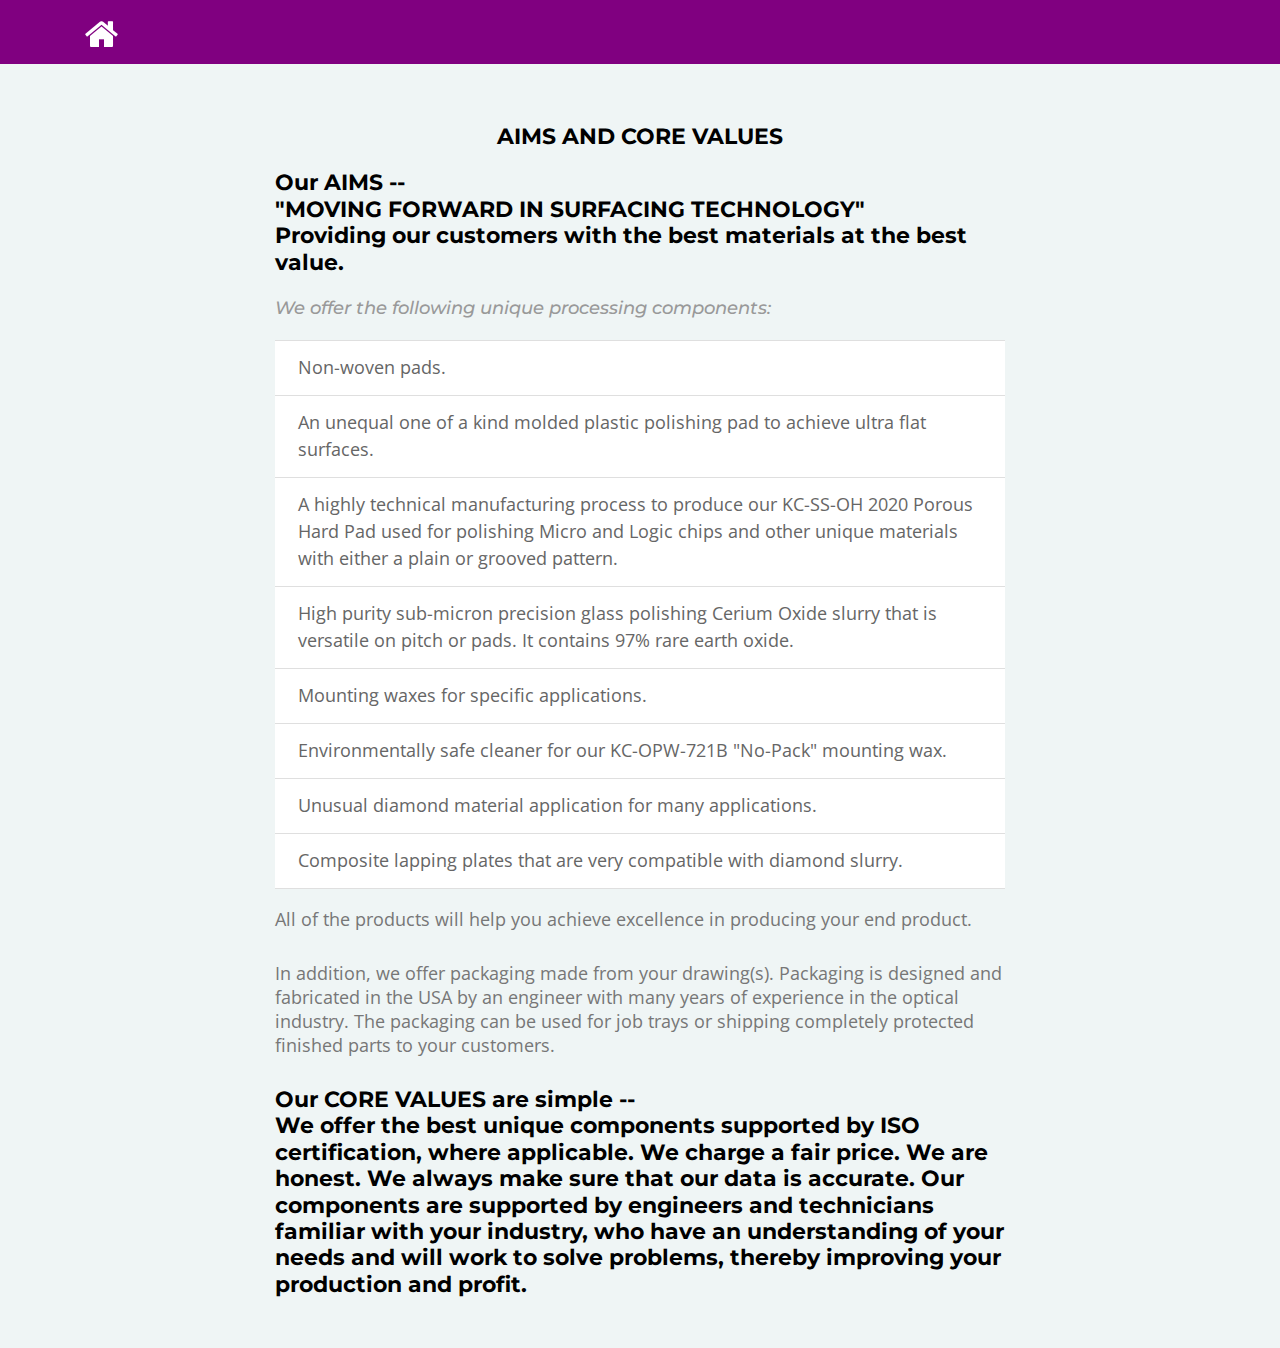
<file: contents/aimsAndCoreValues.html>
<!DOCTYPE html>
<html lang="en">

<head>
    <meta charset="utf-8">
    <title>KellerCo Optik & Electronik</title>
    <meta content="width=device-width, initial-scale=1.0" name="viewport">
    <meta name="description"
        content="MOVING FORWARD IN SURFACING TECHNOLOGY: We provide our customers with the best materials at the best value.">

    <!-- Favicons -->
    <link href="../img/kellerco-favicon.png" rel="icon">
    <link href="../img/apple-touch-kellerco_icon.png" rel="apple-touch-icon">

    <!-- Google Fonts -->
    <link
        href="https://fonts.googleapis.com/css?family=Montserrat:300,400,500,700|Open+Sans:300,300i,400,400i,700,700i|Open+Sans+Condensed:300,300i,700"
        rel="stylesheet">

    <!-- Bootstrap CSS File -->
    <link href="../lib/bootstrap/css/bootstrap.min.css" rel="stylesheet">

    <!-- Libraries CSS Files -->
    <link href="../lib/animate/animate.min.css" rel="stylesheet">
    <link href="../lib/font-awesome/css/font-awesome.min.css" rel="stylesheet">
    <link href="../lib/ionicons/css/ionicons.min.css" rel="stylesheet">

    <!-- Main Stylesheet File -->
    <link href="../css/style.css" rel="stylesheet">
</head>

<body class="paddingForMenu">

<!--==========================
    Header
  ============================-->
  
<header id="header">
    <div class="container">
        <div id="home-icon" class="pull-left">
            <h1><a href="../index.html#tableOfContents" class="scrollto"><i class="fa fa-home"></i></a></h1>
        </div>
    </div>
</header>

    <section class="products mt-5">
        <div class="features-row section-bg">
            <div class="container">
                <div class="row justify-content-center">
                    <div class="col-md-8">
                        <h2 class="text-center">AIMS AND CORE VALUES</h2>
                        <div class="wow fadeInLeft">

                            <h2>Our AIMS --<br> "MOVING FORWARD IN SURFACING TECHNOLOGY"<br> Providing our customers with the best materials at the best value.</h2>

                            <h3>We offer the following unique processing components:</h3>

                            <ul class="list-group list-group-flush">
                                <li class="list-group-item">Non-woven pads.</li>
                                <li class="list-group-item">An unequal one of a kind molded plastic polishing pad to achieve ultra flat surfaces.</li>
                                <li class="list-group-item">A highly technical manufacturing process to produce our KC-SS-OH 2020 Porous Hard Pad used for polishing Micro and Logic chips  and other unique materials with either a plain or grooved pattern.</li>
                                <li class="list-group-item">High purity sub-micron precision glass polishing Cerium Oxide slurry that is versatile on pitch or pads. It contains 97% rare earth oxide.</li>
                                <li class="list-group-item">Mounting waxes for specific applications.</li>
                                <li class="list-group-item">Environmentally safe cleaner for our KC-OPW-721B "No-Pack" mounting wax.</li>
                                <li class="list-group-item">Unusual diamond material application for many applications.</li>
                                <li class="list-group-item">Composite lapping plates that are very compatible with diamond slurry.</li>
                            </ul>

                            <p class="mt-3">All of the products will help you achieve excellence in producing your end product.</p>

                            <p>In addition, we offer packaging made from your drawing(s). Packaging is designed and fabricated in the USA by an engineer with many years of experience in the optical industry. The packaging can be used for job trays or shipping completely protected finished parts to your customers.</p>

                            <h2>Our CORE VALUES are simple --<br> We offer the best unique components supported by ISO certification, where applicable. We charge a fair price. We are honest. We always make sure that our data is accurate. Our components are supported by engineers and technicians familiar with your industry, who have an understanding of your needs and will work to solve problems, thereby improving your production and profit.</h2>

                        </div>
                    </div>
                </div>
            </div>
        </div>
    
    </section>

<a href="#" class="back-to-top"><i class="fa fa-chevron-up"></i></a>

<!-- JavaScript Libraries -->
<script src="../lib/jquery/jquery.min.js"></script>
<script src="../lib/jquery/jquery-migrate.min.js"></script>
<script src="../lib/bootstrap/js/bootstrap.bundle.min.js"></script>
<script src="../lib/easing/easing.min.js"></script>
<script src="../lib/wow/wow.min.js"></script>
<script src="../lib/superfish/hoverIntent.js"></script>
<script src="../lib/superfish/superfish.min.js"></script>

<!-- Template Main Javascript File -->
<script src="../js/main.js"></script>

</body>

</html>
</file>
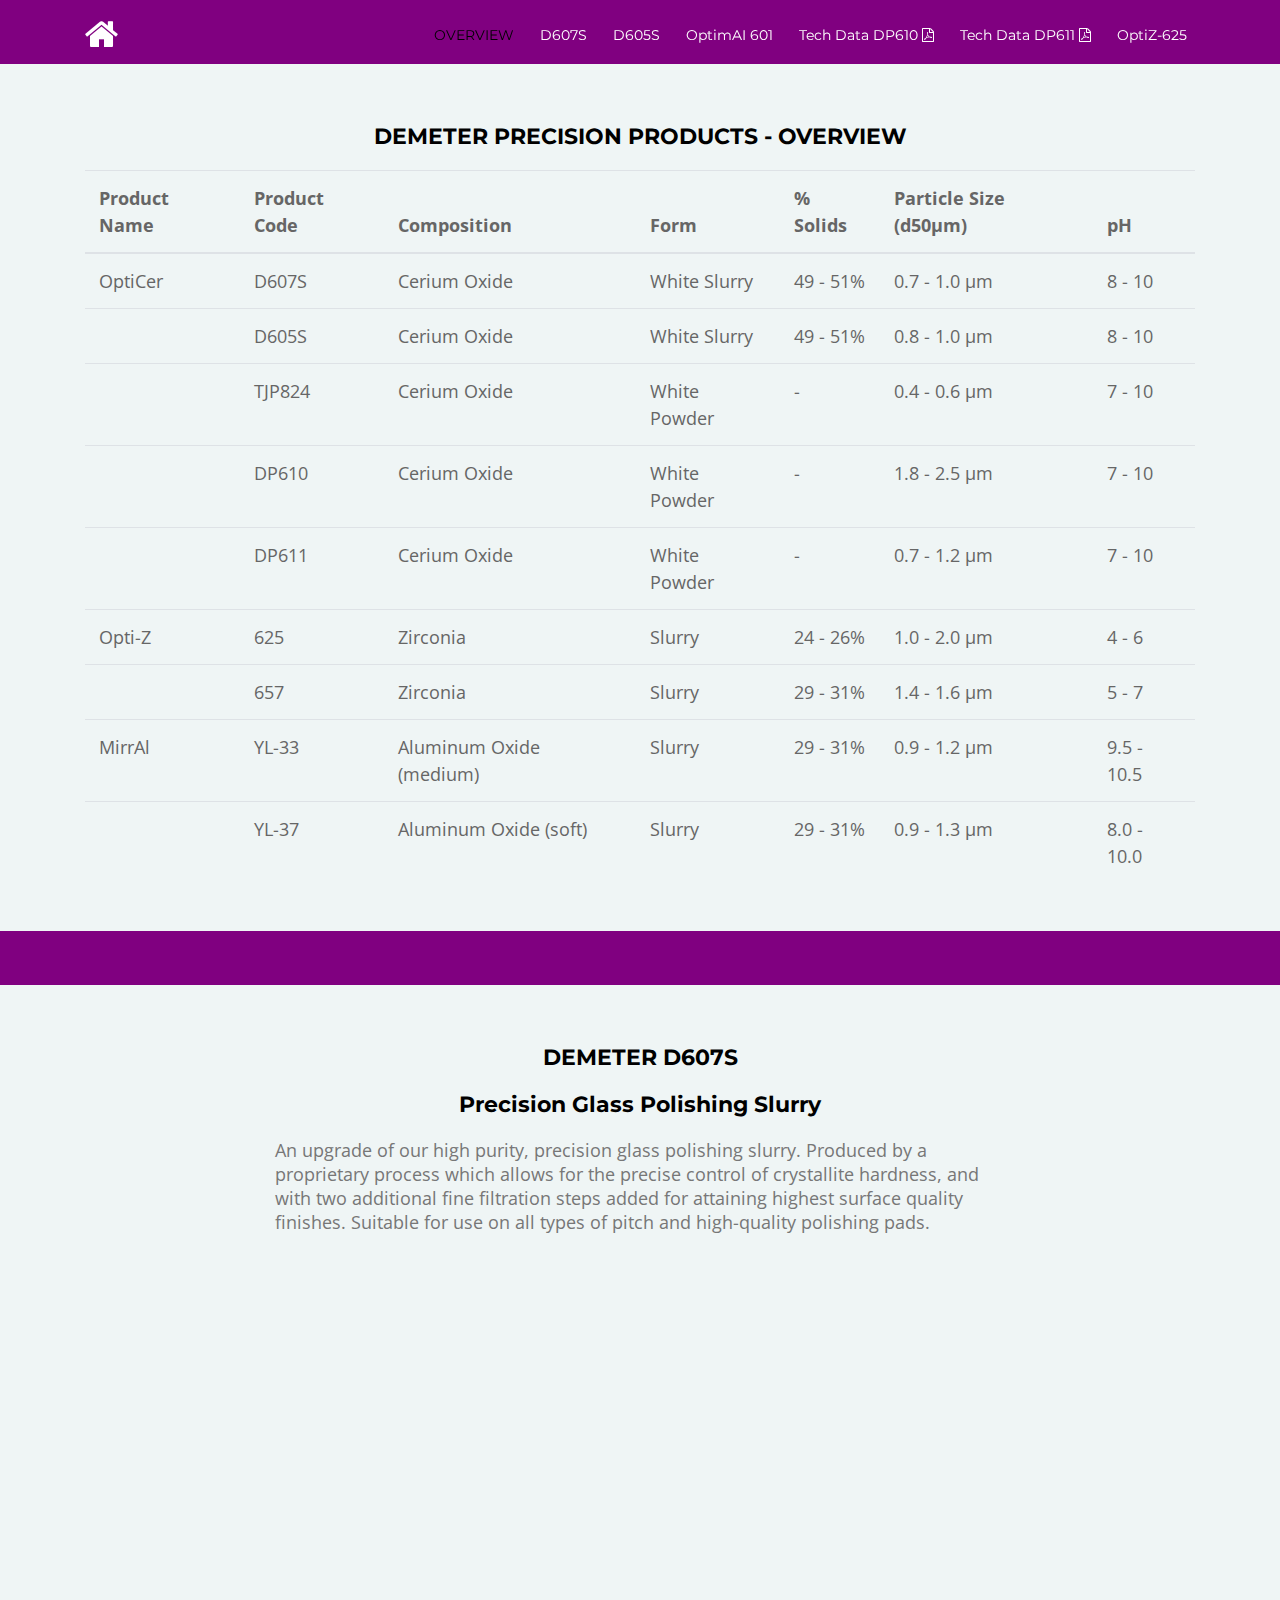
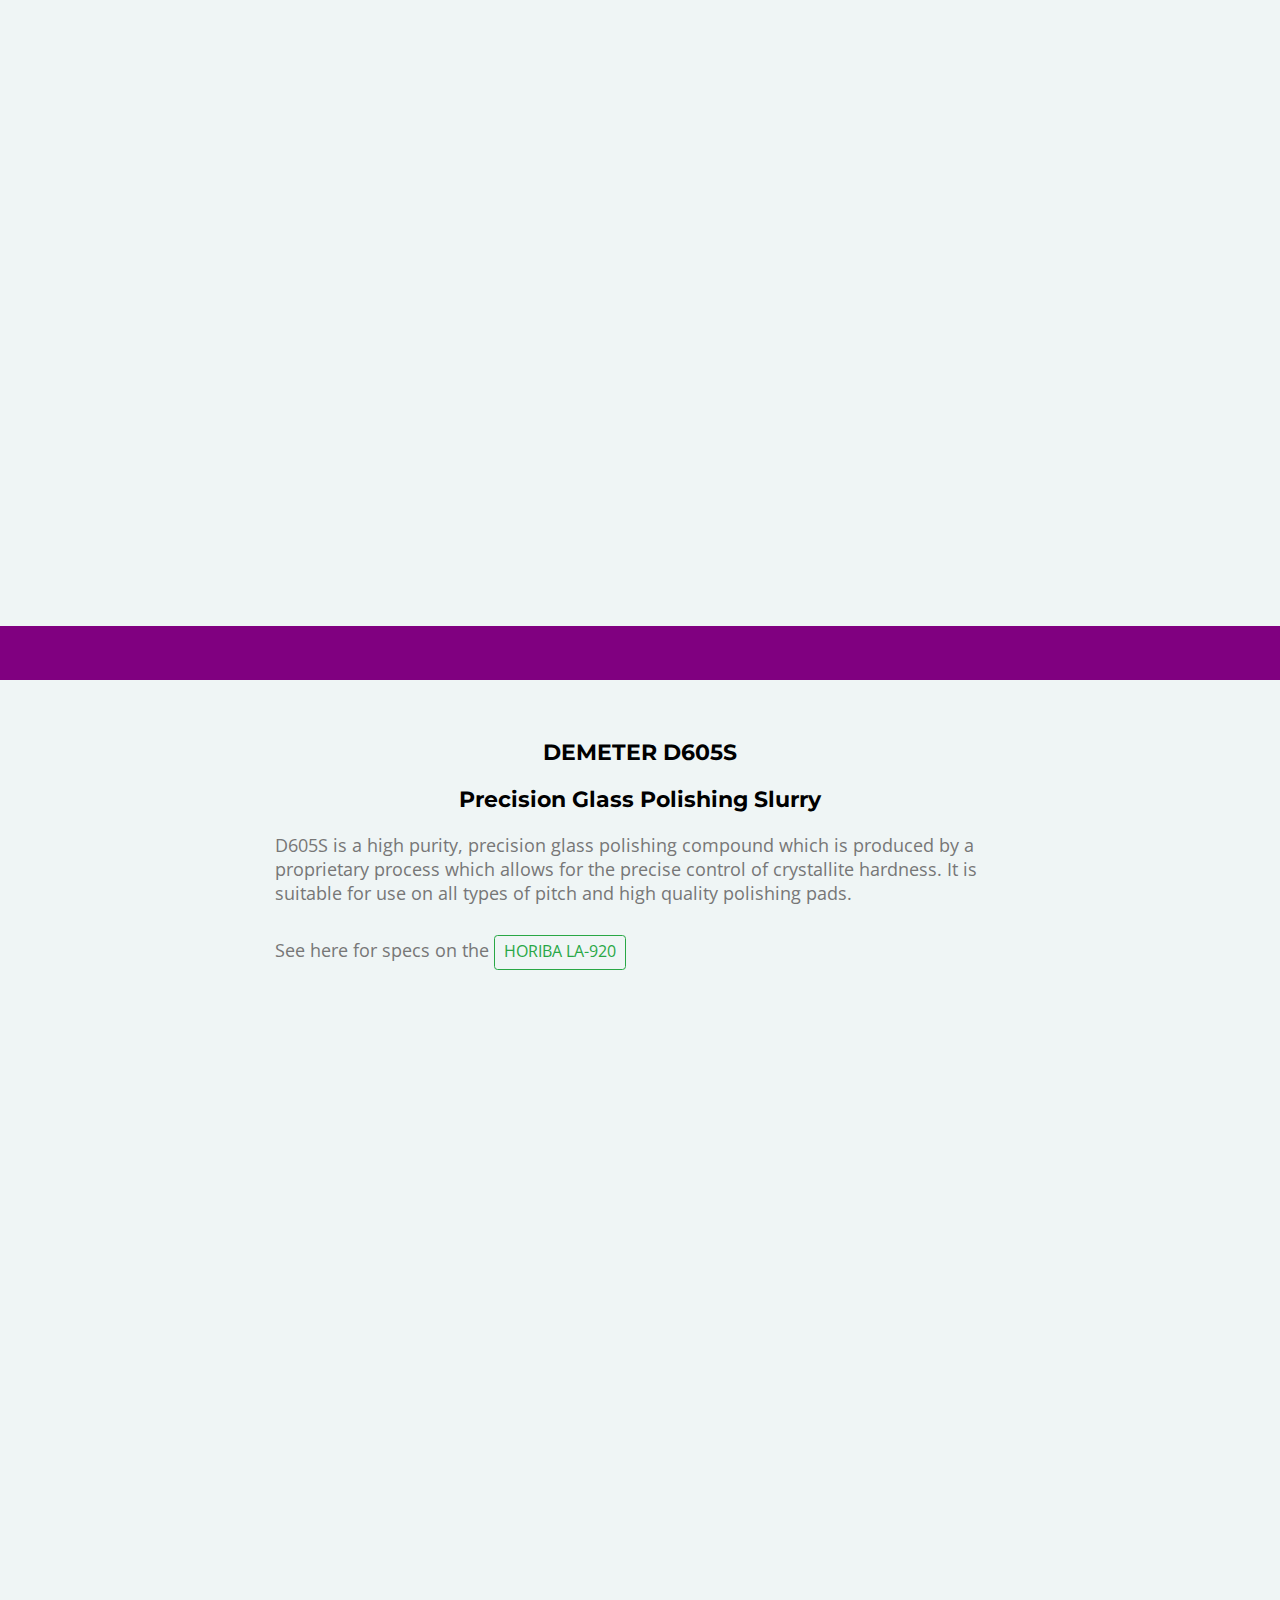
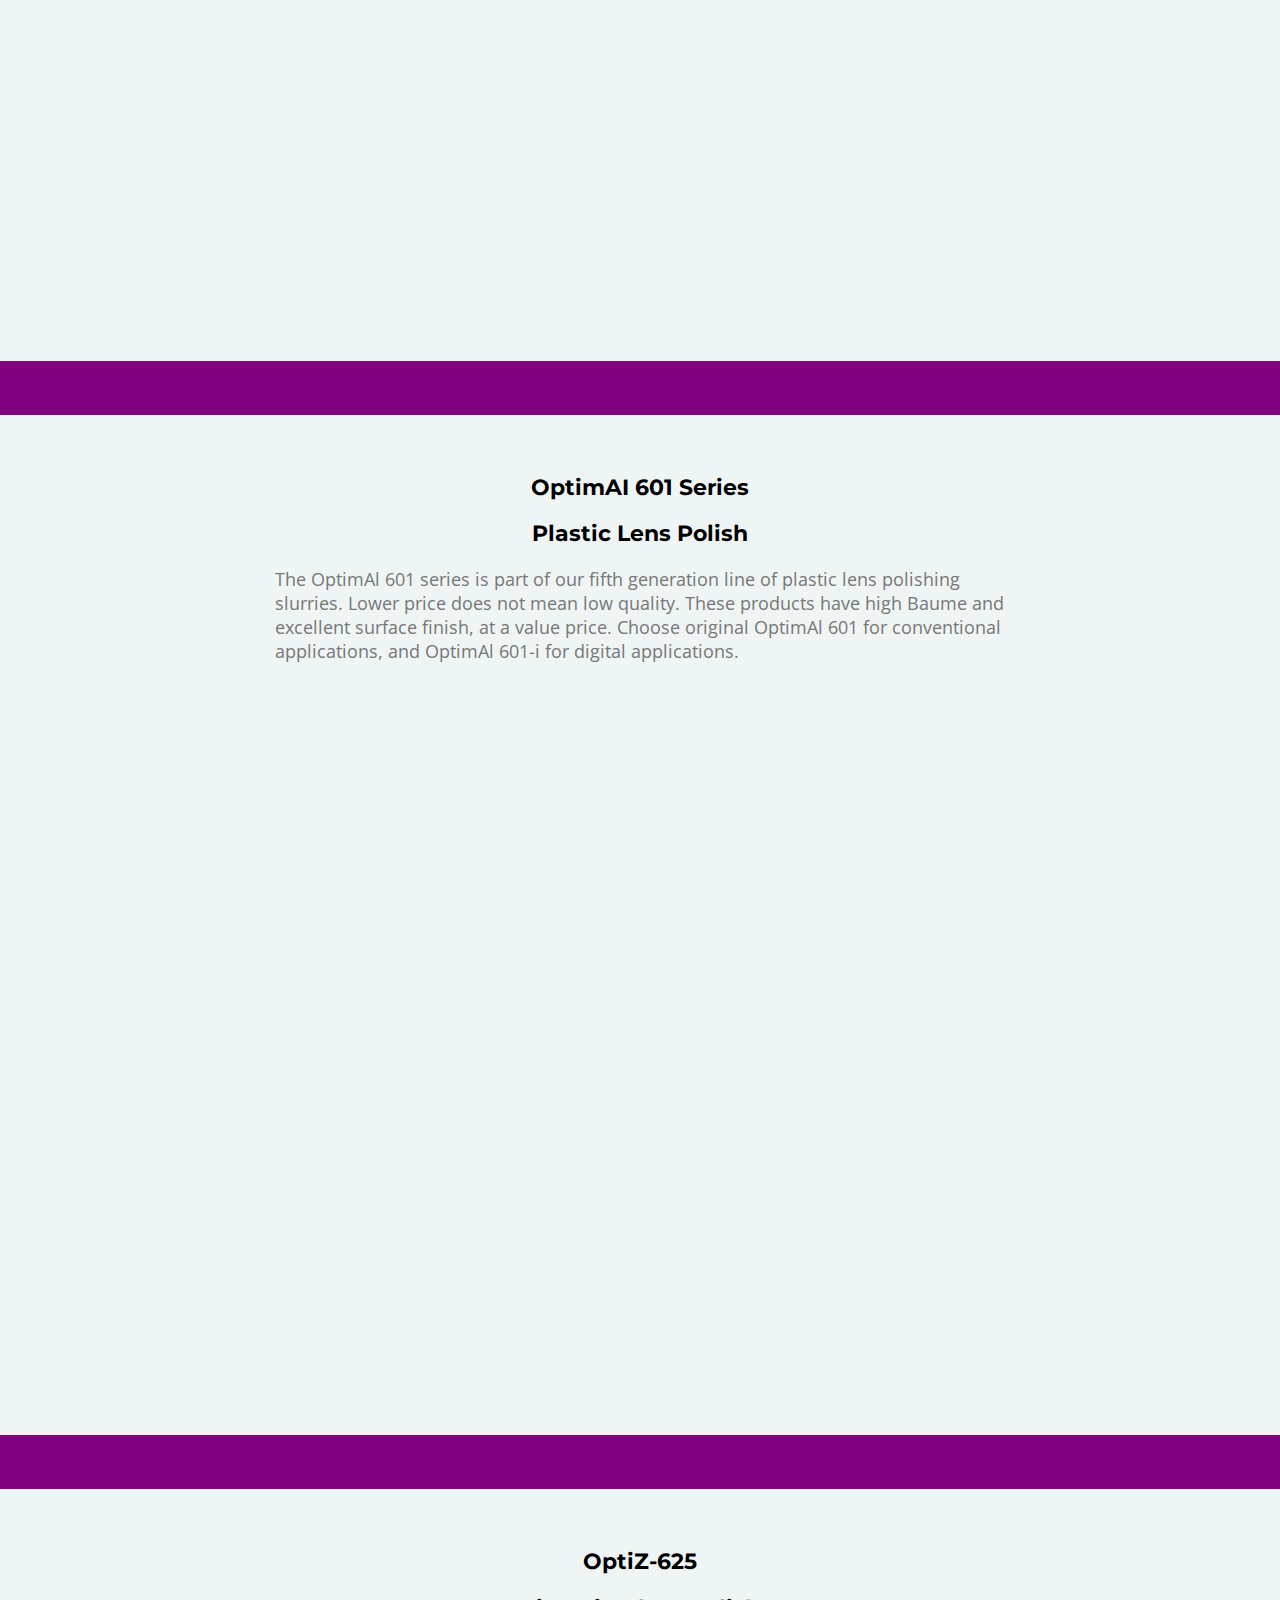
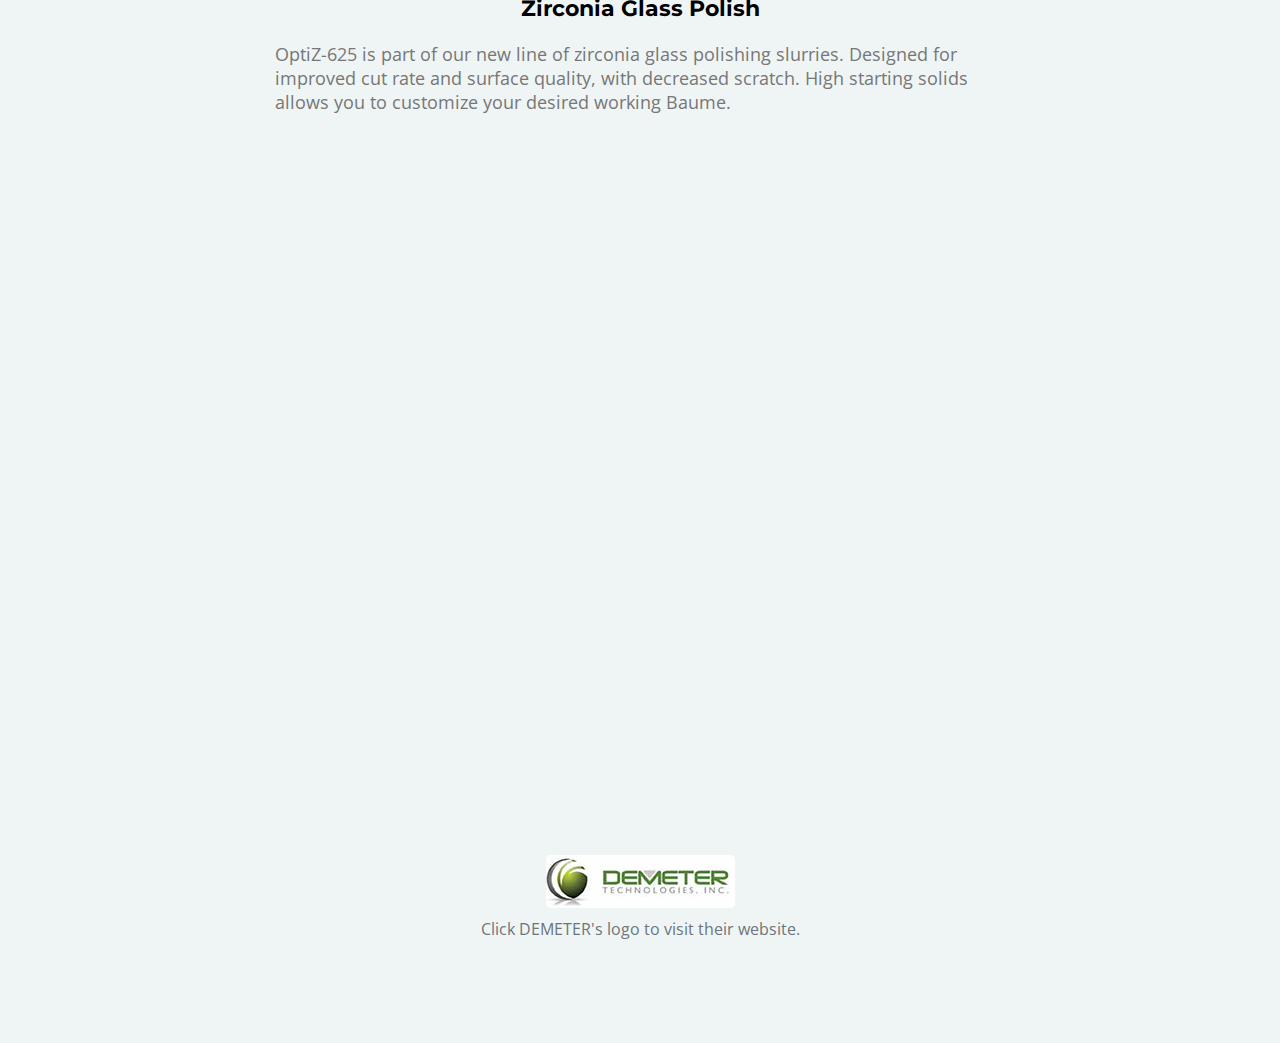
<file: contents/DEMETER.html>
<!DOCTYPE html>
<html lang="en">

<head>
    <meta charset="utf-8">
    <title>KellerCo Optik & Electronik</title>
    <meta content="width=device-width, initial-scale=1.0" name="viewport">
    <meta name="description"
        content="MOVING FORWARD IN SURFACING TECHNOLOGY: We provide our customers with the best materials at the best value.">

    <!-- Favicons -->
    <link href="../img/kellerco-favicon.png" rel="icon">
    <link href="../img/apple-touch-kellerco_icon.png" rel="apple-touch-icon">

    <!-- Google Fonts -->
    <link
        href="https://fonts.googleapis.com/css?family=Montserrat:300,400,500,700|Open+Sans:300,300i,400,400i,700,700i|Open+Sans+Condensed:300,300i,700"
        rel="stylesheet">

    <!-- Bootstrap CSS File -->
    <link href="../lib/bootstrap/css/bootstrap.min.css" rel="stylesheet">

    <!-- Libraries CSS Files -->
    <link href="../lib/animate/animate.min.css" rel="stylesheet">
    <link href="../lib/font-awesome/css/font-awesome.min.css" rel="stylesheet">
    <link href="../lib/ionicons/css/ionicons.min.css" rel="stylesheet">

    <!-- Main Stylesheet File -->
    <link href="../css/style.css" rel="stylesheet">
</head>

<body class="paddingForMenu">

    <!--==========================
    Header
  ============================-->
    <header id="header">
        <div class="container">
    
            <div id="home-icon" class="pull-left">
                <h1><a href="../index.html#tableOfContents" class="scrollto"><i class="fa fa-home"></i></a></h1>
            </div>
    
            <nav id="nav-menu-container">
                <ul class="nav-menu">
                    <li class="menu-active"><a href="#Overview">OVERVIEW</a></li>
                    <li><a href="#D607S">D607S</a></li>
                    <li><a href="#D605S">D605S</a></li>
                    <li><a href="#OptimAl">OptimAI 601</a></li>
                    <li><a href="../PDF/Tech_Data_DP610.pdf">Tech Data DP610 <i class="fa fa-file-pdf-o"></i></a></li>
                    <li><a href="../PDF/Tech_Data_DP611.pdf">Tech Data DP611 <i class="fa fa-file-pdf-o"></i></a></li>
                    <li><a href="#OptiZ">OptiZ-625</a></li>
                </ul>
            </nav>
        </div>
    </header>

    <section id="Overview" class="products mt-5">
        <div class="features-row section-bg">
            <div class="container">
                <div class="row justify-content-center">
                    <div class="col-md-8">
                        <h2 class="text-center">DEMETER PRECISION PRODUCTS - OVERVIEW</h2>
                    </div>
                </div>
                <div class="table-responsive-md">
                    <table class="table table-borderless">
                        <thead>
                            <tr>
                                <th scope="col">Product Name</th>
                                <th scope="col">Product Code</th>
                                <th scope="col">Composition</th>
                                <th scope="col">Form</th>
                                <th scope="col">% Solids</th>
                                <th scope="col">Particle Size (d50µm)</th>
                                <th scope="col">pH</th>
                            </tr>
                        </thead>
                        <tbody>
                            <tr>
                                <td>OptiCer</td>
                                <td>D607S</td>
                                <td>Cerium Oxide</td>
                                <td>White Slurry</td>
                                <td>49 - 51%</td>
                                <td>0.7 - 1.0 µm</td>
                                <td>8 - 10</td>
                            </tr>
                            <tr>
                                <td></td>
                                <td>D605S</td>
                                <td>Cerium Oxide</td>
                                <td>White Slurry</td>
                                <td>49 - 51%</td>
                                <td>0.8 - 1.0 µm</td>
                                <td>8 - 10</td>
                            </tr>
                            <tr>
                                <td></td>
                                <td>TJP824</td>
                                <td>Cerium Oxide</td>
                                <td>White Powder</td>
                                <td> - </td>
                                <td>0.4 - 0.6 µm</td>
                                <td>7 - 10</td>
                            </tr>
                            <tr>
                                <td></td>
                                <td>DP610</td>
                                <td>Cerium Oxide</td>
                                <td>White Powder</td>
                                <td> - </td>
                                <td>1.8 - 2.5 µm</td>
                                <td>7 - 10</td>
                            </tr>
                            <tr>
                                <td></td>
                                <td>DP611</td>
                                <td>Cerium Oxide</td>
                                <td>White Powder</td>
                                <td> - </td>
                                <td>0.7 - 1.2 µm</td>
                                <td>7 - 10</td>
                            </tr>
                            <tr>
                                <td>Opti-Z</td>
                                <td>625</td>
                                <td>Zirconia</td>
                                <td>Slurry</td>
                                <td>24 - 26%</td>
                                <td>1.0 - 2.0 µm</td>
                                <td>4 - 6</td>
                            </tr>
                            <tr>
                                <td></td>
                                <td>657</td>
                                <td>Zirconia</td>
                                <td>Slurry</td>
                                <td>29 - 31%</td>
                                <td>1.4 - 1.6 µm</td>
                                <td>5 - 7</td>
                            </tr>
                            <tr>
                                <td>MirrAl</td>
                                <td>YL-33</td>
                                <td>Aluminum Oxide (medium)</td>
                                <td>Slurry</td>
                                <td>29 - 31%</td>
                                <td>0.9 - 1.2 µm</td>
                                <td>9.5 - 10.5</td>
                            </tr>
                            <tr>
                                <td></td>
                                <td>YL-37</td>
                                <td>Aluminum Oxide (soft)</td>
                                <td>Slurry</td>
                                <td>29 - 31%</td>
                                <td>0.9 - 1.3 µm</td>
                                <td>8.0 - 10.0</td>
                            </tr>
                        </tbody>
                    </table>
                </div>
            </div>
        </div>
    </section>

    <section id="D607S" class="products mt-5">
        <div class="features-row section-bg">
            <div class="container">
                <div class="row justify-content-center">
                    <div class="col-md-8">
                        <h2 class="text-center">DEMETER D607S</h2>
                        <h2 class="text-center">Precision Glass Polishing Slurry</h2>
                        <p>An upgrade of our high purity, precision glass polishing slurry. Produced by a proprietary
                            process which allows for the
                            precise control of crystallite hardness, and with two additional fine filtration steps added for
                            attaining highest
                            surface quality finishes. Suitable for use on all types of pitch and high-quality polishing
                            pads.</p>
                        <div class="wow fadeInLeft">
                            <ul class="list-group list-group-flush">
                                <li class="list-group-item"><strong>Benefits include:</strong>
                                    <ul class="list-group list-group-flush">
                                        <li class="list-group-item">High polishing rates</li>
                                        <li class="list-group-item">Defect-free surface finish</li>
                                        <li class="list-group-item">Improved particle suspension</li>
                                        <li class="list-group-item">Long slurry life</li>
                                        <li class="list-group-item">Easy cleaning from all types of surfaces</li>
                                        <li class="list-group-item">No freeze restrictions, freezing does not affect
                                            performance</li>
                                        <li class="list-group-item">Dilute as needed for low cost per finished unit</li>
                                    </ul>
                                </li>
                                <li class="list-group-item"><strong>Slurry Specifications:</strong>
                                    <ul class="list-group list-group-flush">
                                        <li class="list-group-item">Total Rare Earth Oxide (TREO) 97%</li>
                                        <li class="list-group-item">D50: 0.7 - 1.0 µm</li>
                                        <li class="list-group-item">D97: &#60; 1.5 µm</li>
                                        <li class="list-group-item">Suspension: Yes</li>
                                        <li class="list-group-item">pH 8 - 10</li>
                                        <li class="list-group-item">%Solids 49 - 51%</li>
                                        <li class="list-group-item">Specific Gravity 1.65 to 1.69 g/ml</li>
                                        <li class="list-group-item">Package: 1 gallon jug</li>
                                    </ul>
                                </li>
                            </ul>
                        </div>
                    </div>
                </div>
            </div>
        </div>
    </section>

    <section id="D605S" class="products mt-5">
        <div class="features-row section-bg">
            <div class="container">
                <div class="row justify-content-center">
                    <div class="col-md-8">
                        <h2 class="text-center">DEMETER D605S</h2>
                        <h2 class="text-center">Precision Glass Polishing Slurry</h2>
                        <p>D605S is a high purity, precision glass polishing
                        compound which is produced by a proprietary process
                        which allows for the precise control of crystallite
                        hardness. It is suitable for use on all types of pitch and
                        high quality polishing pads.</p>
                        <p>See here for specs on the <a href="../PDF/HORIBA.pdf" alt="HORIBA LA-920 pdf" target="_blank"><button class="btn btn-sm btn-outline-success">HORIBA LA-920</button></a></p>
                        <div class="wow fadeInLeft">
                            <ul class="list-group list-group-flush">
                                <li class="list-group-item"><strong>The benefits are:</strong>
                                    <ul class="list-group list-group-flush">
                                        <li class="list-group-item">High polishing rates</li>
                                        <li class="list-group-item">Defect–free surface finish</li>
                                        <li class="list-group-item">Easy mixing and robust particle suspension</li>
                                        <li class="list-group-item">Long slurry life</li>
                                        <li class="list-group-item">Easy cleaning from all types of surfaces</li>
                                        <li class="list-group-item">Low cost per finished unit</li>
                                    </ul>
                                </li>
                                <li class="list-group-item"><strong>Slurry Specifications:</strong>
                                    <ul class="list-group list-group-flush">
                                        <li class="list-group-item">Abrasive 97% rare earth oxide</li>
                                        <li class="list-group-item">%Solids 49 - 51%</li>
                                        <li class="list-group-item">pH 8.0 - 10.0</li>
                                        <li class="list-group-item">Average Particle Size: 0.8 to 1.0 µm</li>
                                        <li class="list-group-item">Specific Gravity 1.65 to 1.69</li>
                                    </ul>
                                </li>
                                <li class="list-group-item"><strong>Instructions for Use</strong>
                                    <ul class="list-group list-group-flush">
                                        <li class="list-group-item">Clean polishers well before adding fresh slurry</li>
                                        <li class="list-group-item">Dilute as needed</li>
                                        <li class="list-group-item">No freezing restrictions</li>
                                    </ul>
                                </li>
                            </ul>
                        </div>
                    </div>
                </div>
            </div>
        </div>
    </section>

    <section id="OptimAl" class="products mt-5">
        <div class="features-row section-bg">
            <div class="container">
                <div class="row justify-content-center">
                    <div class="col-md-8">
                        <h2 class="text-center">OptimAI 601 Series</h2>
                        <h2 class="text-center">Plastic Lens Polish</h2>
                        <p>The OptimAl 601 series is part of our fifth generation line of plastic lens polishing slurries. Lower price does not
                            mean low quality. These products have high Baume and excellent surface finish, at a value price.
                            Choose original OptimAl
                            601 for conventional applications, and
                            OptimAl 601-i for digital applications.</p>
                        <div class="wow fadeInRight">
                            <ul class="list-group list-group-flush">
                                <li class="list-group-item">Highest cut rates on CR-39 and mid-high index lenses</li>
                                <li class="list-group-item">High surface quality, haze-free surface finish</li>
                                <li class="list-group-item">High Baume, long life, low cost per finished lens</li>
                                <li class="list-group-item"><strong>Slurry Specifications:</strong>
                                    <ul class="list-group list-group-flush">
                                        <li class="list-group-item">Abrasive: aluminum oxide</li>
                                        <li class="list-group-item">Baumé: 27-29°</li>
                                        <li class="list-group-item">pH: 3.0 - 4.0</li>
                                        <li class="list-group-item">Average Particle Size: 2.3 to 2.6 µm</li>
                                        <li class="list-group-item">Viscosity: &#60; 20cps</li>
                                    </ul>
                                </li>
                                <li class="list-group-item"><strong>Instructions for Use</strong>
                                    <ul class="list-group list-group-flush">
                                        <li class="list-group-item">Clean polishers well before adding fresh slurry</li>
                                        <li class="list-group-item">Do <u>NOT</u> dilute or concentrate</li>
                                        <li class="list-group-item">Chill to 10-15°C</li>
                                    </ul>
                                </li>
                            </ul>
                        </div>
                    </div>
                </div>
            </div>
        </div>
    </section>

    <section id="OptiZ" class="products mt-5">
        <div class="features-row section-bg">
            <div class="container">
                <div class="row justify-content-center">
                    <div class="col-md-8">
                        <h2 class="text-center">OptiZ-625</h2>
                        <h2 class="text-center">Zirconia Glass Polish</h2>
                        <p>OptiZ-625 is part of our new line of zirconia glass polishing slurries. Designed for
                            improved cut rate and surface
                            quality, with decreased scratch. High starting solids allows you to customize your desired
                            working Baume.</p>
                        <div class="wow fadeInLeft">
                            <ul class="list-group list-group-flush">
                                <li class="list-group-item">Designed for soft glass applications</li>
                                <li class="list-group-item">High cut rate in optical glass polishing systems</li>
                                <li class="list-group-item">Excellent surface quality, low scratch</li>
                                <li class="list-group-item">Enhanced suspension</li>
                                <li class="list-group-item">Long life and stock removal stability</li>
                                <li class="list-group-item"><strong>OptiZ-625 Specifications:</strong>
                                    <ul class="list-group list-group-flush">
                                        <li class="list-group-item">Abrasive: zirconia slurry</li>
                                        <li class="list-group-item">% Solids: 24 - 26%</li>
                                        <li class="list-group-item">Average Particle Size: 1.0 to 2.0 µm</li>
                                        <li class="list-group-item">pH: 4.0 - 6.0</li>
                                    </ul>
                                </li>
                                <li class="list-group-item"><strong>Instructions for Use</strong>
                                    <ul class="list-group list-group-flush">
                                        <li class="list-group-item">Dilute as needed to desired % solids</li>
                                    </ul>
                                </li>
                            </ul>
                        </div>
                        <div class="row justify-content-center my-5">
                            <div class="col-md-8 text-center">
                                <figure class="figure">
                                    <a href="http://www.demetertechnologies.com/" alt="Demeter Technologies website" target="_blank">
                                        <img src="../img/demeterLogo.jpeg" class="figure-img img-fluid rounded" alt="DEMETER logo">
                                    </a>                                 
                                    <figcaption class="figure-caption">Click DEMETER's logo to visit their website.</figcaption>
                                </figure>
                            </div>
                        </div>
                    </div>
                </div>
            </div>
        </div>    
    </section>
    

    <a href="#" class="back-to-top"><i class="fa fa-chevron-up"></i></a>

    <!-- JavaScript Libraries -->
    <script src="../lib/jquery/jquery.min.js"></script>
    <script src="../lib/jquery/jquery-migrate.min.js"></script>
    <script src="../lib/bootstrap/js/bootstrap.bundle.min.js"></script>
    <script src="../lib/easing/easing.min.js"></script>
    <script src="../lib/wow/wow.min.js"></script>
    <script src="../lib/superfish/hoverIntent.js"></script>
    <script src="../lib/superfish/superfish.min.js"></script>

    <!-- Template Main Javascript File -->
    <script src="../js/main.js"></script>

</body>

</html>
</file>
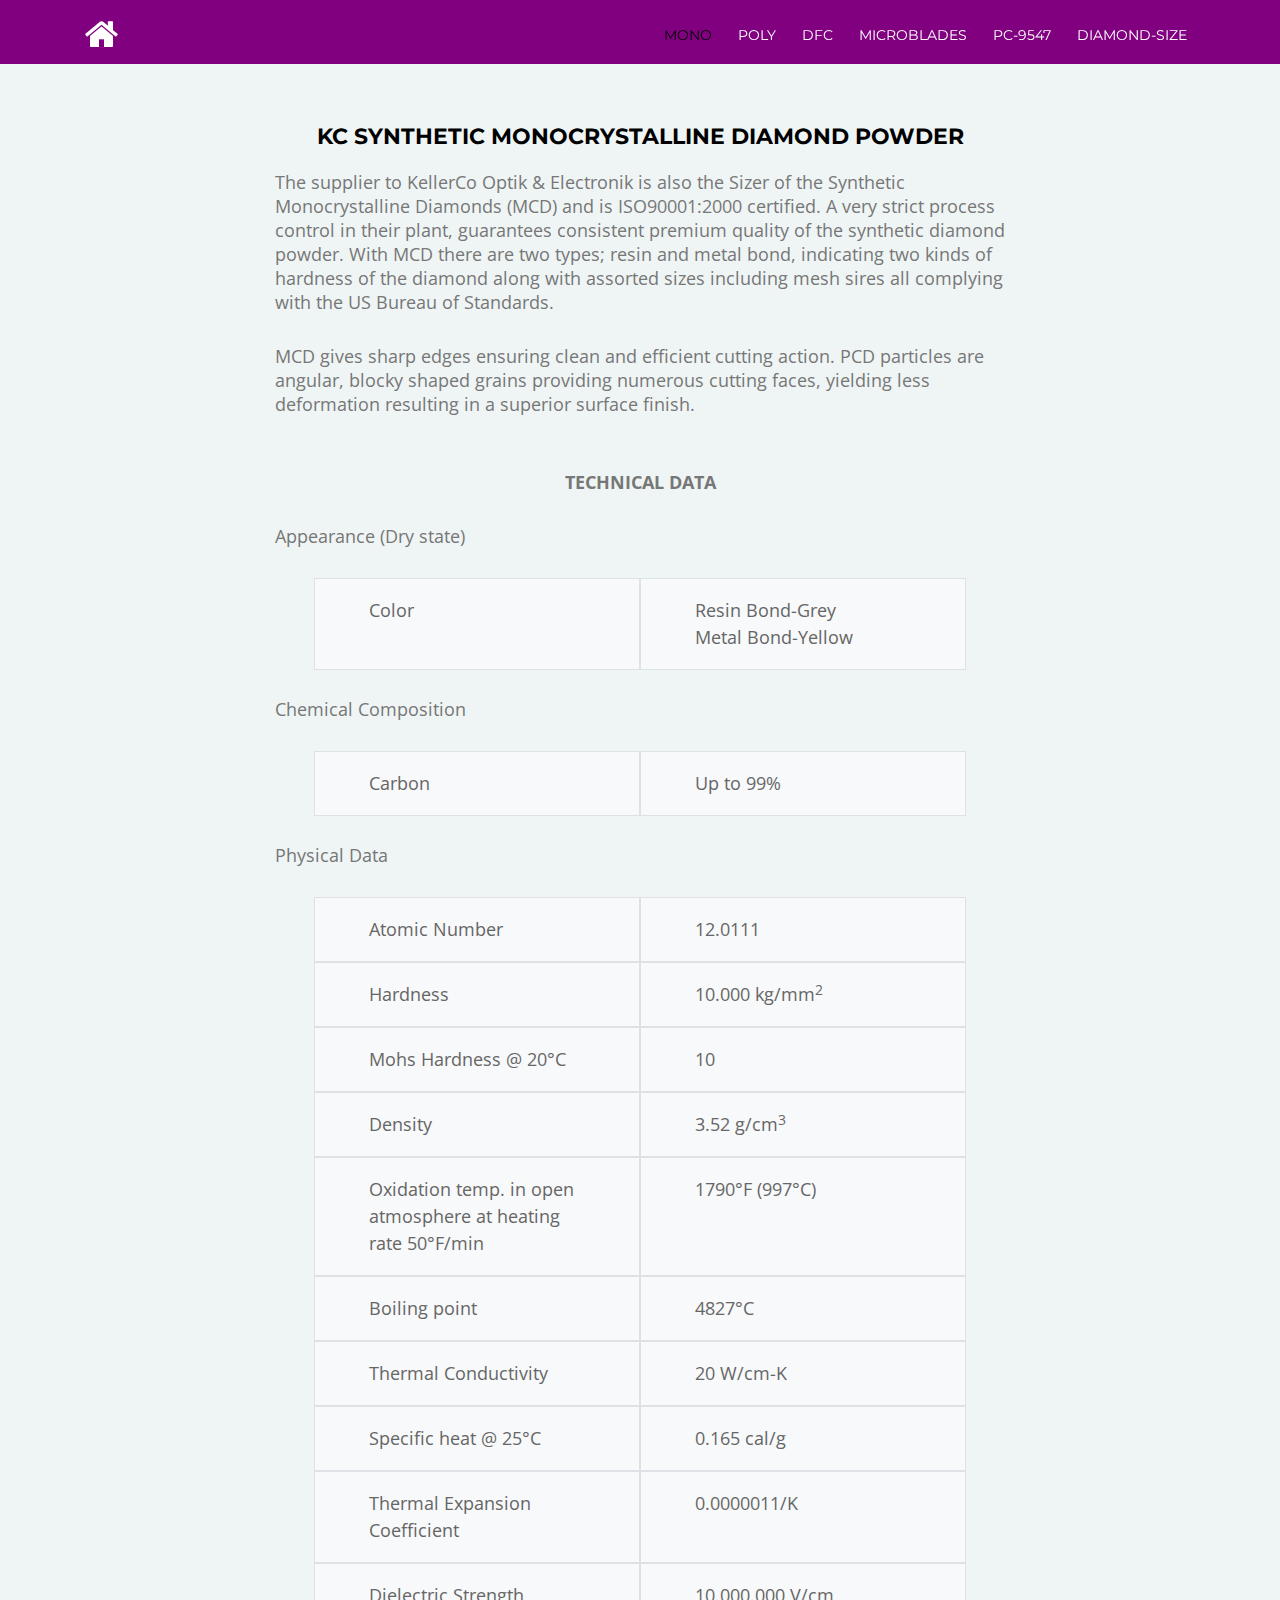
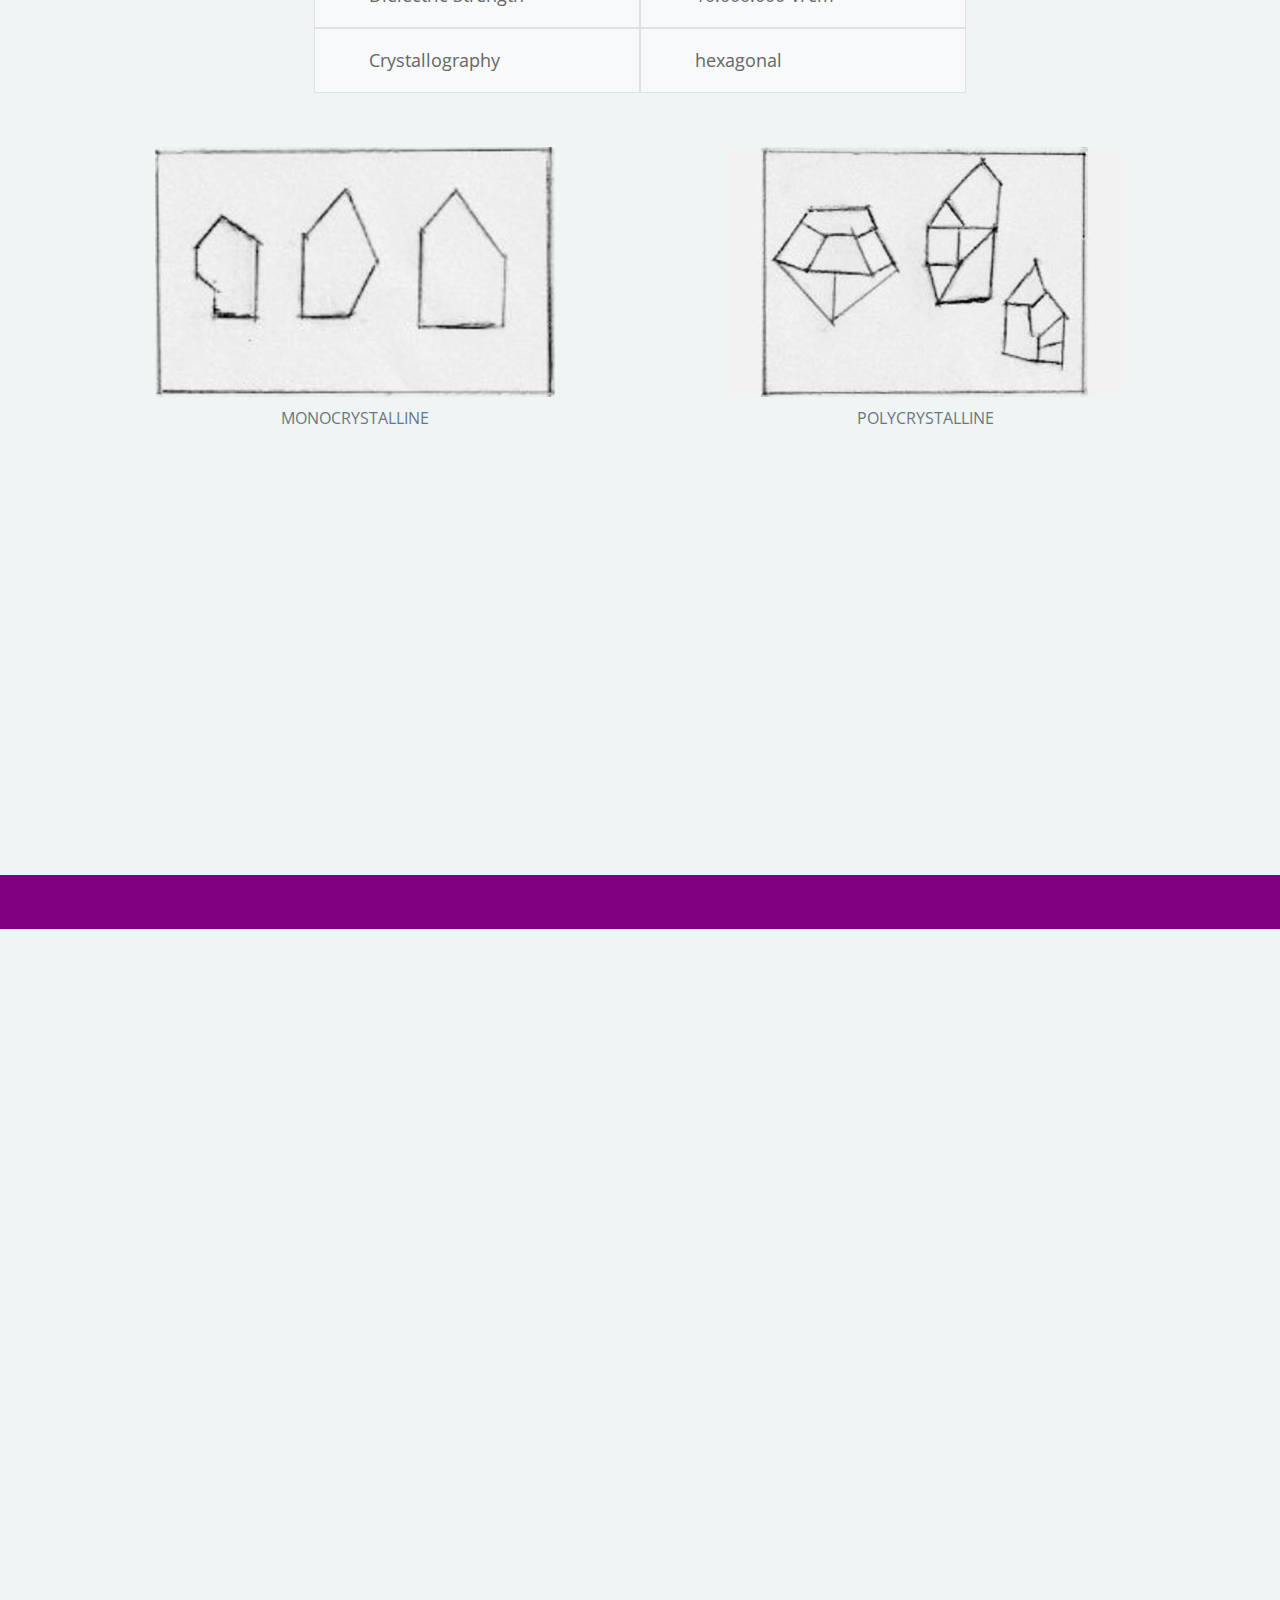
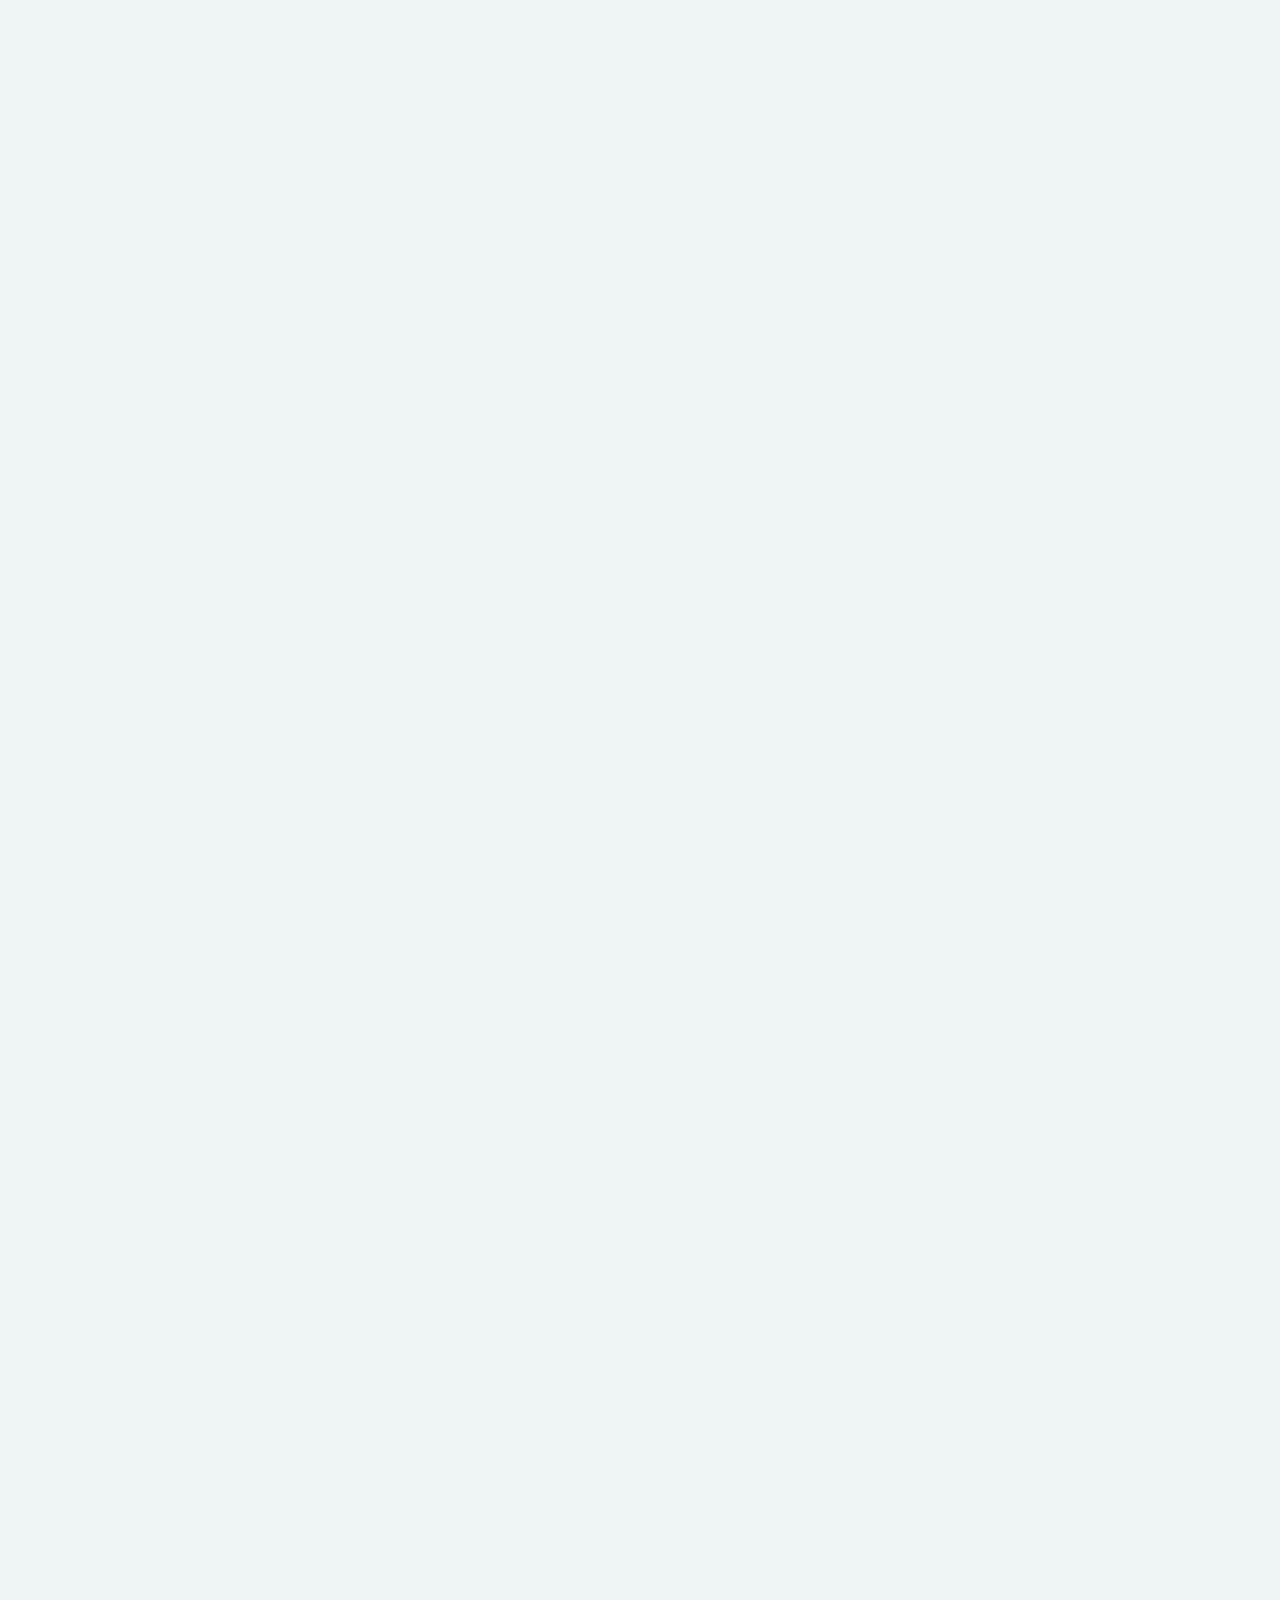
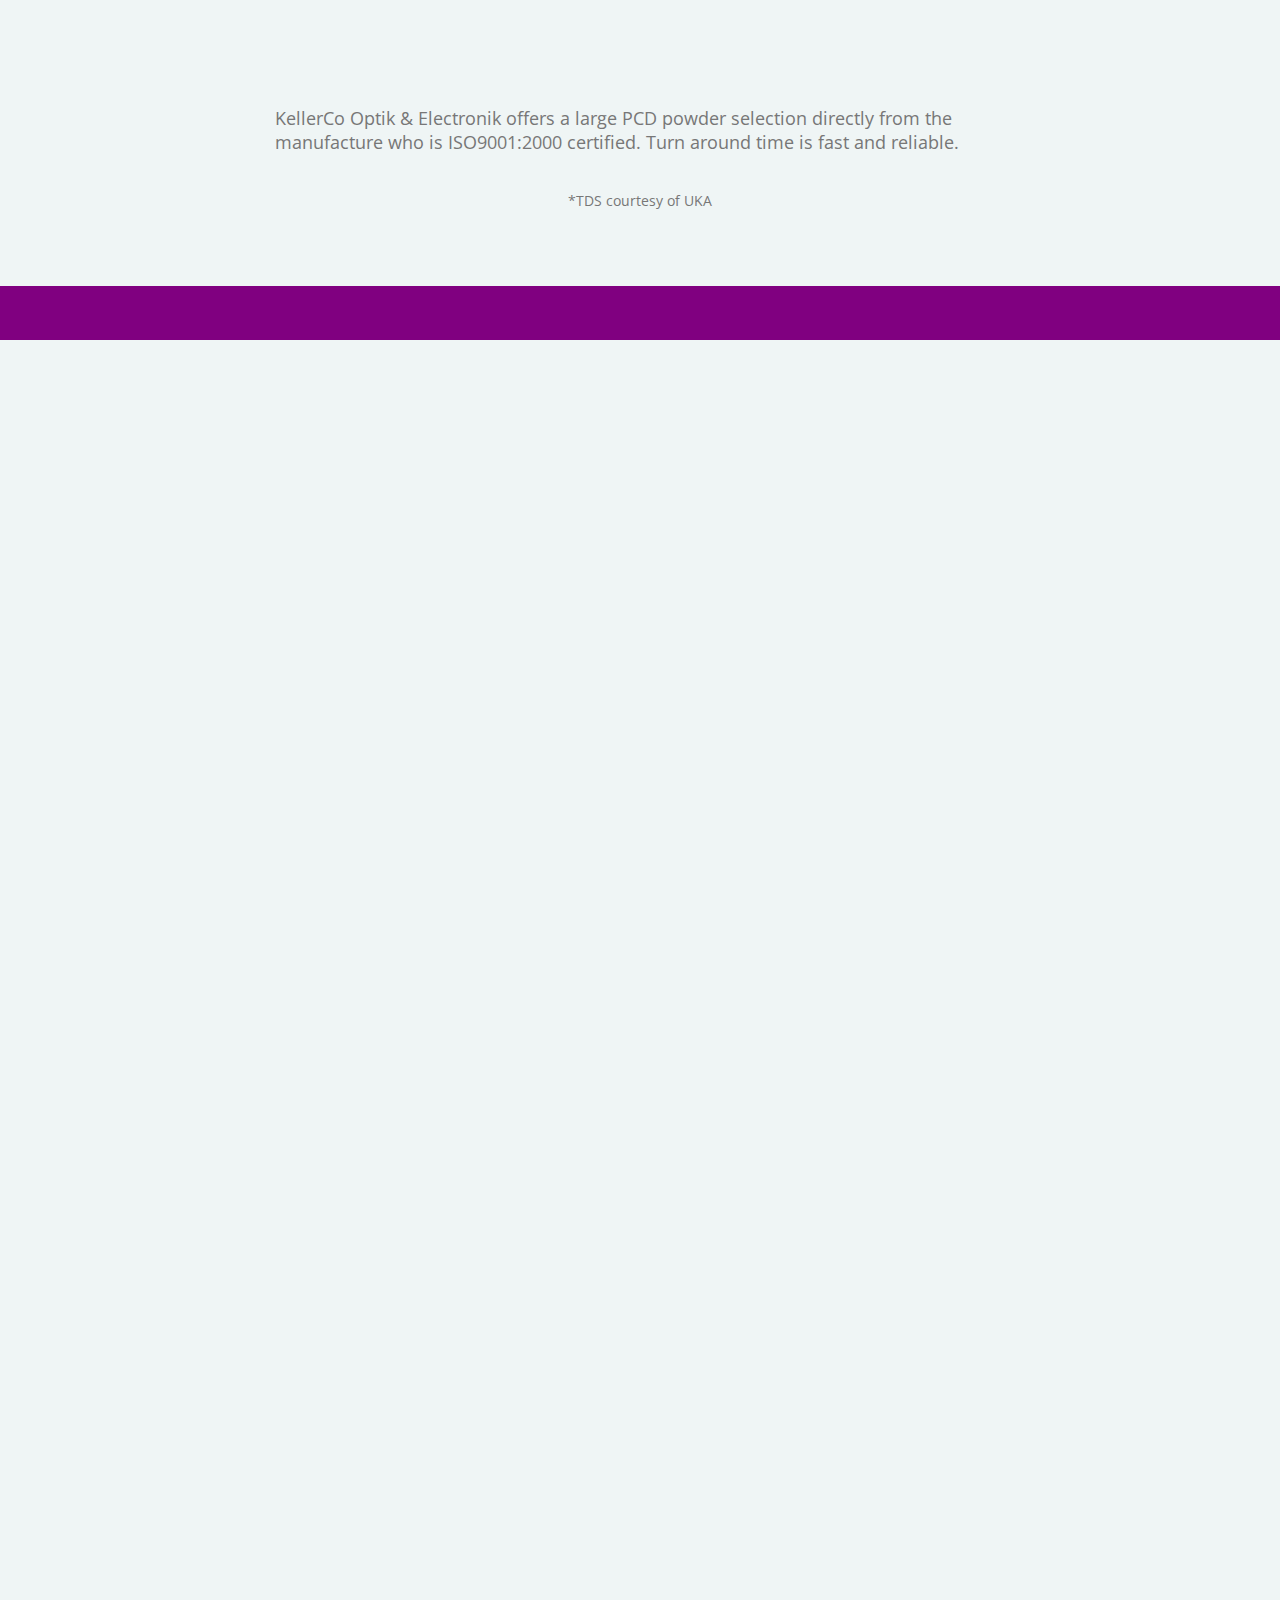
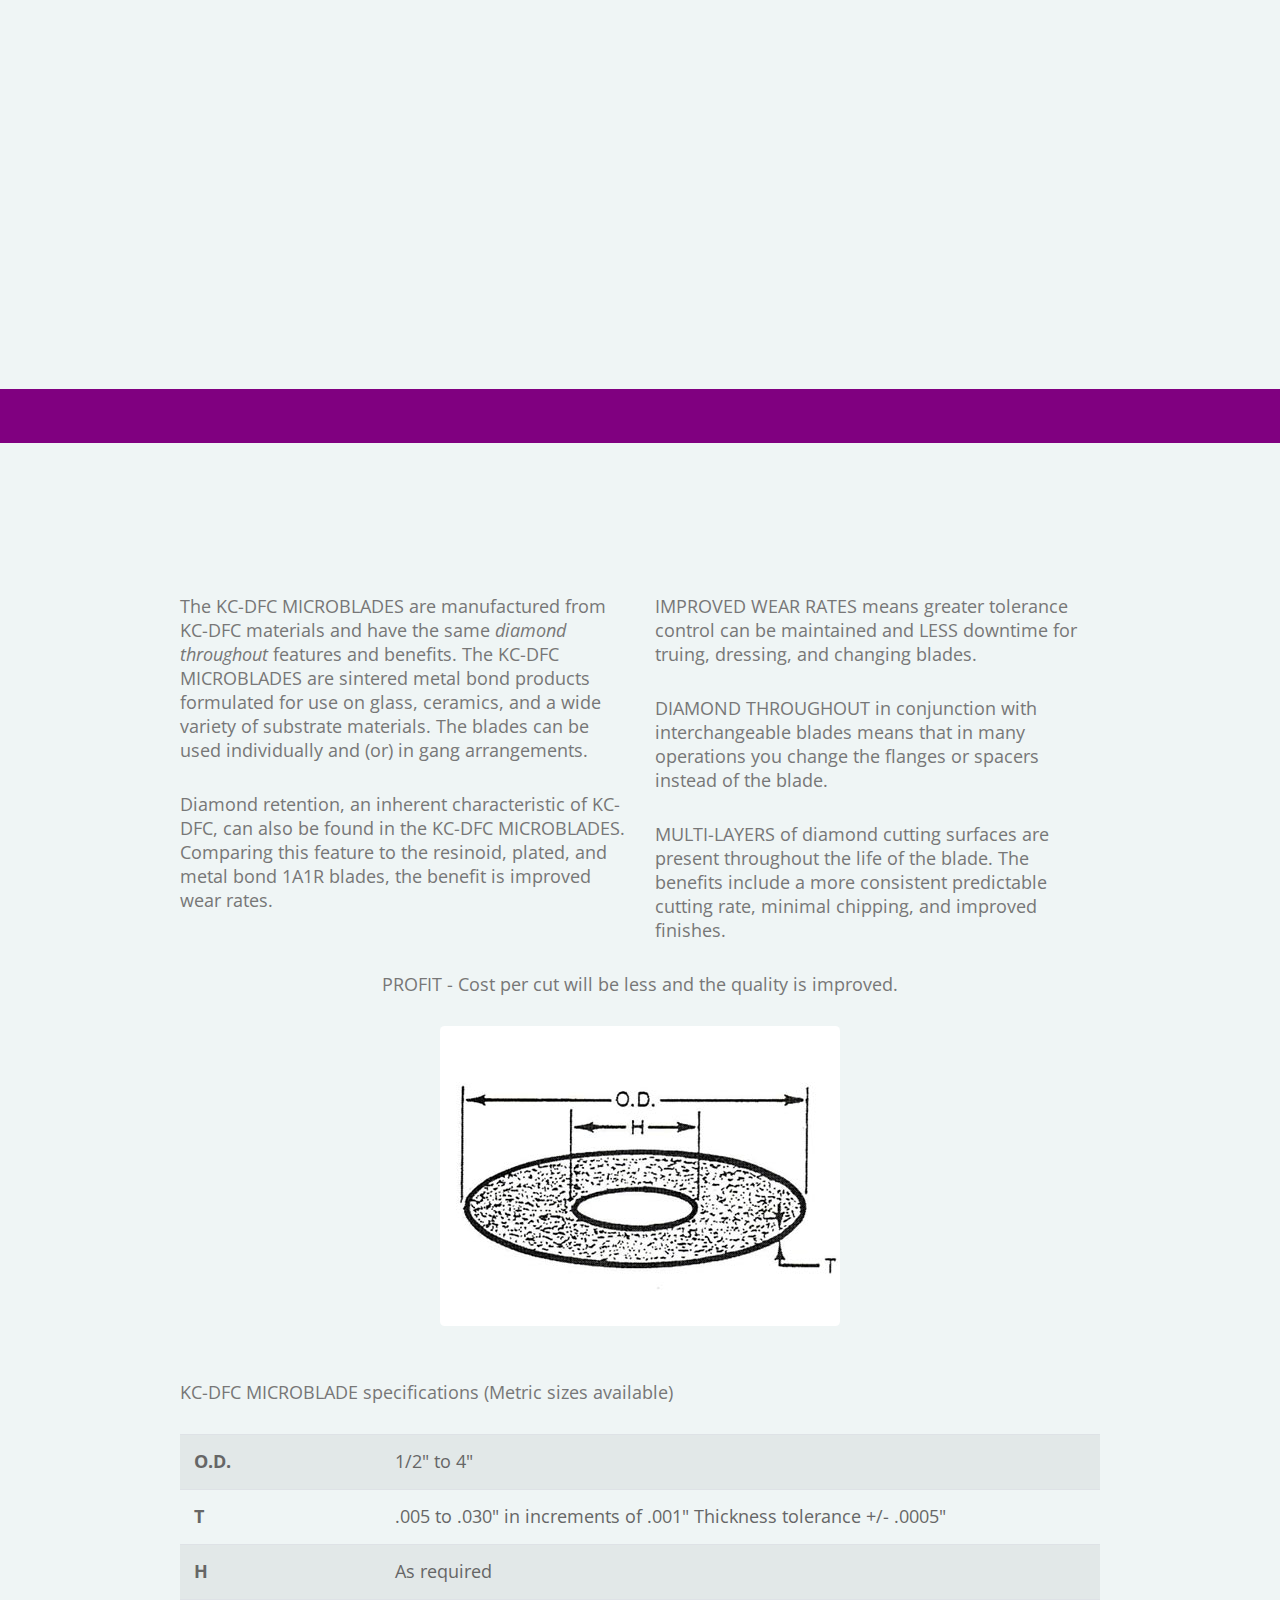
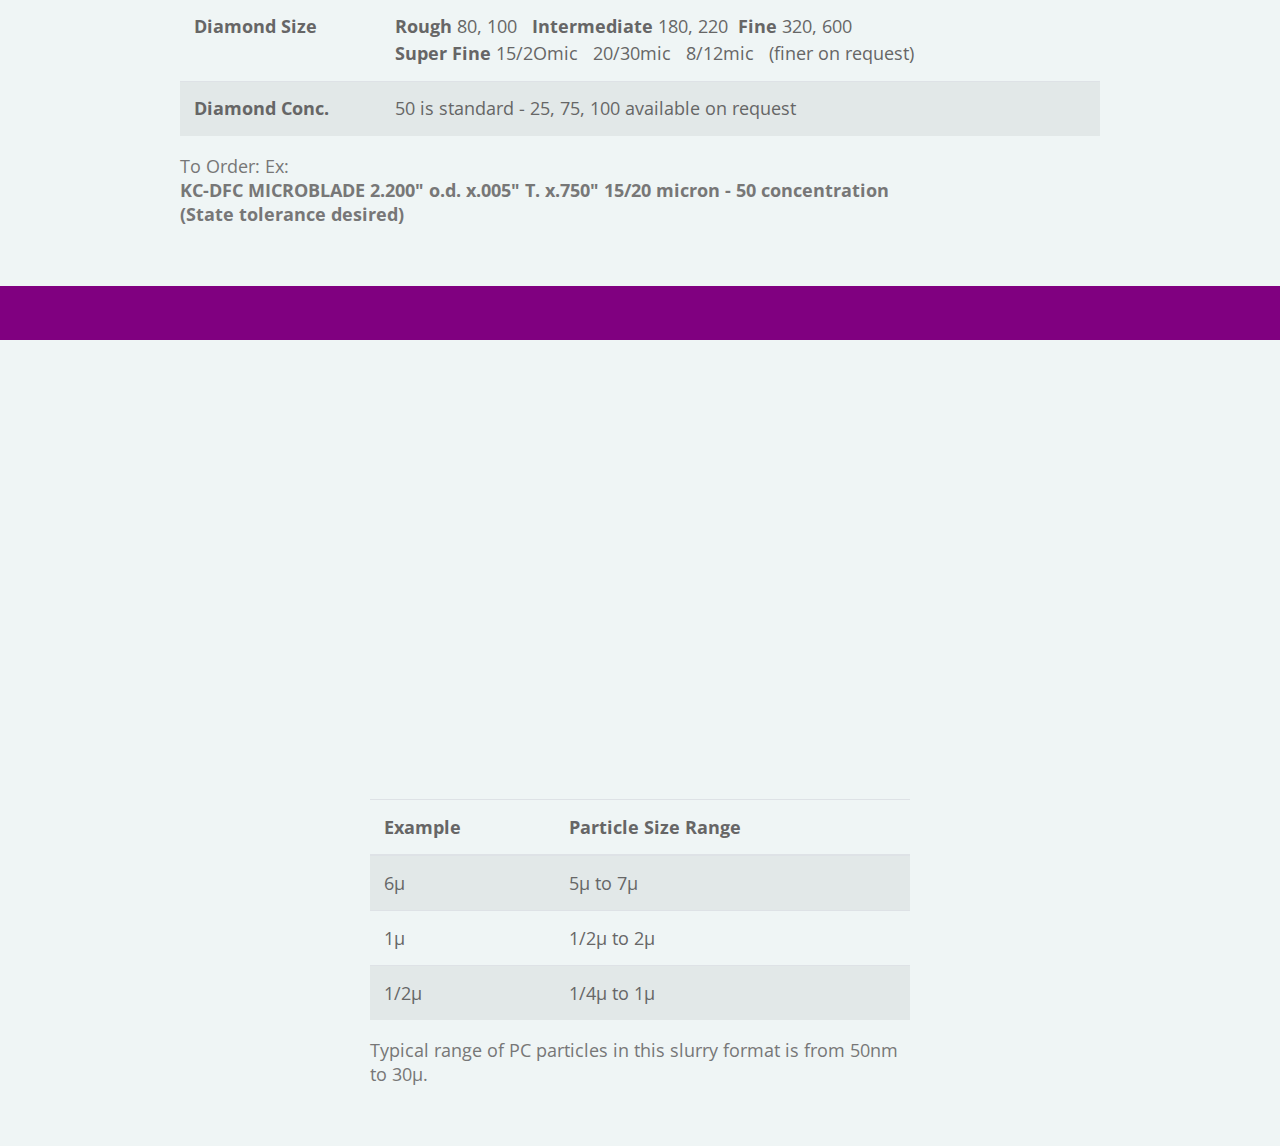
<file: contents/diamondProducts.html>
<!DOCTYPE html>
<html lang="en">

<head>
    <meta charset="utf-8">
    <title>KellerCo Optik & Electronik</title>
    <meta content="width=device-width, initial-scale=1.0" name="viewport">
    <meta name="description"
        content="MOVING FORWARD IN SURFACING TECHNOLOGY: We provide our customers with the best materials at the best value.">

    <!-- Favicons -->
    <link href="../img/kellerco-favicon.png" rel="icon">
    <link href="../img/apple-touch-kellerco_icon.png" rel="apple-touch-icon">

    <!-- Google Fonts -->
    <link
        href="https://fonts.googleapis.com/css?family=Montserrat:300,400,500,700|Open+Sans:300,300i,400,400i,700,700i|Open+Sans+Condensed:300,300i,700"
        rel="stylesheet">

    <!-- Bootstrap CSS File -->
    <link href="../lib/bootstrap/css/bootstrap.min.css" rel="stylesheet">

    <!-- Libraries CSS Files -->
    <link href="../lib/animate/animate.min.css" rel="stylesheet">
    <link href="../lib/font-awesome/css/font-awesome.min.css" rel="stylesheet">
    <link href="../lib/ionicons/css/ionicons.min.css" rel="stylesheet">

    <!-- Main Stylesheet File -->
    <link href="../css/style.css" rel="stylesheet">
</head>

<body class="paddingForMenu">

    <!--==========================
    Header
  ============================-->

    <header id="header">
        <div class="container">   
            <div id="home-icon" class="pull-left">
                <h1><a href="../index.html#tableOfContents" class="scrollto"><i class="fa fa-home"></i></a></h1>
            </div>   
            <nav id="nav-menu-container">
                <ul class="nav-menu">
                    <li class="menu-active"><a href="#kc-mono">MONO</a></li>
                    <li><a href="#kc-poly">POLY</a></li>
                    <li><a href="#kc-dfc">DFC</a></li>
                    <li><a href="#kc-dfc-microblades">MICROBLADES</a></li>
                    <li><a href="#kc-pc-9547">PC-9547</a></li>
                    <li><a href="../PDF/KC-DIAMOND-SIZE.pdf" alt="Diamond Size pdf" target="_blank">DIAMOND-SIZE</a></li>
                </ul>
            </nav>
        </div>
    </header>

    <section id="kc-mono" class="products mt-5">
        <div class="features-row section-bg">
            <div class="container">
                <div class="row justify-content-center mb-5">
                    <div class="col-md-8 wow fadeInLeft">
                        <h2 class="text-center">KC SYNTHETIC MONOCRYSTALLINE DIAMOND POWDER</h2>
                        <p>The supplier to KellerCo Optik & Electronik is also the Sizer of the Synthetic Monocrystalline Diamonds (MCD) and is ISO90001:2000
                        certified. A very strict process control in their plant, guarantees consistent premium quality of the synthetic diamond
                        powder. With MCD there are two types; resin and metal bond, indicating two kinds of hardness of the diamond along with
                        assorted sizes including mesh sires all complying with the US Bureau of Standards.</p>
                        <p>MCD gives sharp edges ensuring clean and efficient cutting action.
                        PCD particles are angular, blocky shaped grains providing numerous cutting faces, yielding less deformation resulting in
                        a superior surface finish.</p>

                        <p class="font-weight-bold text-center mt-5">TECHNICAL DATA</p>
                        <p>Appearance (Dry state)</p>
                        <div class="container px-lg-5">
                            <div class="row mx-lg-n5">
                                <div class="col py-3 px-lg-5 border bg-light">Color</div>
                                <div class="col py-3 px-lg-5 border bg-light">Resin Bond-Grey<br> Metal Bond-Yellow</div>
                            </div>
                        </div>
                        <p class="mt-4">Chemical Composition</p>
                        <div class="container px-lg-5">
                            <div class="row mx-lg-n5">
                                <div class="col py-3 px-lg-5 border bg-light">Carbon</div>
                                <div class="col py-3 px-lg-5 border bg-light">Up to 99%</div>
                            </div>
                        </div>
                        <p class="mt-4">Physical Data</p>
                        <div class="container px-lg-5">
                            <div class="row mx-lg-n5">
                                <div class="col py-3 px-lg-5 border bg-light">Atomic Number</div>
                                <div class="col py-3 px-lg-5 border bg-light">12.0111</div>
                            </div>
                            <div class="row mx-lg-n5">
                                <div class="col py-3 px-lg-5 border bg-light">Hardness</div>
                                <div class="col py-3 px-lg-5 border bg-light">10.000 kg/mm<sup>2</sup></div>
                            </div>
                            <div class="row mx-lg-n5">
                                <div class="col py-3 px-lg-5 border bg-light">Mohs Hardness @ 20°C</div>
                                <div class="col py-3 px-lg-5 border bg-light">10</div>
                            </div>
                            <div class="row mx-lg-n5">
                                <div class="col py-3 px-lg-5 border bg-light">Density</div>
                                <div class="col py-3 px-lg-5 border bg-light">3.52 g/cm<sup>3</sup></div>
                            </div>
                            <div class="row mx-lg-n5">
                                <div class="col py-3 px-lg-5 border bg-light">Oxidation temp. in  open atmosphere at heating rate 50°F/min</div>
                                <div class="col py-3 px-lg-5 border bg-light">1790°F (997°C)</div>
                            </div>
                            <div class="row mx-lg-n5">
                                <div class="col py-3 px-lg-5 border bg-light">Boiling point</div>
                                <div class="col py-3 px-lg-5 border bg-light">4827°C</div>
                            </div>
                            <div class="row mx-lg-n5">
                                <div class="col py-3 px-lg-5 border bg-light">Thermal Conductivity</div>
                                <div class="col py-3 px-lg-5 border bg-light">20 W/cm-K</div>
                            </div>
                            <div class="row mx-lg-n5">
                                <div class="col py-3 px-lg-5 border bg-light">Specific heat @ 25°C</div>
                                <div class="col py-3 px-lg-5 border bg-light">0.165 cal/g</div>
                            </div>
                            <div class="row mx-lg-n5">
                                <div class="col py-3 px-lg-5 border bg-light">Thermal Expansion Coefficient</div>
                                <div class="col py-3 px-lg-5 border bg-light">0.0000011/K</div>
                            </div>
                            <div class="row mx-lg-n5">
                                <div class="col py-3 px-lg-5 border bg-light">Dielectric Strength</div>
                                <div class="col py-3 px-lg-5 border bg-light">10.000.000 V/cm</div>
                            </div>
                            <div class="row mx-lg-n5">
                                <div class="col py-3 px-lg-5 border bg-light">Crystallography</div>
                                <div class="col py-3 px-lg-5 border bg-light">hexagonal</div>
                            </div>
                        </div>
                    </div>
                </div>

                <div class="row justify-content-center">
                    <div class="col-md-6 text-center">
                        <figure class="figure">
                            <img src="../img/KC-MONO-diagram.jpg" class="figure-img img-fluid rounded" alt="KC-MONO diagram">
                            <figcaption class="figure-caption text-center">MONOCRYSTALLINE</figcaption>
                        </figure>
                    </div>
                    <div class="col-md-6 text-center">
                        <figure class="figure">
                            <img src="../img/KC-POLY-diagram.jpg" class="figure-img img-fluid rounded" alt="KC-POLLY diagram">
                            <figcaption class="figure-caption text-center">POLYCRYSTALLINE</figcaption>
                        </figure>
                    </div>
                </div>

                <div class="row justify-content-center wow fadeInRight">
                    <div class="col-12">   
                        <p class="font-weight-bold text-center mt-5">STANDARD TESTING SIEVE APERTURE</p>
                    </div>
                    <div class="col-md-3 col-sm-6 pb-3"><b>Lapping and Polishing</b><br>Resin and Metal bond Diamonds are common media for lapping and polishing creating tight tolerances and high finish. Easily mixed with oil, glycol and water based  vehicles.</div>
                    <div class="col-md-3 col-sm-6 pb-3"><b>Resinoid Bond Abrasive</b><br>Diamond Wheels<br>Resin bond diamonds have medium hardness and friability. Used mainly in resinoid bond abrasive wheels either wet or dry. Very forgiving material.</div>
                    <div class="col-md-3 col-sm-6 pb-3"><b>Metal Bond Abrasive</b><br>Diamond Wheels<br>Hard and tougher than resin bond. Meets the demands of hard working conditions such as grinding Ceramics, Quartz and Sapphire.</div>
                    <div class="col-md-3 col-sm-6 pb-3"><b>Wire Saw Slicing</b><br>Very cost effective when sawing sapphire and Silicon Carbide.</div>
                
                    <div class="col-12">
                        <p class="text-center"><sub>*TDS courtesy of UKA</sub></p>
                    </div>
                    
                </div>
            </div>
        </div>
    </section>

    <section id="kc-poly" class="products mt-5">
        <div class="features-row section-bg">
            <div class="container">
                <div class="row justify-content-center mb-5">
                    <div class="col-md-8 wow fadeInLeft">
                        <h2 class="text-center">KC SYNTHETIC POLYCRYSTALLINE DIAMOND POWDER</h2>
                        <p>The Synthetic Polycrystalline Diamond (PCD) powder is produced by an explosion process that changes the composition of
                        graphite into a diamond. The process creates a PCD which in tum consists of thousands or more crystallites bonded
                        together.</p>
                        <p>The PCDs are unique. They are self-sharpening. A polycrystalline structure creates constantly new sharp edges by
                        releasing the outer layer of dull micro single polycrystalline grain. These unique properties of the PCD allow faster
                        lapping and polishing results in a smoother, scratch-free surface.</p>
                        <p class="font-weight-bold text-center mt-5">ADVANTAGES of PCD</p>
                        <ul class="list-group list-group-flush">
                            <li class="list-group-item">High removal rates.</li>
                            <li class="list-group-item">High quality finish reducing subsurface damage from micro crystals.</li>
                            <li class="list-group-item">Lower diamond cost by repeatedly using the same diamonds for a wider surface finish. For example: a I 0µ diamond
                            particle will wear down and break into smaller units decreasing in size to about Iµ allowing completion of the polishing
                            cycle.</li>
                        </ul>
                        <p class="font-weight-bold text-center mt-5">EXAMPLE of APPLICATIONS</p>
                        <ul class="list-group list-group-flush">
                            <li class="list-group-item">Lapping and polishing of hard metals, their alloys, ceramics etc.</li>
                            <li class="list-group-item">Sapphire polishing.</li>
                            <li class="list-group-item">Gemstone polishing including diamond.</li>
                            <li class="list-group-item">Lapping and polishing of ferrites, silicon and selected infrared crystals.</li>
                        </ul>
                        <p class="mt-4">Appearance (Dry state)</p>
                        <div class="container px-lg-5">
                            <div class="row mx-lg-n5">
                                <div class="col py-3 px-lg-5 border bg-light">Color</div>
                                <div class="col py-3 px-lg-5 border bg-light">Grey</div>
                            </div>
                        </div>
                        <p class="mt-4">Chemical Composition</p>
                        <div class="container px-lg-5">
                            <div class="row mx-lg-n5">
                                <div class="col py-3 px-lg-5 border bg-light">Carbon</div>
                                <div class="col py-3 px-lg-5 border bg-light">99%</div>
                            </div>
                            <div class="row mx-lg-n5">
                                <div class="col py-3 px-lg-5 border bg-light">Hydrogen</div>
                                <div class="col py-3 px-lg-5 border bg-light">&#60; 1%</div>
                            </div>
                            <div class="row mx-lg-n5">
                                <div class="col py-3 px-lg-5 border bg-light">Nitrogen</div>
                                <div class="col py-3 px-lg-5 border bg-light">&#60; 1%</div>
                            </div>
                            <div class="row mx-lg-n5">
                                <div class="col py-3 px-lg-5 border bg-light">Oxygen</div>
                                <div class="col py-3 px-lg-5 border bg-light">&#60; 1%</div>
                            </div>
                        </div>
                        <p class="mt-4">Physical Data</p>
                        <div class="container px-lg-5">
                            <div class="row mx-lg-n5">
                                <div class="col py-3 px-lg-5 border bg-light">Specific Gravity</div>
                                <div class="col py-3 px-lg-5 border bg-light">3.451</div>
                            </div>
                            <div class="row mx-lg-n5">
                                <div class="col py-3 px-lg-5 border bg-light">Friability Index</div>
                                <div class="col py-3 px-lg-5 border bg-light">75 - 80%</div>
                            </div>
                            <div class="row mx-lg-n5">
                                <div class="col py-3 px-lg-5 border bg-light">Structure</div>
                                <div class="col py-3 px-lg-5 border bg-light">Polycrystalline</div>
                            </div>
                            <div class="row mx-lg-n5">
                                <div class="col py-3 px-lg-5 border bg-light">Decomposition</div>
                                <div class="col py-3 px-lg-5 border bg-light">Decomposes &#62; 500°C</div>
                            </div>
                            <div class="row mx-lg-n5">
                                <div class="col py-3 px-lg-5 border bg-light">Electrical Conductivity</div>
                                <div class="col py-3 px-lg-5 border bg-light">Non-conductive</div>
                            </div>                          
                        </div>
                    </div>
                </div>
                <div class="row justify-content-center wow fadeInRight">
                    <div class="col-md-5">
                        <figure class="figure">
                            <img src="../img/poly-img-1.jpg" class="figure-img img-fluid rounded" alt="...">
                            <figcaption class="figure-caption">HSEM (High Resolution Scanning Electronic Microscope) picture of our powder size 0.05 -.2 mcm under 10,000 times magnification.</figcaption>
                        </figure>
                    </div>
                    <div class="col-md-5">
                        <figure class="figure">
                            <img src="../img/poly-img-2.jpg" class="figure-img img-fluid rounded" alt="...">
                            <figcaption class="figure-caption">HSEM (High Resolution Scanning Electronic Microscope) picture of our powder size 0.05 -.2 mcm under 600,000 times magnification.</figcaption>
                        </figure>
                    </div>
                </div> 
                <div class="row justify-content-center">
                    <div class="col-md-8 py-3">
                        <p>KellerCo Optik & Electronik offers a large PCD powder selection directly from the manufacture who is ISO9001:2000 certified. Turn around time is fast and reliable.</p>
                        <p class="text-center"><sub>*TDS courtesy of UKA</sub></p>
                    </div>
                </div>              
                                       
                </div>
            </div>
        </div>
    </section>

    <section id="kc-dfc" class="products mt-5">
        <div class="features-row section-bg">
            <div class="container">
                <div class="row justify-content-center mb-5">
                    <div class="col-md-8 wow fadeInLeft">
                        <h2 class="text-center">KC-DFC (Diamond Form Casting)</h2>
                        <h3><span class="font-weight-bold">WHAT IS KC-DFC?</span> It is an extraordinary abrasive product which combines
                        the qualities of diamonds in a thin flexible metal matrix.</h3>
                        <ul class="list-group list-group-flush">
                            <li class="list-group-item">1. KC-DFC contains abrasive throughout its  thickness and is capable of cutting on all surfaces including the edges.</li>
                            <li class="list-group-item">2. KC-DFC is MOLDED, not electroplated, therefore its cutting characteristics are comparabie to a conventional metal bonded tool.</li>
                            <li class="list-group-item">3. The manufacturing process used in making the KC-DFC results in a more homogenous, dense and completely alloyed product. The benefits are greater diamond retention, excellent uniformity and repeatability.</li>
                            <li class="list-group-item">4. KC-DFC matrix is a copper alloy with distinctive qualities of a brass sheet or foil.</li>
                            <li class="list-group-item">5. KC-DFC can be cut, punched, bent, formed, soldered, brazed and glued. The benefit is practically any metal working operation may be performed to fabricate a useful product.</li>
                        </ul>
                        <p class="text-center font-weight-bold mt-5">KC-DFC APPLICATIONS</p>
                        <ul class="list-group list-group-flush">
                            <li class="list-group-item"><b>LAPPING -</b> KC-DFC may be used on glass, ceramics, carbides and other hard materials.</li>
                            <li class="list-group-item"><b>TOOLS -</b> KC-DFC can be cut into various shapes such as: strips, triangles, and dots and attached to metal or plastic forms to make flat or curved laps.</li>
                            <li class="list-group-item"><b>SAWING OR SLOTTING -</b> KC-DFC can be cut into circular form, mounted between flanges resulting in a thin cut-off or sloffing saw blade. Uniform thickness and excellent diamond retention result in precision cuts.</li>
                            <li class="list-group-item"><b>CORE DRILLS -</b> KC-DFC can be cut into strips and rolled into tubular shapes. The result is an inexpensive and highly effective ring tool or core drill.</li>
                        </ul>
                        <p class="text-center font-weight-bold mt-5">WORKING WITH KC-DFC</p>
                        <ul class="list-group list-group-flush">
                            <li class="list-group-item"><b>CUTTING -</b> Thicknesses .015" and under can be cut with scissors, over .015" requires metal cutting tools.</li>
                            <li class="list-group-item"><b>FORMING -</b> KC-DFC can be formed easily using ordinary metal forming or hand tools. Cut sections which are distorted or have burrs can be flattened or burrs removed by pressing between flat plates. Contoured forms are done by pressing the KC-DFC between male and female forms. Forming tubular sections for core drills may be rolled on a mandrel of the correct size. Brazing the joint is recommended on larger sizes.</li>
                            <li class="list-group-item"><b>JOINING -</b> Conventional soldering or brazing. The brazing alloy should have a flow point of 1400' or less. Loctite #324 adhesive is best.</li>
                        </ul>
                    </div>
                </div>
            </div>
        </div>
    </section>

    <section id="kc-dfc-microblades" class="products mt-5">
        <div class="features-row section-bg">
            <div class="container">
                <div class="row justify-content-center">
                    <div class="col-md-10 wow fadeInRight">
                        <h2 class="text-center">KC-DFC MICROBLADES</h2>
                        <h3 class="text-center">Precision dicing, slotting, and cut-off applications</h3>
                    </div>
                </div>
                <div class="row justify-content-center">
                    <div class="col-md-5">
                        <p>The KC-DFC MICROBLADES are manufactured from KC-DFC materials and have the same <em>diamond throughout</em> features and benefits. The KC-DFC MICROBLADES are sintered metal bond products formulated for use on glass, ceramics, and a wide variety of substrate materials. The blades can be used individually and (or) in gang arrangements.</p>
                        <p>Diamond retention, an inherent characteristic of KC-DFC, can also be found in the KC-DFC MICROBLADES. Comparing this feature to the resinoid, plated, and metal bond 1A1R blades, the benefit is improved wear rates.</p> 
                    </div>
                    <div class="col-md-5">
                        <p>IMPROVED WEAR RATES means greater tolerance control can be maintained and LESS downtime for truing, dressing, and changing blades.</p>
                        <p>DIAMOND THROUGHOUT in conjunction with interchangeable blades means that in many operations you change the flanges or spacers instead of the blade.</p>
                        <p>MULTI-LAYERS of diamond cutting surfaces are present throughout the life of the blade. The benefits include a more consistent predictable cutting rate, minimal chipping, and improved finishes.</p>
                    </div>
                </div>
                <div class="row justify-content-center">
                    <div class="col-md-10">
                        <p class="text-center">PROFIT - Cost per cut will be less and the quality is improved.</p>
                    </div>
                    <div class="col-md-10">
                        <img src="../img/microblade.jpg" class="rounded mx-auto d-block img-fluid" alt="Microblade">
                    </div>
                </div>
                <div class="row justify-content-center mt-5">
                    <div class="col-md-10">
                        <p>KC-DFC MICROBLADE specifications (Metric sizes available)</p>
                        <table class="table table-striped">
                            <tbody>
                                <tr>
                                    <th scope="row">O.D.</th>
                                    <td>1/2" to 4"</td>
                                </tr>
                                <tr>
                                    <th scope="row">T</th>
                                    <td>.005 to .030" in increments of .001" Thickness tolerance +/- .0005"</td>
                                </tr>
                                <tr>
                                    <th scope="row">H</th>
                                    <td>As required</td>
                                </tr>
                                <tr>
                                    <th scope="row">Diamond Size</th>
                                    <td><b>Rough</b> 80, 100 &nbsp; <b>Intermediate</b> 180, 220 &nbsp;<b>Fine</b> 320, 600 &nbsp; <br><b>Super Fine</b> 15/2Omic &nbsp; 20/30mic &nbsp;
                                    8/12mic &nbsp; (finer on request)</td>
                                </tr>
                                <tr>
                                    <th scope="row">Diamond Conc.</th>
                                    <td>50 is standard - 25, 75, 100 available on request</td>
                                </tr>
                            </tbody>
                        </table>
                        <p>To Order: Ex: <br><b>KC-DFC MICROBLADE 2.200" o.d. x.005" T. x.750" 15/20 micron - 50 concentration <br>(State tolerance desired)</b></p>
                    </div>
                </div>
            </div>
        </div>
    </section>

    <section id="kc-pc-9547" class="products mt-5">
        <div class="features-row section-bg">
            <div class="container">
                <div class="row justify-content-center">
                    <div class="col-md-10 wow fadeInRight">
                        <h2 class="text-center">KC-PC-9547 Series</h2>
                    </div>
                </div>
                <div class="row justify-content-center">
                    <div class="col-md-8">
                        <div class="wow fadeInLeft">
                            <ul class="list-group list-group-flush">
                                <li class="list-group-item"><strong>DESCRIPTION</strong><br>The super abrasive Polycrystalline Diamond (PC) particles have unique crystal structures of multiple sharp edges. During polishing, the particles fracture into smaller sharp particles, which increase removal rate of material to create an excellent surface finish. Because the super abrasive is 100% diamond it eliminates extrinsic impurities.</li>
                                <li class="list-group-item"><strong>COMPOSITION</strong> <br>Water base/Glycol (W) solution</li>
                                <li class="list-group-item"><strong>PARTICLE SIZE DISTRIBUTION (PSD)</strong><br>Closely spaced.</li>
                            </ul>
                        </div>
                    </div>
                </div>
                <div class="row justify-content-center">
                    <div class="col-md-6">
                        <table class="table table-striped">
                            <thead>
                                <tr>
                                    <th scope="col">Example</th>
                                    <th scope="col">Particle Size Range</th>
                                </tr>
                            </thead>
                            <tbody>
                                <tr>
                                    <td>6µ</td>
                                    <td>5µ to 7µ</td>
                                </tr>
                                <tr>
                                    <td>1µ</td>
                                    <td>1/2µ to 2µ</td>
                                </tr>
                                <tr>
                                    <td>1/2µ</td>
                                    <td>1/4µ to 1µ</td>
                                </tr>
                            </tbody>
                        </table>
                        <p>Typical range of PC particles in this slurry format is from 50nm to 30µ.</p>
                    </div>
                </div>
            </div>
        </div>
    </section>


    <a href="#" class="back-to-top"><i class="fa fa-chevron-up"></i></a>

    <!-- JavaScript Libraries -->
    <script src="../lib/jquery/jquery.min.js"></script>
    <script src="../lib/jquery/jquery-migrate.min.js"></script>
    <script src="../lib/bootstrap/js/bootstrap.bundle.min.js"></script>
    <script src="../lib/easing/easing.min.js"></script>
    <script src="../lib/wow/wow.min.js"></script>
    <script src="../lib/superfish/hoverIntent.js"></script>
    <script src="../lib/superfish/superfish.min.js"></script>

    <!-- Template Main Javascript File -->
    <script src="../js/main.js"></script>

</body>

</html>
</file>
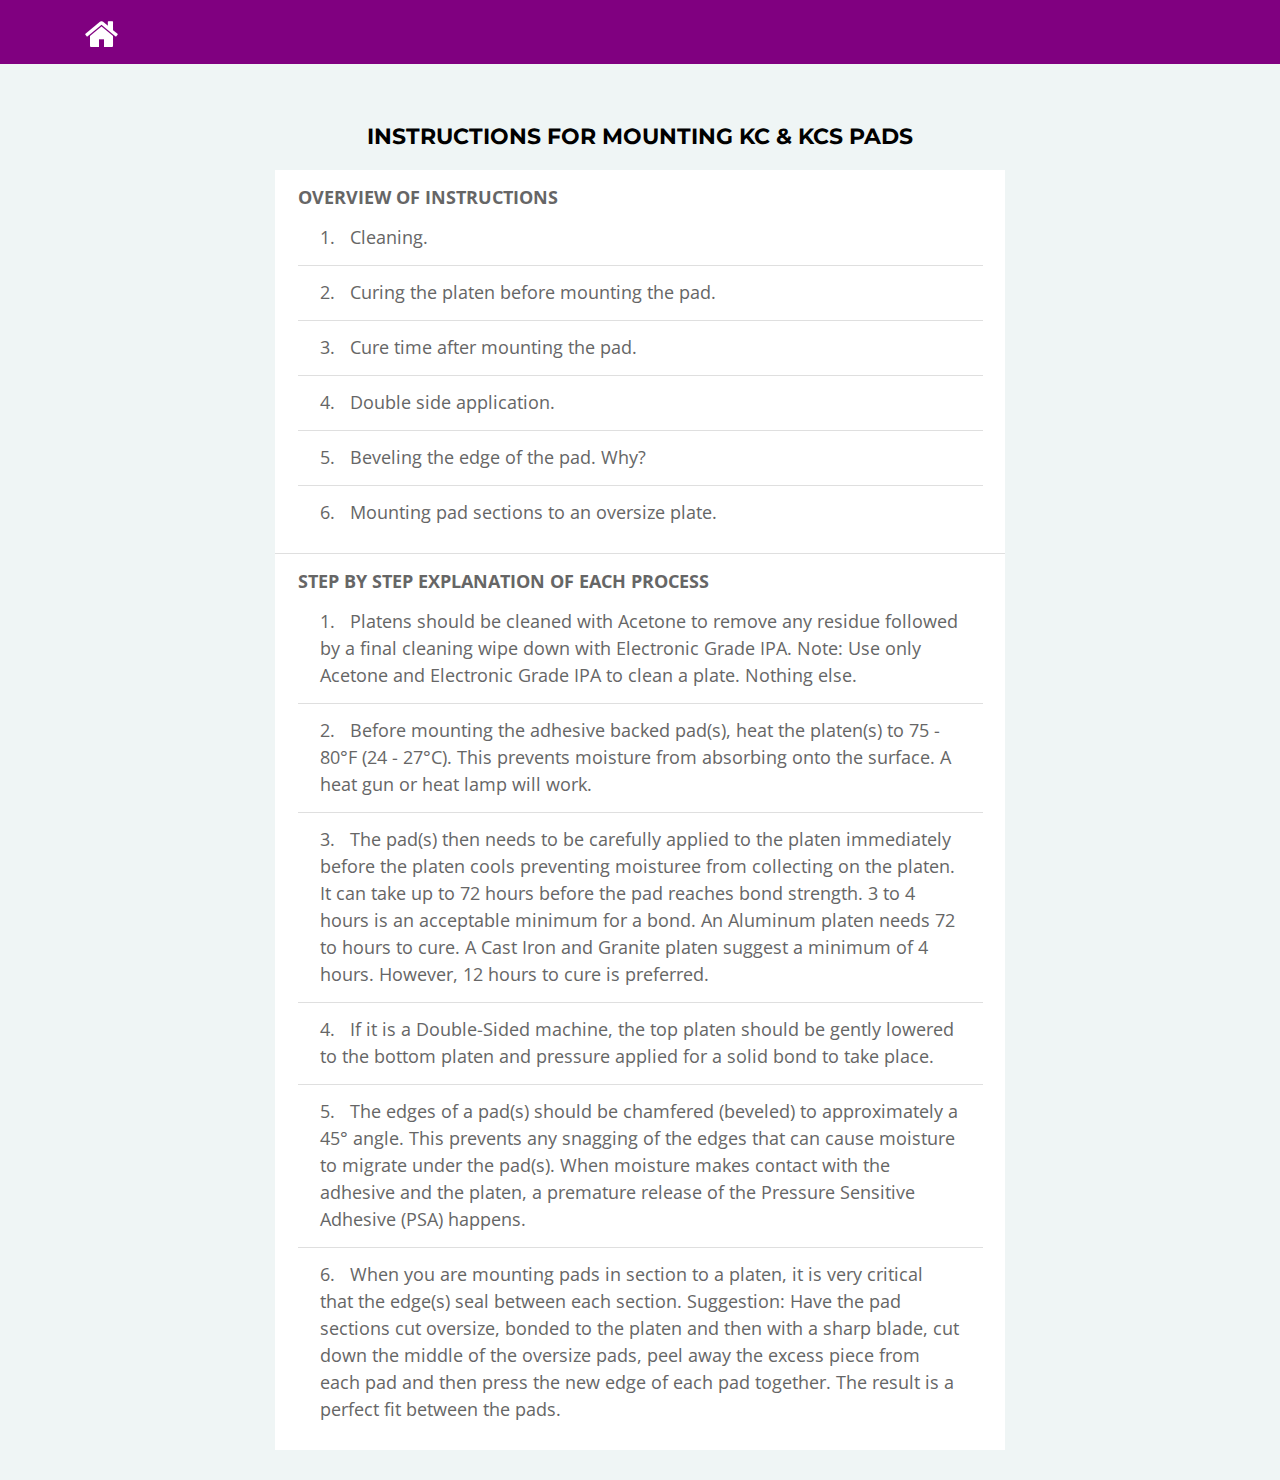
<file: contents/instructionsForMounting.html>
<!DOCTYPE html>
<html lang="en">

<head>
    <meta charset="utf-8">
    <title>KellerCo Optik & Electronik</title>
    <meta content="width=device-width, initial-scale=1.0" name="viewport">
    <meta name="description"
        content="MOVING FORWARD IN SURFACING TECHNOLOGY: We provide our customers with the best materials at the best value.">

    <!-- Favicons -->
    <link href="../img/kellerco-favicon.png" rel="icon">
    <link href="../img/apple-touch-kellerco_icon.png" rel="apple-touch-icon">

    <!-- Google Fonts -->
    <link
        href="https://fonts.googleapis.com/css?family=Montserrat:300,400,500,700|Open+Sans:300,300i,400,400i,700,700i|Open+Sans+Condensed:300,300i,700"
        rel="stylesheet">

    <!-- Bootstrap CSS File -->
    <link href="../lib/bootstrap/css/bootstrap.min.css" rel="stylesheet">

    <!-- Libraries CSS Files -->
    <link href="../lib/animate/animate.min.css" rel="stylesheet">
    <link href="../lib/font-awesome/css/font-awesome.min.css" rel="stylesheet">
    <link href="../lib/ionicons/css/ionicons.min.css" rel="stylesheet">

    <!-- Main Stylesheet File -->
    <link href="../css/style.css" rel="stylesheet">
</head>

<body class="paddingForMenu">

    <!--==========================
    Header
  ============================-->

    <header id="header">
        <div class="container">
            <div id="home-icon" class="pull-left">
                <h1><a href="../index.html#tableOfContents" class="scrollto"><i class="fa fa-home"></i></a></h1>
            </div>
        </div>
    </header>

    <section class="products mt-5">
        <div class="features-row section-bg">
            <div class="container">
                <div class="row justify-content-center">
                    <div class="col-md-8">
                        <h2 class="text-center">INSTRUCTIONS FOR MOUNTING KC & KCS PADS</h2>
                        <div class="wow fadeInLeft">
                            <ul class="list-group list-group-flush">
                                <li class="list-group-item"><strong>OVERVIEW  OF INSTRUCTIONS</strong>
                                    <ul class="list-group list-group-flush">
                                        <li class="list-group-item">1. &nbsp; Cleaning.</li>
                                        <li class="list-group-item">2. &nbsp; Curing the platen before mounting the pad.</li>
                                        <li class="list-group-item">3. &nbsp; Cure time after mounting the pad.</li>
                                        <li class="list-group-item">4. &nbsp; Double side application.</li>
                                        <li class="list-group-item">5. &nbsp; Beveling the edge of the pad. Why?</li>
                                        <li class="list-group-item">6. &nbsp; Mounting pad sections to an oversize plate.</li>
                                    </ul>
                                </li>
                                <li class="list-group-item"><strong>STEP  BY STEP EXPLANATION OF EACH PROCESS</strong>
                                    <ul class="list-group list-group-flush">
                                        <li class="list-group-item">1. &nbsp; Platens should be  cleaned with Acetone to remove any residue followed by a final cleaning wipe down with Electronic Grade IPA. Note: Use only Acetone and Electronic Grade IPA to clean a plate. Nothing else.</li>
                                        <li class="list-group-item">2. &nbsp; Before mounting the adhesive backed pad(s), heat the platen(s) to 75  - 80°F (24 - 27°C). This prevents moisture from absorbing onto the surface. A heat gun or heat lamp will work.</li>
                                        <li class="list-group-item">3. &nbsp; The pad(s) then needs to be carefully applied to the platen immediately before the platen cools preventing moisturee from collecting on the platen. It can take up to 72 hours before the pad reaches bond strength. 3 to 4 hours is an acceptable minimum for a bond. An Aluminum platen needs 72 to hours to cure. A Cast Iron and Granite platen suggest a minimum of 4 hours. However, 12 hours to cure is preferred.</li>
                                        <li class="list-group-item">4. &nbsp; If it is a Double-Sided machine, the top platen should be gently lowered to the bottom platen and pressure applied for a solid bond to take place.</li>
                                        <li class="list-group-item">5. &nbsp; The edges of a pad(s) should be chamfered (beveled) to approximately a 45° angle. This prevents any snagging of the edges that can cause moisture to migrate under the pad(s). When moisture makes contact with the adhesive and the platen, a premature release of the Pressure Sensitive Adhesive (PSA) happens.</li>
                                        <li class="list-group-item">6. &nbsp; When you are mounting pads in section to a platen, it is very critical that the edge(s) seal between each section. Suggestion: Have the pad sections cut oversize, bonded to the platen and then with a sharp blade, cut down the middle of the oversize pads, peel away the excess piece from each pad and then press the new edge of each pad together. The result is a perfect fit between the pads.</li>
                                    </ul>
                                </li>                               
                            </ul>
                        </div>
                    </div>
                </div>
            </div>
        </div>
    </section>

    <a href="#" class="back-to-top"><i class="fa fa-chevron-up"></i></a>

    <!-- JavaScript Libraries -->
    <script src="../lib/jquery/jquery.min.js"></script>
    <script src="../lib/jquery/jquery-migrate.min.js"></script>
    <script src="../lib/bootstrap/js/bootstrap.bundle.min.js"></script>
    <script src="../lib/easing/easing.min.js"></script>
    <script src="../lib/wow/wow.min.js"></script>
    <script src="../lib/superfish/hoverIntent.js"></script>
    <script src="../lib/superfish/superfish.min.js"></script>

    <!-- Template Main Javascript File -->
    <script src="../js/main.js"></script>

</body>

</html>
</file>
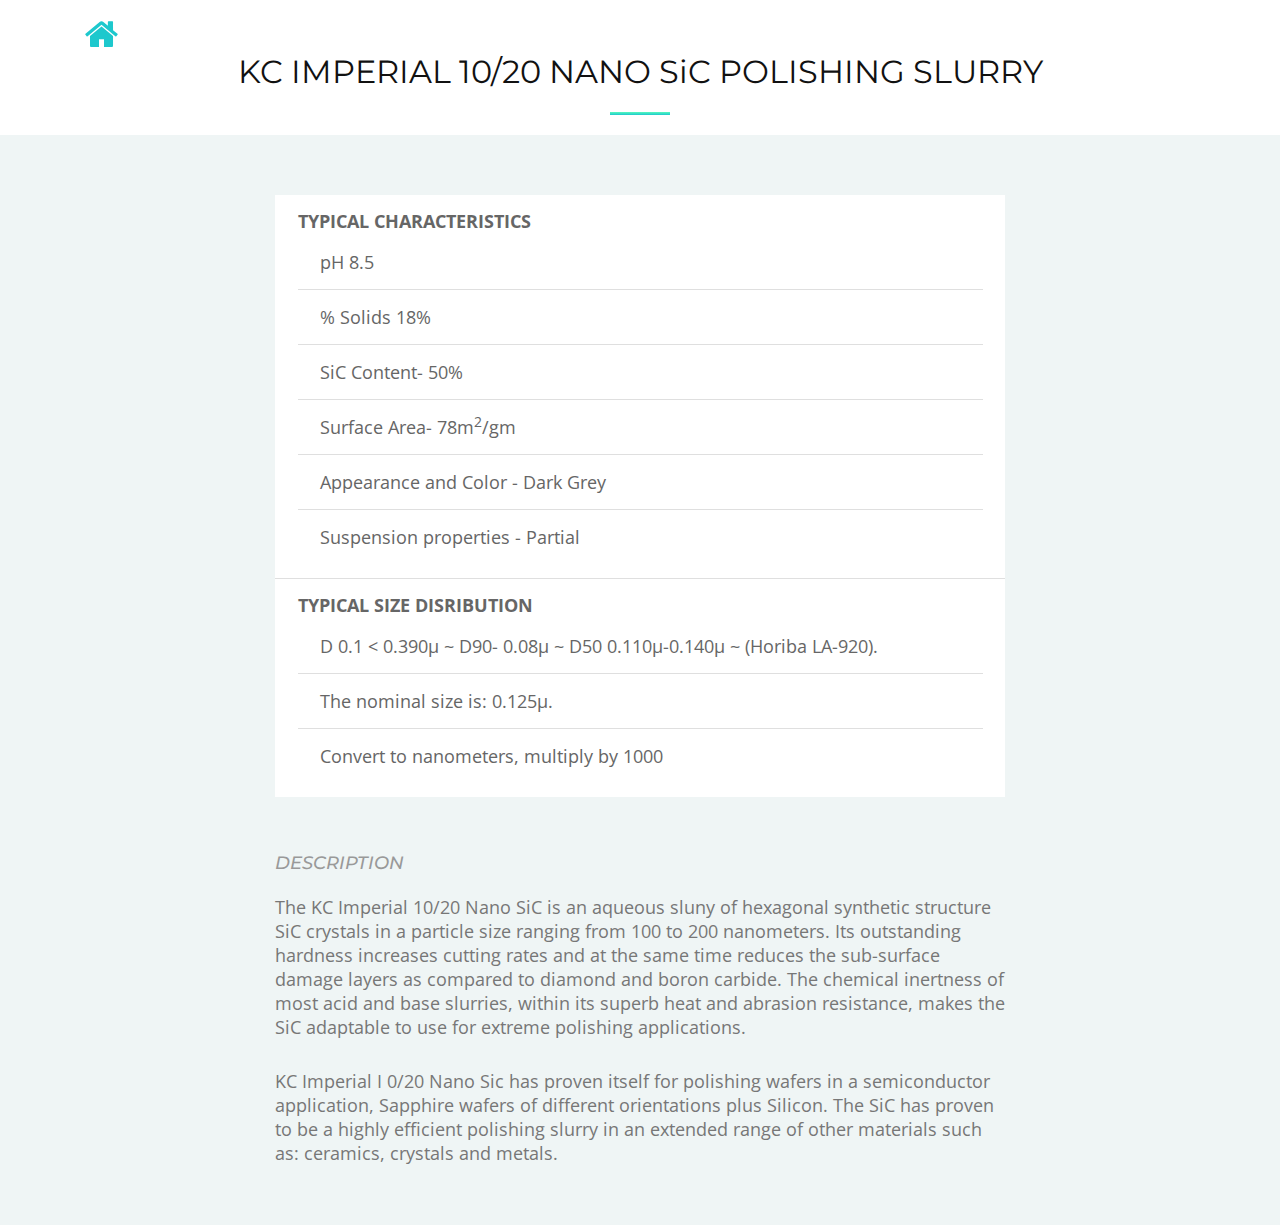
<file: contents/kc-imperial-10-20.html>
<!DOCTYPE html>
<html lang="en">

<head>
    <meta charset="utf-8">
    <title>KellerCo Optik & Electronik</title>
    <meta content="width=device-width, initial-scale=1.0" name="viewport">
    <meta name="description"
        content="MOVING FORWARD IN SURFACING TECHNOLOGY: We provide our customers with the best materials at the best value.">

    <!-- Favicons -->
    <link href="../img/kellerco-favicon.png" rel="icon">
    <link href="../img/apple-touch-kellerco_icon.png" rel="apple-touch-icon">

    <!-- Google Fonts -->
    <link href="https://fonts.googleapis.com/css?family=Montserrat:300,400,500,700|Open+Sans:300,300i,400,400i,700,700i|Open+Sans+Condensed:300,300i,700" rel="stylesheet">

    <!-- Bootstrap CSS File -->
    <link href="../lib/bootstrap/css/bootstrap.min.css" rel="stylesheet">

    <!-- Libraries CSS Files -->
    <link href="../lib/animate/animate.min.css" rel="stylesheet">
    <link href="../lib/font-awesome/css/font-awesome.min.css" rel="stylesheet">
    <link href="../lib/ionicons/css/ionicons.min.css" rel="stylesheet">

    <!-- Main Stylesheet File -->
    <link href="../css/style.css" rel="stylesheet">
</head>

<body>

    <!--==========================
    Header
  ============================-->
    <header id="header">
        <div class="container">
            <div id="home-icon" class="pull-left">
                <h1><a href="../index.html#tableOfContents"><i class="fa fa-home" style="color: #1dc8cd;"></i></a></h1>
            </div>
        </div>
    </header>

    <div class="section-header wow fadeIn mt-5" data-wow-duration="1s">
        <h3 class="section-title">KC IMPERIAL 10/20 NANO SiC POLISHING SLURRY</h3>
        <span class="section-divider"></span>
    </div>
    <section id="" class="products">
        <div class="features-row section-bg">
            <div class="container">
                <div class="row justify-content-center">
                    <div class="col-md-8">
                        <div class="wow fadeInLeft">
                            <ul class="list-group list-group-flush">
                                <li class="list-group-item"><strong>TYPICAL CHARACTERISTICS</strong>
                                    <ul class="list-group list-group-flush">
                                        <li class="list-group-item">pH 8.5</li>
                                        <li class="list-group-item">% Solids 18%</li>
                                        <li class="list-group-item">SiC Content- 50%</li>
                                        <li class="list-group-item">Surface Area- 78m<sup>2</sup>/gm</li>
                                        <li class="list-group-item">Appearance and Color - Dark Grey</li>
                                        <li class="list-group-item">Suspension properties - Partial</li>
                                    </ul>
                                </li>
                                <li class="list-group-item"><strong>TYPICAL SIZE DISRIBUTION</strong>
                                    <ul class="list-group list-group-flush">
                                        <li class="list-group-item">D 0.1 &#60; 0.390µ ~ D90- 0.08µ ~ D50 0.110µ-0.140µ ~ (Horiba LA-920).</li>
                                        <li class="list-group-item">The nominal size is: 0.125µ.</li>
                                        <li class="list-group-item">Convert to nanometers,
                                        multiply by 1000</li>
                                    </ul>
                                </li>
                             </ul>
                        </div>
                        <div class="wow fadeInRight mt-5">
                            <h3>DESCRIPTION</h3>
                            <p>The KC Imperial 10/20 Nano SiC is an aqueous sluny of hexagonal synthetic structure
                            SiC crystals in a particle size ranging from 100 to 200 nanometers. Its outstanding hardness increases cutting rates
                            and at the same time reduces the sub-surface damage layers as compared to diamond and boron carbide. The chemical
                            inertness of most acid and base slurries, within its superb heat and abrasion resistance, makes the SiC adaptable to
                            use for extreme polishing applications.</p>
                            <p>KC Imperial I 0/20 Nano Sic has proven itself for polishing wafers in a
                            semiconductor application, Sapphire wafers of different orientations plus Silicon. The SiC has proven to be a highly
                            efficient polishing slurry in an extended range of other materials such as: ceramics, crystals and metals.</p>
                        </div>
                    </div>
                </div>
            </div>
        </div>
    </section>

    <a href="#" class="back-to-top"><i class="fa fa-chevron-up"></i></a>

    <!-- JavaScript Libraries -->
    <script src="../lib/jquery/jquery.min.js"></script>
    <script src="../lib/jquery/jquery-migrate.min.js"></script>
    <script src="../lib/bootstrap/js/bootstrap.bundle.min.js"></script>
    <script src="../lib/easing/easing.min.js"></script>
    <script src="../lib/wow/wow.min.js"></script>
    <script src="../lib/superfish/hoverIntent.js"></script>
    <script src="../lib/superfish/superfish.min.js"></script>

    <!-- Template Main Javascript File -->
    <script src="../js/main.js"></script>

</body>

</html>
</file>
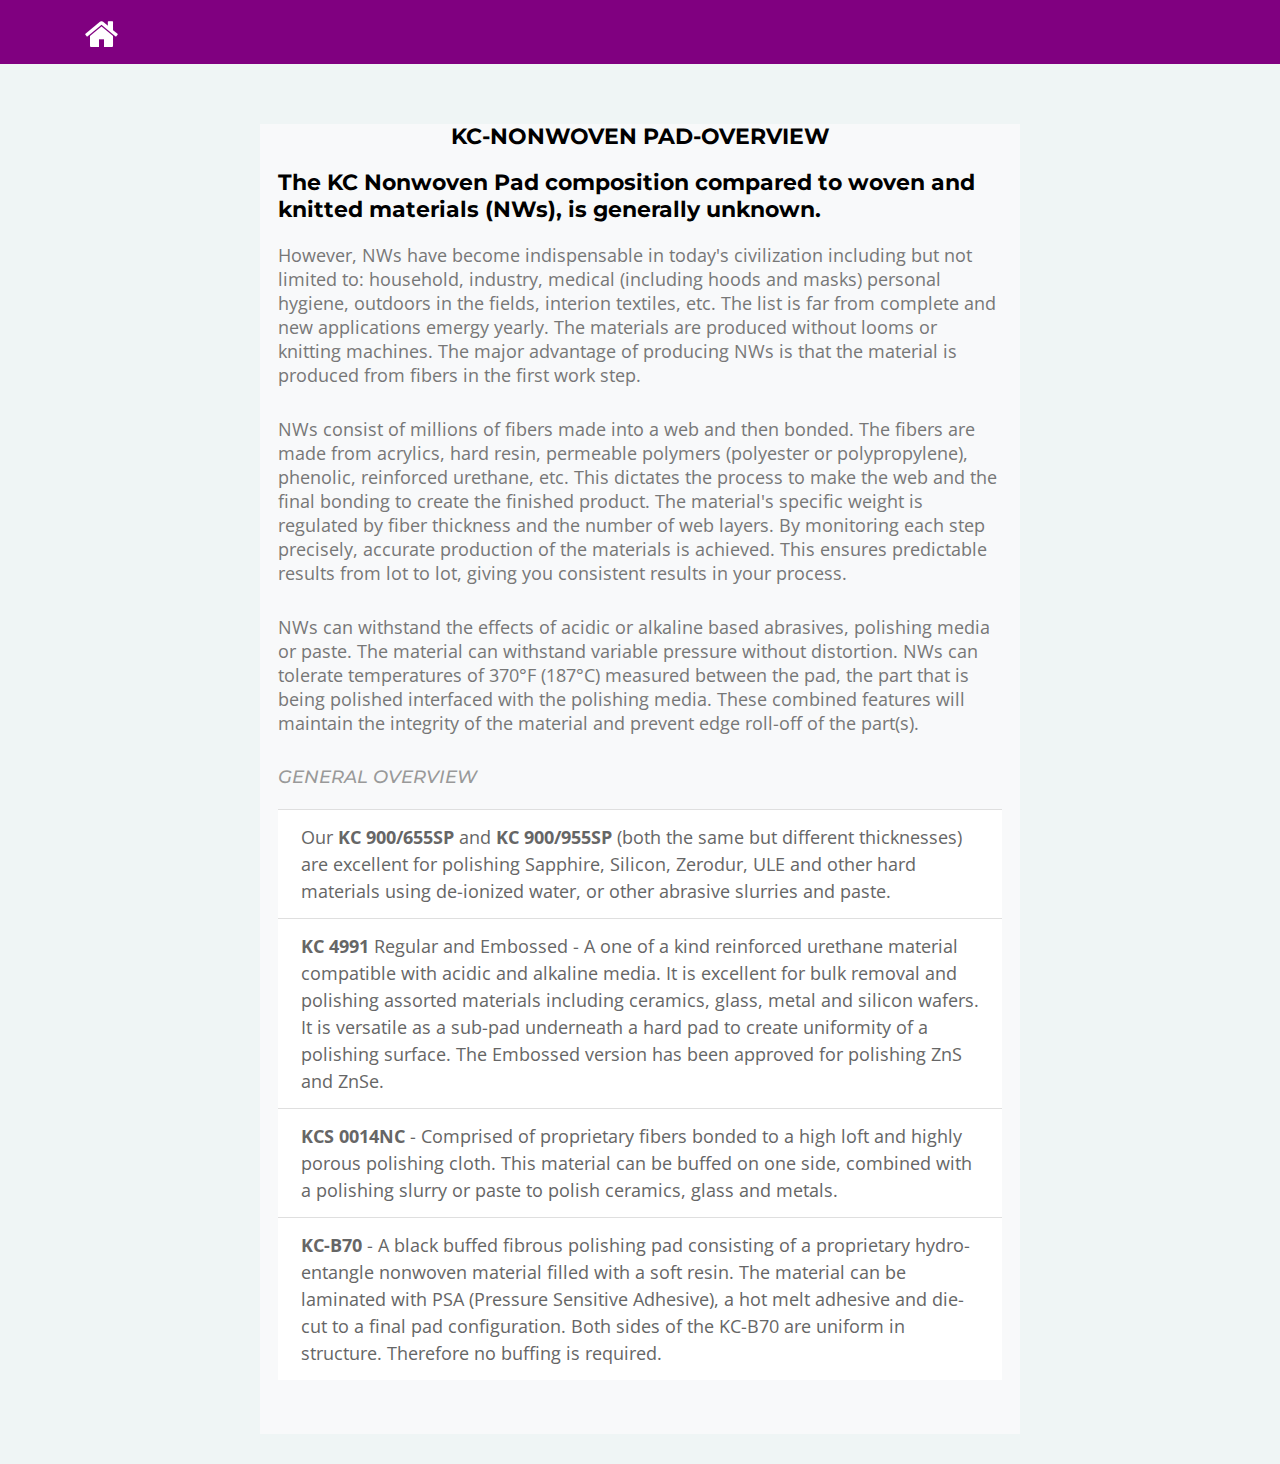
<file: contents/kc-nonwovenOverview.html>
<!DOCTYPE html>
<html lang="en">

<head>
    <meta charset="utf-8">
    <title>KellerCo Optik & Electronik</title>
    <meta content="width=device-width, initial-scale=1.0" name="viewport">
    <meta name="description" content="MOVING FORWARD IN SURFACING TECHNOLOGY: We provide our customers with the best materials at the best value.">

    <!-- Favicons -->
    <link href="../img/kellerco-favicon.png" rel="icon">
    <link href="../img/apple-touch-kellerco_icon.png" rel="apple-touch-icon">

    <!-- Google Fonts -->
    <link
        href="https://fonts.googleapis.com/css?family=Montserrat:300,400,500,700|Open+Sans:300,300i,400,400i,700,700i|Open+Sans+Condensed:300,300i,700"
        rel="stylesheet">

    <!-- Bootstrap CSS File -->
    <link href="../lib/bootstrap/css/bootstrap.min.css" rel="stylesheet">

    <!-- Libraries CSS Files -->
    <link href="../lib/animate/animate.min.css" rel="stylesheet">
    <link href="../lib/font-awesome/css/font-awesome.min.css" rel="stylesheet">
    <link href="../lib/ionicons/css/ionicons.min.css" rel="stylesheet">

    <!-- Main Stylesheet File -->
    <link href="../css/style.css" rel="stylesheet">
</head>

<body class="paddingForMenu">

    <!--==========================
    Header
  ============================-->

    <header id="header">
        <div class="container">
            <div id="home-icon" class="pull-left">
                <h1><a href="../index.html#tableOfContents" class="scrollto"><i class="fa fa-home"></i></a></h1>
            </div>
        </div>
    </header>

    <section class="products mt-5">
        <div class="features-row section-bg">
            <div class="container">
                <div class="row justify-content-center">
                    <div class="col-md-8 bg-light pb-md-5 pb-3 px-3">
                        <h2 class="text-center">KC-NONWOVEN PAD-OVERVIEW</h2>
                        <div class="wow fadeInLeft">

                            <h2>The KC Nonwoven Pad composition compared to woven and knitted materials (NWs), is generally unknown.</h2>

                            <p>However, NWs have become indispensable in today's civilization including but not limited to: household, industry, medical (including hoods and masks) personal hygiene, outdoors in the fields, interion textiles, etc. The list is far from complete and new applications emergy yearly. The materials are produced without looms or knitting machines. The major advantage of producing NWs is that the material is produced from fibers in the first work step.</p>

                            <p>NWs consist of millions of fibers made into a web and then bonded. The fibers are made from acrylics, hard resin, permeable polymers (polyester or polypropylene), phenolic, reinforced urethane, etc. This dictates the process to make the web and the final bonding to create the finished product. The material's specific weight is regulated by fiber thickness and the number of web layers. By monitoring each step precisely, accurate production of the materials is achieved. This ensures predictable results from lot to lot, giving you consistent results in your process.</p>

                            <p>NWs can withstand the effects of acidic or alkaline based abrasives, polishing media or paste. The material can withstand variable pressure without distortion. NWs can tolerate temperatures of 370°F (187°C) measured between the pad, the part that is being polished interfaced with the polishing media. These combined features will maintain the integrity of the material and prevent edge roll-off of the part(s).</p>

                            <h3>GENERAL OVERVIEW</h3>

                            <ul class="list-group list-group-flush">
                                <li class="list-group-item">Our <strong>KC 900/655SP</strong> and <strong>KC 900/955SP</strong> (both the same but different thicknesses) are excellent for polishing Sapphire, Silicon, Zerodur, ULE and other hard materials using de-ionized water, or other abrasive slurries and paste.</li>
                                <li class="list-group-item"><strong>KC 4991</strong>  Regular and Embossed - A one of a kind reinforced urethane material compatible with acidic and alkaline media. It is excellent for bulk removal and polishing assorted materials including ceramics, glass, metal and silicon wafers. It is versatile as a sub-pad underneath a hard pad to create uniformity of a polishing surface. The Embossed version has been approved for polishing ZnS and ZnSe.</li>
                                <li class="list-group-item"><strong>KCS 0014NC</strong> - Comprised of proprietary fibers bonded to a high loft and highly porous polishing cloth. This material can be buffed on one side, combined with a polishing slurry or paste to polish ceramics, glass and metals.</li>
                                <li class="list-group-item"><strong>KC-B70</strong> - A black buffed fibrous polishing pad consisting of a proprietary hydro-entangle nonwoven material filled with a soft resin. The material can be laminated with PSA (Pressure Sensitive Adhesive), a hot melt adhesive and die-cut to a final pad configuration. Both sides of the KC-B70 are uniform in structure. Therefore no buffing is required.</li>
                            </ul>

                        </div>
                    </div>
                </div>
            </div>
        </div>

    </section>

    <a href="#" class="back-to-top"><i class="fa fa-chevron-up"></i></a>

    <!-- JavaScript Libraries -->
    <script src="../lib/jquery/jquery.min.js"></script>
    <script src="../lib/jquery/jquery-migrate.min.js"></script>
    <script src="../lib/bootstrap/js/bootstrap.bundle.min.js"></script>
    <script src="../lib/easing/easing.min.js"></script>
    <script src="../lib/wow/wow.min.js"></script>
    <script src="../lib/superfish/hoverIntent.js"></script>
    <script src="../lib/superfish/superfish.min.js"></script>

    <!-- Template Main Javascript File -->
    <script src="../js/main.js"></script>

</body>

</html>
</file>
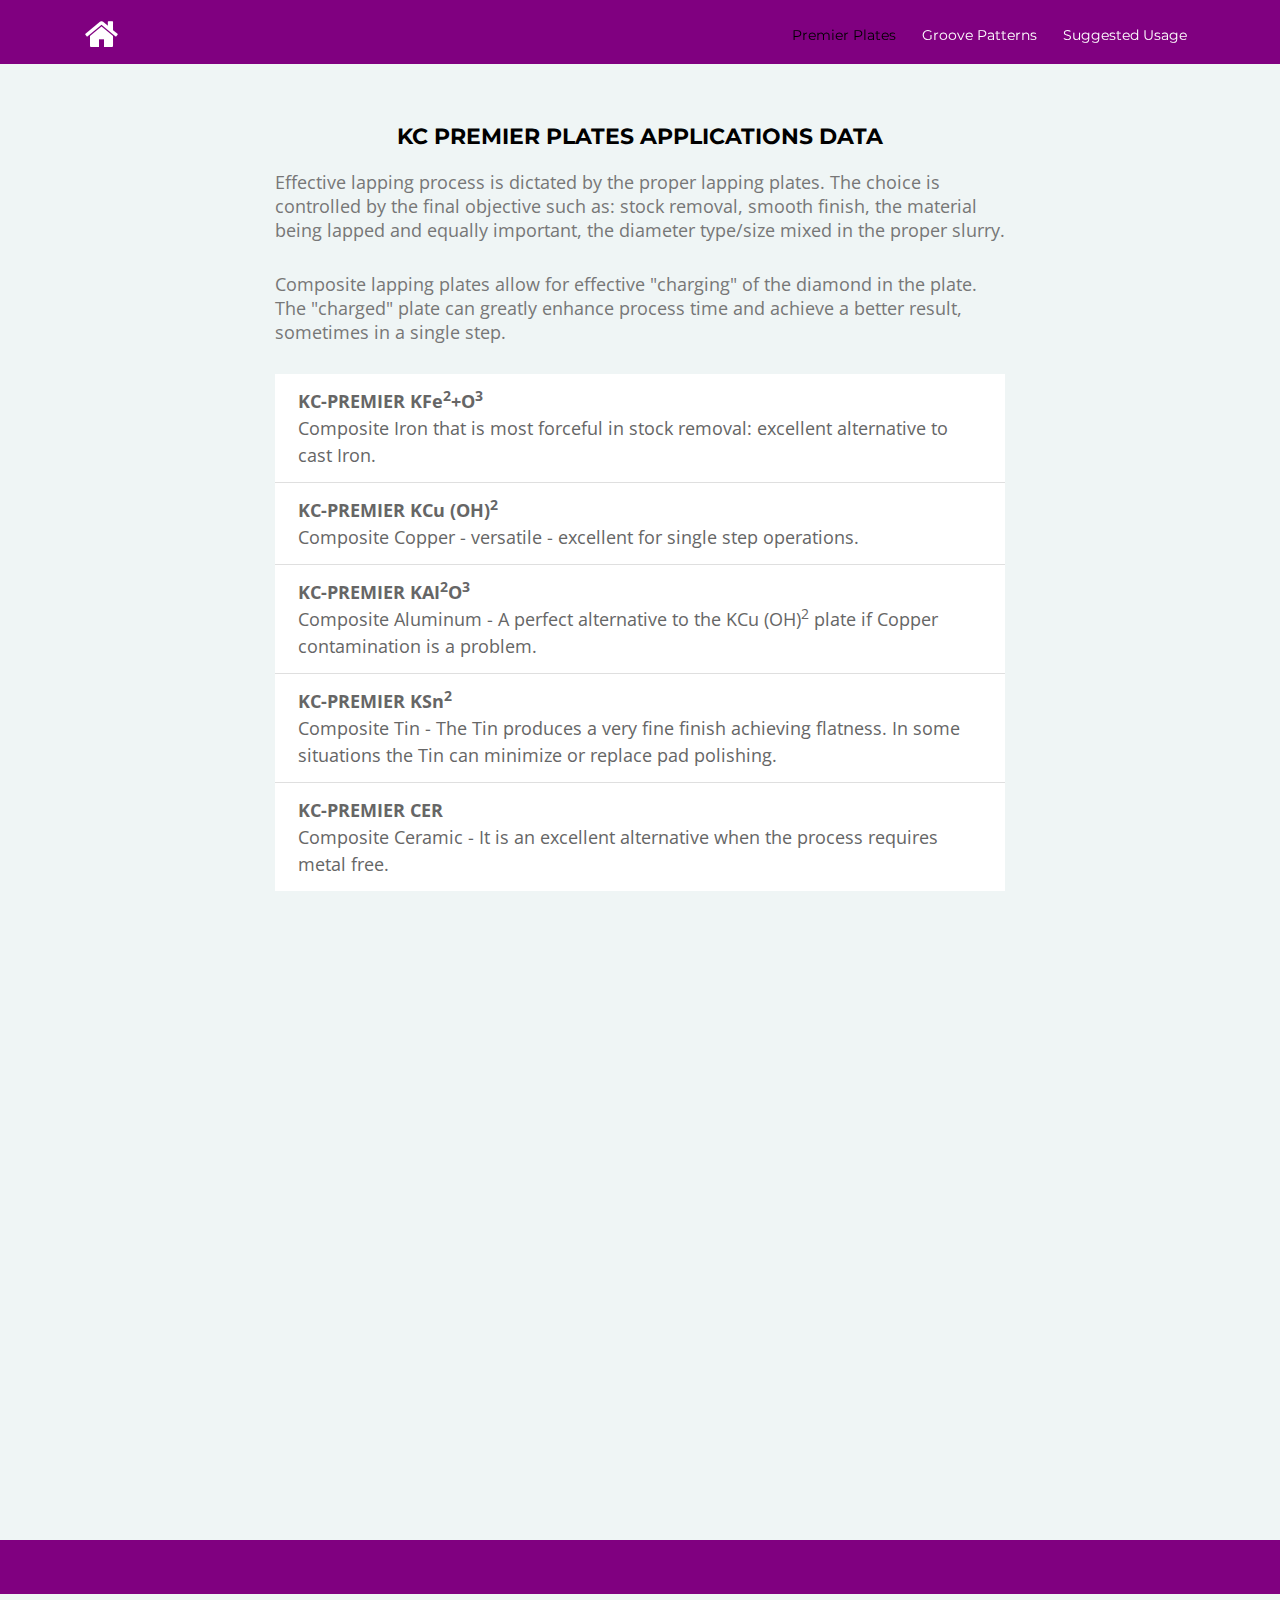
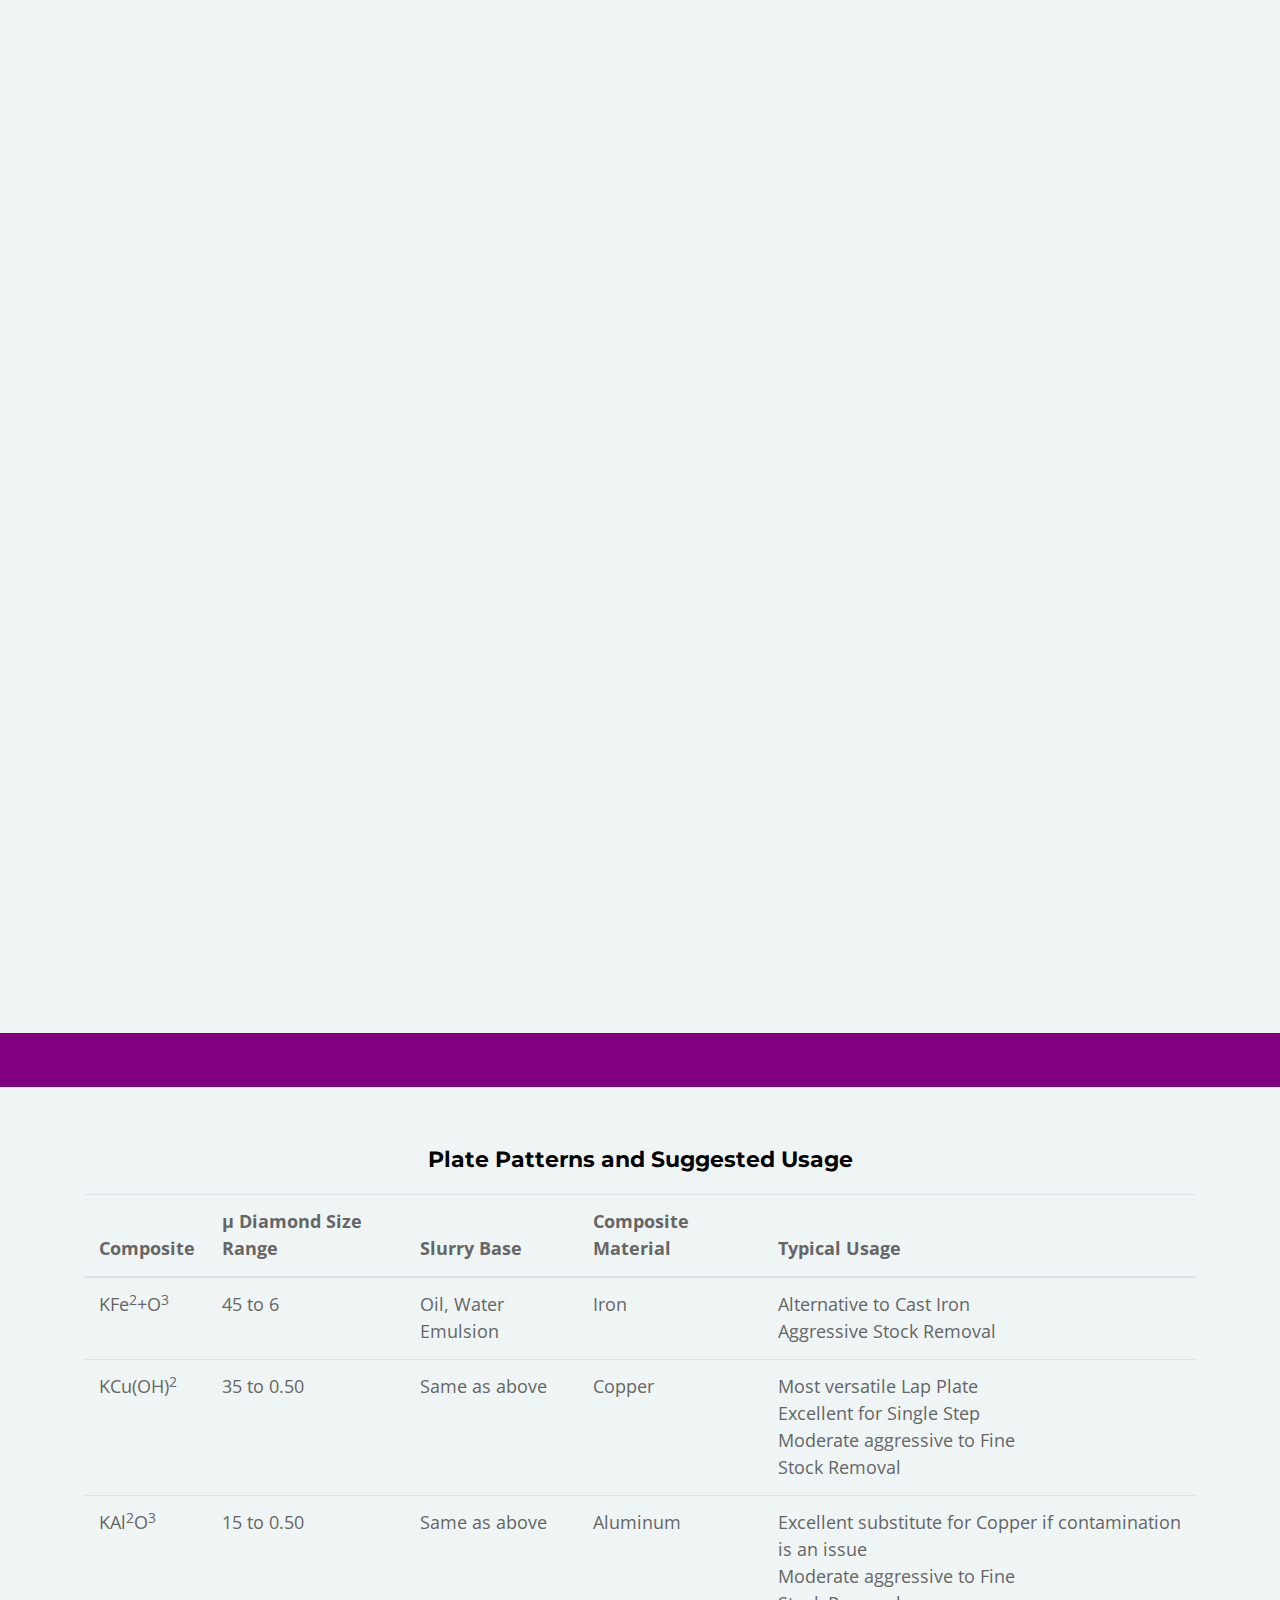
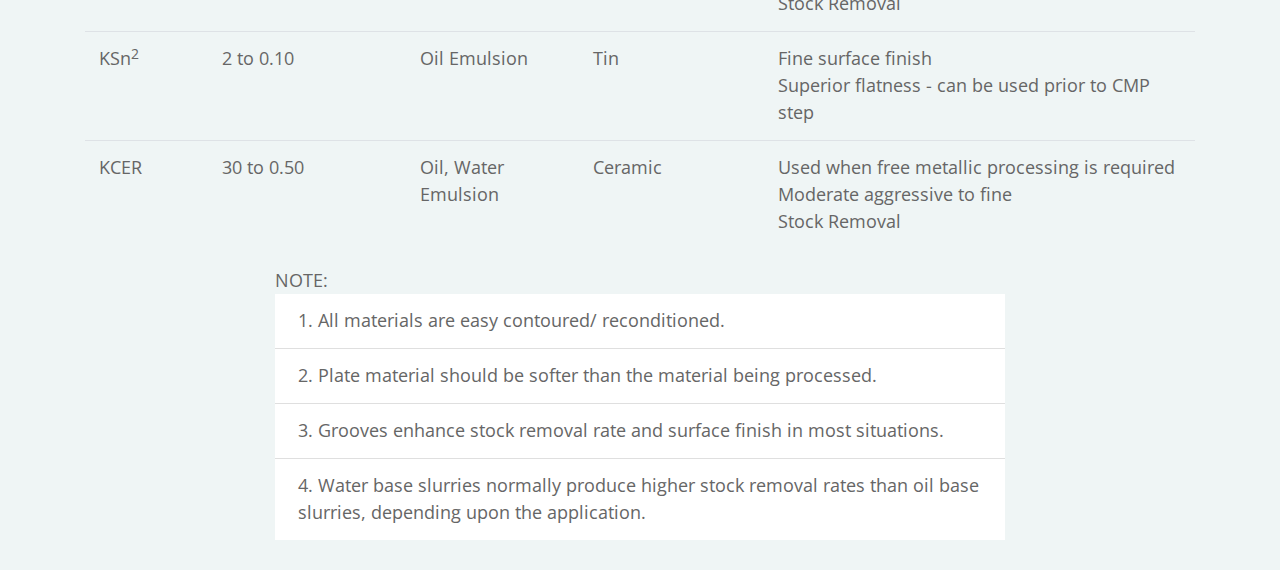
<file: contents/kc-premierPlates.html>
<!DOCTYPE html>
<html lang="en">

<head>
    <meta charset="utf-8">
    <title>KellerCo Optik & Electronik</title>
    <meta content="width=device-width, initial-scale=1.0" name="viewport">
    <meta name="description"
        content="MOVING FORWARD IN SURFACING TECHNOLOGY: We provide our customers with the best materials at the best value.">

    <!-- Favicons -->
    <link href="../img/kellerco-favicon.png" rel="icon">
    <link href="../img/apple-touch-kellerco_icon.png" rel="apple-touch-icon">

    <!-- Google Fonts -->
    <link
        href="https://fonts.googleapis.com/css?family=Montserrat:300,400,500,700|Open+Sans:300,300i,400,400i,700,700i|Open+Sans+Condensed:300,300i,700"
        rel="stylesheet">

    <!-- Bootstrap CSS File -->
    <link href="../lib/bootstrap/css/bootstrap.min.css" rel="stylesheet">

    <!-- Libraries CSS Files -->
    <link href="../lib/animate/animate.min.css" rel="stylesheet">
    <link href="../lib/font-awesome/css/font-awesome.min.css" rel="stylesheet">
    <link href="../lib/ionicons/css/ionicons.min.css" rel="stylesheet">

    <!-- Main Stylesheet File -->
    <link href="../css/style.css" rel="stylesheet">
</head>

<body class="paddingForMenu">

    <!--==========================
    Header
  ============================-->

    <header id="header">
        <div class="container">
            <div id="home-icon" class="pull-left">
                <h1><a href="../index.html#tableOfContents" class="scrollto"><i class="fa fa-home"></i></a></h1>
            </div>
            <nav id="nav-menu-container">
                <ul class="nav-menu">
                    <li class="menu-active"><a href="#premierPlates">Premier Plates</a></li>
                    <li><a href="#groovePatterns">Groove Patterns</a></li>
                    <li><a href="#suggestedUsage">Suggested Usage</a></li>
                </ul>
            </nav>
        </div>
    </header>

    <section id="premierPlates" class="products mt-5">
        <div class="features-row section-bg">
            <div class="container">
                <div class="row justify-content-center">
                    <div class="col-md-8">
                        <h2 class="text-center">KC PREMIER PLATES APPLICATIONS DATA</h2>
                        <p>Effective lapping process is dictated by the proper lapping plates. The choice is controlled by the final objective such as: stock removal, smooth finish, the material being lapped and equally important, the diameter type/size mixed in the proper slurry.</p>
                        <p>Composite lapping plates allow for effective "charging" of the diamond in the plate. The "charged" plate can greatly enhance process time and achieve a better result, sometimes in a single step.</p>
                        <div class="wow fadeInLeft">
                            <ul class="list-group list-group-flush">
                                <li class="list-group-item"><strong>KC-PREMIER KFe<sup>2</sup>+O<sup>3</sup></strong><br> Composite Iron that is most forceful in stock removal: excellent alternative to cast Iron.</li>
                                <li class="list-group-item"><strong>KC-PREMIER KCu (OH)<sup>2</sup></strong><br> Composite Copper - versatile - excellent for single step operations.</li>
                                <li class="list-group-item"><strong>KC-PREMIER KAI<sup>2</sup>O<sup>3</sup></strong><br> Composite Aluminum - A perfect alternative to the KCu (OH)<sup>2</sup> plate if Copper contamination is a problem.</li>
                                <li class="list-group-item"><strong>KC-PREMIER KSn<sup>2</sup></strong><br> Composite Tin - The Tin produces a very fine finish achieving flatness. In some situations the Tin can minimize or replace pad polishing.</li>
                                <li class="list-group-item"><strong>KC-PREMIER CER</strong><br> Composite Ceramic - It is an excellent alternative when the process requires metal free.</li>
                            </ul>
                        </div>
                    </div>
                    <div class="col-md-6 mt-3">
                        <div class="wow fadeInLeft">
                            <ul class="list-group list-group-flush">
                                <li class="list-group-item"><strong>KC-PREMIER PLATE PATTERNS</strong>
                                    <ul class="list-group list-group-flush">
                                        <li class="list-group-item">Sizes - 1 inch to 100 inches OD.</li>
                                        <li class="list-group-item">Available mounted to a solid metal base or unmounted.</li>
                                        <li class="list-group-item">Groove Options - Concentric, Radial, Spiral, Square and Custom.</li>
                                    </ul>
                                </li>
                                <li class="list-group-item"><strong>MATERIAL REMOVAL FROM HIGH TO LOW</strong>
                                    <ul class="list-group list-group-flush">
                                        <li class="list-group-item">Ceramic</li>
                                        <li class="list-group-item">Iron</li>
                                        <li class="list-group-item">Copper</li>
                                        <li class="list-group-item">Aluminum</li>
                                        <li class="list-group-item">Tin</li>
                                    </ul>
                                </li>
                            </ul>
                        </div>
                    </div>
                    <div class="col-md-6 mt-3 align-self-center">
                        <div class="wow fadeInRight">
                            <img src="../img/lappingOfAluminaDiagram.jpg" class="img-fluid rounded" width="600" height="479" alt="Lapping of Alumina">
                        </div>
                    </div>
                </div>
            </div>
        </div>
    </section>

    <section id="groovePatterns" class="products mt-5">
        <div class="features-row section-bg">
            <div class="container">                
                <div class="row justify-content-center wow fadeInRight">
                    <div class="col-md-10">
                        <h2 class="text-center">Plate Groove Patterns</h2>
                    </div>
                    <div class="col-md-5">
                        <figure class="figure">
                            <img src="../img/plate-groove.jpg" class="figure-img img-fluid rounded" alt="Plate Groove Pattern" width="400" height="400">
                            <figcaption class="figure-caption text-center">Solid Lap</figcaption>
                        </figure>
                    </div>
                    <div class="col-md-5">
                        <figure class="figure">
                            <img src="../img/radial-groove.jpg" class="figure-img img-fluid rounded" alt="Radial Groove Pattern" width="400" height="400">
                            <figcaption class="figure-caption text-center">Radial Groove Patterns</figcaption>
                        </figure>
                    </div>
                </div>
                <div class="row justify-content-center wow fadeInLeft">
                    <div class="col-md-5">
                        <figure class="figure">
                            <img src="../img/waffle-groove.jpg" class="figure-img img-fluid rounded" alt="Waffle Groove Pattern" width="400" height="400">
                            <figcaption class="figure-caption text-center">Waffle Groove Patterns</figcaption>
                        </figure>
                    </div>
                    <div class="col-md-5">
                        <figure class="figure">
                            <img src="../img/concentric-groove.jpg" class="figure-img img-fluid rounded" alt="Concentric Groove Pattern" width="400" height="400">
                            <figcaption class="figure-caption text-center">Concentric Groove Patterns</figcaption>
                        </figure>
                    </div>
                </div>
            </div>
        </div>
    </section>

    <section id="suggestedUsage" class="products mt-5">
        <div class="features-row section-bg">
            <div class="container">
                <div class="row justify-content-center">
                    <div class="col-md-8">
                        <h2 class="text-center">Plate Patterns and Suggested Usage</h2>
                    </div>
                </div>
                <div class="table-responsive-md">
                    <table class="table table-borderless">
                        <thead>
                            <tr>
                                <th scope="col">Composite</th>
                                <th scope="col">µ Diamond Size Range</th>
                                <th scope="col">Slurry Base</th>
                                <th scope="col">Composite Material</th>
                                <th scope="col">Typical Usage</th>
                            </tr>
                        </thead>
                        <tbody>
                            <tr>
                                <td>KFe<sup>2</sup>+O<sup>3</sup></td>
                                <td>45 to 6</td>
                                <td>Oil, Water Emulsion</td>
                                <td>Iron</td>
                                <td>Alternative to Cast Iron <br>Aggressive Stock Removal</td>
                            </tr>
                            <tr>
                                <td>KCu(OH)<sup>2</sup></td>
                                <td>35 to 0.50</td>
                                <td>Same as above</td>
                                <td>Copper</td>
                                <td>Most versatile Lap Plate <br>Excellent for Single Step <br>Moderate aggressive to Fine <br>Stock Removal</td>
                            </tr>
                            <tr>
                                <td>KAl<sup>2</sup>O<sup>3</sup></td>
                                <td>15 to 0.50</td>
                                <td>Same as above</td>
                                <td>Aluminum</td>
                                <td>Excellent substitute for Copper if contamination is an issue <br>Moderate aggressive to Fine <br>Stock Removal</td>
                            </tr>
                            <tr>
                                <td>KSn<sup>2</sup></td>
                                <td>2 to 0.10</td>
                                <td>Oil Emulsion</td>
                                <td>Tin</td>
                                <td>Fine surface finish <br>Superior flatness - can be used prior to CMP step</td>
                            </tr>
                            <tr>
                                <td>KCER</td>
                                <td>30 to 0.50</td>
                                <td>Oil, Water Emulsion</td>
                                <td>Ceramic</td>
                                <td>Used when free metallic processing is required <br>Moderate aggressive to fine <br>Stock Removal</td>
                            </tr>
                        </tbody>
                    </table>
                </div>

                <div class="row justify-content-center">
                    <div class="col-md-8">
                        <ul class="list-group list-group-flush">NOTE:
                            <li class="list-group-item">1. All materials are easy contoured/ reconditioned.</li>
                            <li class="list-group-item">2. Plate material should be softer than the material being processed.</li>
                            <li class="list-group-item">3. Grooves enhance stock removal rate and surface finish in most situations.</li>
                            <li class="list-group-item">4. Water base slurries normally produce higher stock removal rates than oil base
                                slurries, depending upon the application.</li>
                        </ul>
                    </div>
                </div>
        
            </div>
        </div>
    </section>

    <a href="#" class="back-to-top"><i class="fa fa-chevron-up"></i></a>

    <!-- JavaScript Libraries -->
    <script src="../lib/jquery/jquery.min.js"></script>
    <script src="../lib/jquery/jquery-migrate.min.js"></script>
    <script src="../lib/bootstrap/js/bootstrap.bundle.min.js"></script>
    <script src="../lib/easing/easing.min.js"></script>
    <script src="../lib/wow/wow.min.js"></script>
    <script src="../lib/superfish/hoverIntent.js"></script>
    <script src="../lib/superfish/superfish.min.js"></script>

    <!-- Template Main Javascript File -->
    <script src="../js/main.js"></script>

</body>

</html>
</file>
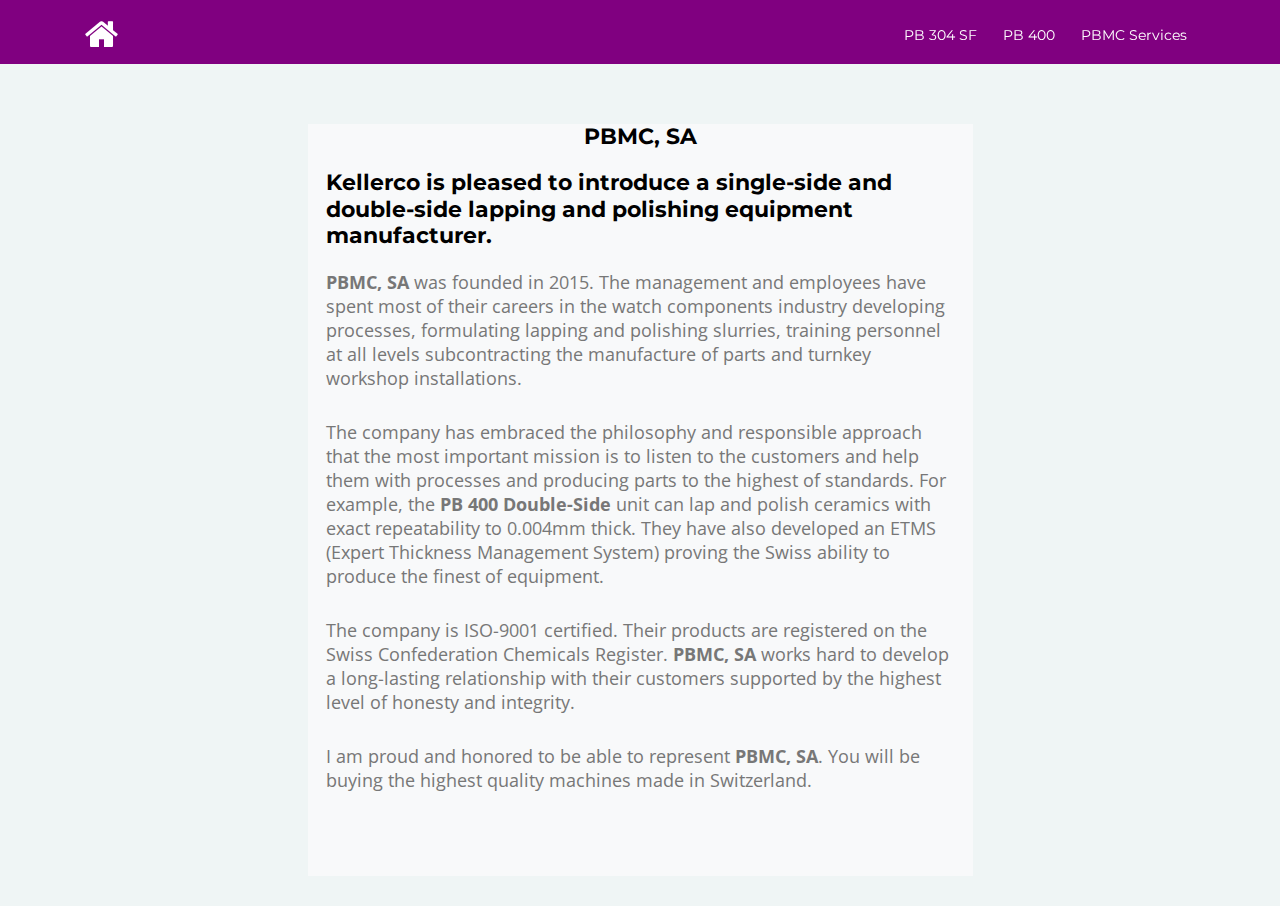
<file: contents/machinery.html>
<!DOCTYPE html>
<html lang="en">

<head>
    <meta charset="utf-8">
    <title>KellerCo Optik & Electronik</title>
    <meta content="width=device-width, initial-scale=1.0" name="viewport">
    <meta name="description"
        content="MOVING FORWARD IN SURFACING TECHNOLOGY: We provide our customers with the best materials at the best value.">

    <!-- Favicons -->
    <link href="../img/kellerco-favicon.png" rel="icon">
    <link href="../img/apple-touch-kellerco_icon.png" rel="apple-touch-icon">

    <!-- Google Fonts -->
    <link
        href="https://fonts.googleapis.com/css?family=Montserrat:300,400,500,700|Open+Sans:300,300i,400,400i,700,700i|Open+Sans+Condensed:300,300i,700"
        rel="stylesheet">

    <!-- Bootstrap CSS File -->
    <link href="../lib/bootstrap/css/bootstrap.min.css" rel="stylesheet">

    <!-- Libraries CSS Files -->
    <link href="../lib/animate/animate.min.css" rel="stylesheet">
    <link href="../lib/font-awesome/css/font-awesome.min.css" rel="stylesheet">
    <link href="../lib/ionicons/css/ionicons.min.css" rel="stylesheet">

    <!-- Main Stylesheet File -->
    <link href="../css/style.css" rel="stylesheet">
</head>

<body class="paddingForMenu">

    <!--==========================
    Header
  ============================-->

    <header id="header">
        <div class="container">
            <div id="home-icon" class="pull-left">
                <h1><a href="../index.html#tableOfContents" class="scrollto"><i class="fa fa-home"></i></a></h1>
            </div>
            <nav id="nav-menu-container">
                <ul class="nav-menu">
                    <li><a href="../PDF/PBMC304.pdf" alt="PB 304" target="_blank">PB 304 SF</a></li>
                    <li><a href="../PDF/PBMC400.pdf" alt="PB 400" target="_blank">PB 400</a></li>
                    <li><a href="../PDF/PBMC-Services.pdf" alt="PBMC Services" target="_blank">PBMC Services</a></li>
                </ul>
            </nav>
        </div>
    </header>

    <section class="products mt-5">
        <div class="features-row section-bg">
            <div class="container">
                <div class="row justify-content-center">
                    <div class="col-md-7 bg-light pb-md-5 pb-3 px-3">
                        <h2 class="text-center">PBMC, SA</h2>
                        <div class="wow fadeInLeft">

                            <h2>Kellerco is pleased to introduce a single-side and double-side lapping and polishing equipment manufacturer.</h2>

                            <p><b>PBMC, SA</b> was founded in 2015. The management and employees have spent most of their careers in the watch components industry developing processes, formulating lapping and polishing slurries, training personnel at all levels subcontracting the manufacture of parts and turnkey workshop installations.</p>

                            <p>The company has embraced the philosophy and responsible approach that the most important mission is to listen to the customers and help them with processes and producing parts to the highest of standards. For example, the <b>PB 400 Double-Side</b> unit can lap and polish ceramics with exact repeatability to 0.004mm thick. They have also developed an ETMS (Expert Thickness Management System) proving the Swiss ability to produce the finest of equipment.</p>

                            <p>The company is ISO-9001 certified. Their products are registered on the Swiss Confederation Chemicals Register. <b>PBMC,
                            SA</b> works hard to develop a long-lasting relationship with their customers supported by the highest level of honesty and
                            integrity.</p>

                            <p>I am proud and honored to be able to represent <b>PBMC, SA</b>. You will be buying the highest quality machines made in
                            Switzerland.</p>

                        </div>
                    </div>
                </div>
            </div>
        </div>

    </section>

    <a href="#" class="back-to-top"><i class="fa fa-chevron-up"></i></a>

    <!-- JavaScript Libraries -->
    <script src="../lib/jquery/jquery.min.js"></script>
    <script src="../lib/jquery/jquery-migrate.min.js"></script>
    <script src="../lib/bootstrap/js/bootstrap.bundle.min.js"></script>
    <script src="../lib/easing/easing.min.js"></script>
    <script src="../lib/wow/wow.min.js"></script>
    <script src="../lib/superfish/hoverIntent.js"></script>
    <script src="../lib/superfish/superfish.min.js"></script>

    <!-- Template Main Javascript File -->
    <script src="../js/main.js"></script>

</body>

</html>
</file>
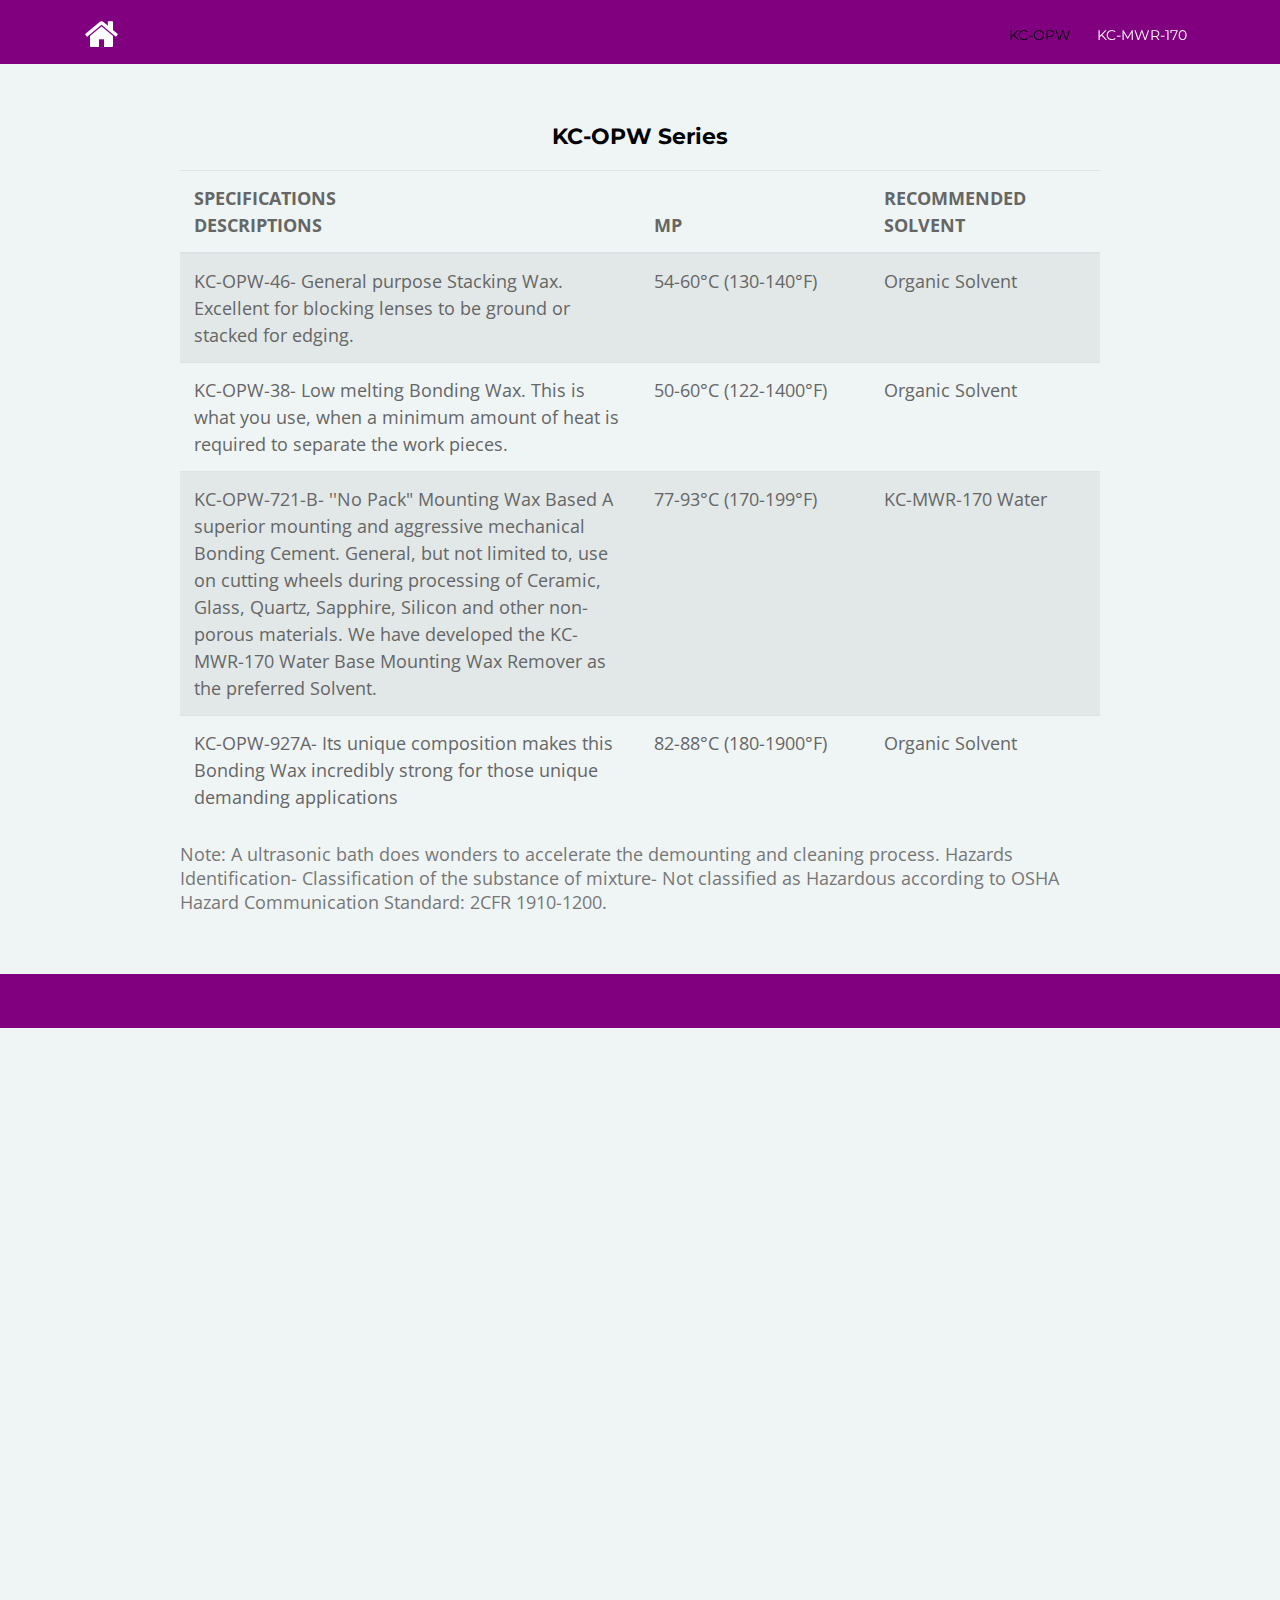
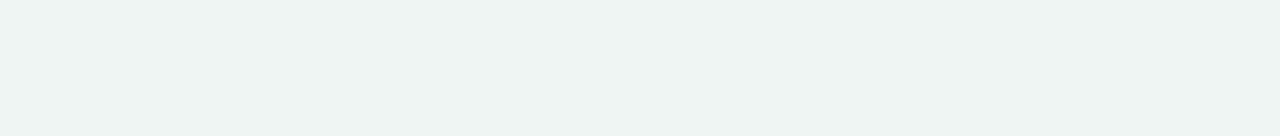
<file: contents/mountingWaxes.html>
<!DOCTYPE html>
<html lang="en">

<head>
    <meta charset="utf-8">
    <title>KellerCo Optik & Electronik</title>
    <meta content="width=device-width, initial-scale=1.0" name="viewport">
    <meta name="description"
        content="MOVING FORWARD IN SURFACING TECHNOLOGY: We provide our customers with the best materials at the best value.">

    <!-- Favicons -->
    <link href="../img/kellerco-favicon.png" rel="icon">
    <link href="../img/apple-touch-kellerco_icon.png" rel="apple-touch-icon">

    <!-- Google Fonts -->
    <link
        href="https://fonts.googleapis.com/css?family=Montserrat:300,400,500,700|Open+Sans:300,300i,400,400i,700,700i|Open+Sans+Condensed:300,300i,700"
        rel="stylesheet">

    <!-- Bootstrap CSS File -->
    <link href="../lib/bootstrap/css/bootstrap.min.css" rel="stylesheet">

    <!-- Libraries CSS Files -->
    <link href="../lib/animate/animate.min.css" rel="stylesheet">
    <link href="../lib/font-awesome/css/font-awesome.min.css" rel="stylesheet">
    <link href="../lib/ionicons/css/ionicons.min.css" rel="stylesheet">

    <!-- Main Stylesheet File -->
    <link href="../css/style.css" rel="stylesheet">
</head>

<body class="paddingForMenu">

    <!--==========================
    Header
  ============================-->
    <header id="header">
        <div class="container">
            <div id="home-icon" class="pull-left">
                <h1><a href="../index.html#tableOfContents" class="scrollto"><i class="fa fa-home"></i></a></h1>
            </div>
            <nav id="nav-menu-container">
                <ul class="nav-menu">
                    <li class="menu-active"><a href="#kc-opw">KC-OPW</a></li>
                    <li><a href="#kc-mwr-170">KC-MWR-170</a></li>
                </ul>
            </nav>
        </div>
    </header>

    <section id="kc-opw" class="products mt-5">
        <div class="features-row section-bg">
            <div class="container">
                <div class="row justify-content-center">
                    <div class="col-md-10">
                        <h2 class="text-center">KC-OPW Series</h2>
                        <div class="wow fadeInLeft">
                            <table class="table table-striped table-responsive">
                                <thead>
                                    <tr>
                                        <th scope="col" width="50%">SPECIFICATIONS<br>DESCRIPTIONS</th>
                                        <th scope="col" width="25%">MP</th>
                                        <th scope="col" width="25%">RECOMMENDED<br>SOLVENT</th>
                                    </tr>
                                </thead>
                                <tbody>
                                    <tr>
                                        <td>KC-OPW-46- General purpose Stacking Wax. Excellent for blocking lenses to be ground or stacked for edging.</td>
                                        <td>54-60°C (130-140°F)</td>
                                        <td>Organic Solvent</td>
                                    </tr>
                                    <tr>
                                        <td>KC-OPW-38- Low melting Bonding Wax. This is what you use, when a minimum amount of heat is required to separate
                                        the work pieces.</td>
                                        <td>50-60°C (122-1400°F)</td>
                                        <td>Organic Solvent</td>
                                    </tr>
                                    <tr>
                                        <td>KC-OPW-721-B- ''No Pack" Mounting Wax Based
                                        A superior mounting and aggressive mechanical
                                        Bonding Cement. General, but not limited to,
                                        use on cutting wheels during processing of Ceramic, Glass, Quartz, Sapphire, Silicon and other non-porous materials. We have developed the KC-MWR-170 Water Base
                                        Mounting Wax Remover as the preferred Solvent.</td>
                                        <td>77-93°C (170-199°F)</td>
                                        <td>KC-MWR-170 Water</td>
                                    </tr>
                                    <tr>
                                        <td>KC-OPW-927A-
                                        Its unique composition makes this Bonding Wax incredibly strong for those unique demanding applications</td>
                                        <td>82-88°C (180-1900°F)</td>
                                        <td>Organic Solvent</td>
                                    </tr>
                                </tbody>
                            </table>
                            <p>Note: A ultrasonic bath does wonders to accelerate the demounting and cleaning process. Hazards Identification- Classification of the substance of mixture- Not classified as Hazardous according to OSHA Hazard
                            Communication Standard: 2CFR 1910-1200.</p>
                        </div>
                    </div>
                </div>
            </div>
        </div>
    </section>

    <section id="kc-mwr-170" class="products mt-5">
        <div class="features-row section-bg">
            <div class="container">
                <div class="row justify-content-center">
                    <div class="col-md-10 wow fadeInRight">
                        <h2 class="text-center">KC-MWR-170 MOUNTING WAX REMOVER</h2>
                    </div>
                </div>
                <div class="row justify-content-center pb-5">
                    <div class="col-md-8">
                        <div class="wow fadeInLeft">
                            <ul class="list-group list-group-flush">
                                <li class="list-group-item"><strong>DESCRIPTION</strong><br>The KC MWR 170 is a powder, when mixed with water, creates an environmentally safe compound for the removal of mounting
                                waxes. It is a perfect fit with the KC-OPW-721B: a "No Pack" mounting cement.</li>
                                <li class="list-group-item"><strong>COMPATIBILITY</strong> <br>Aluminum, Brass, Copper, Glass, Iron, Magnesium, and Silicon.
                                The KC MWR 170 has the ability to solvate finishing compounds, general contaminates, greases, oils, silicons, and soils.</li>
                                <li class="list-group-item"><strong>APPLICATION</strong>
                                    <ul class="list-group list-group-flush">
                                        <li class="list-group-item">1. Add 6oz. (170 grams) to one gallon of water at ambient temperature.</li>
                                        <li class="list-group-item">2. Heat the mixture to a temperature of 122°F (50"C) to 158°F (70°C) and immerse parts into the mixture.</li>
                                        <li class="list-group-item">3. Rinse the parts thoroughly.</li>
                                    </ul>
                                </li>
                            </ul>
                        </div>
                    </div>
                </div>              
            </div>
        </div>
    </section>

    <a href="#" class="back-to-top"><i class="fa fa-chevron-up"></i></a>

    <!-- JavaScript Libraries -->
    <script src="../lib/jquery/jquery.min.js"></script>
    <script src="../lib/jquery/jquery-migrate.min.js"></script>
    <script src="../lib/bootstrap/js/bootstrap.bundle.min.js"></script>
    <script src="../lib/easing/easing.min.js"></script>
    <script src="../lib/wow/wow.min.js"></script>
    <script src="../lib/superfish/hoverIntent.js"></script>
    <script src="../lib/superfish/superfish.min.js"></script>

    <!-- Template Main Javascript File -->
    <script src="../js/main.js"></script>

</body>

</html>
</file>
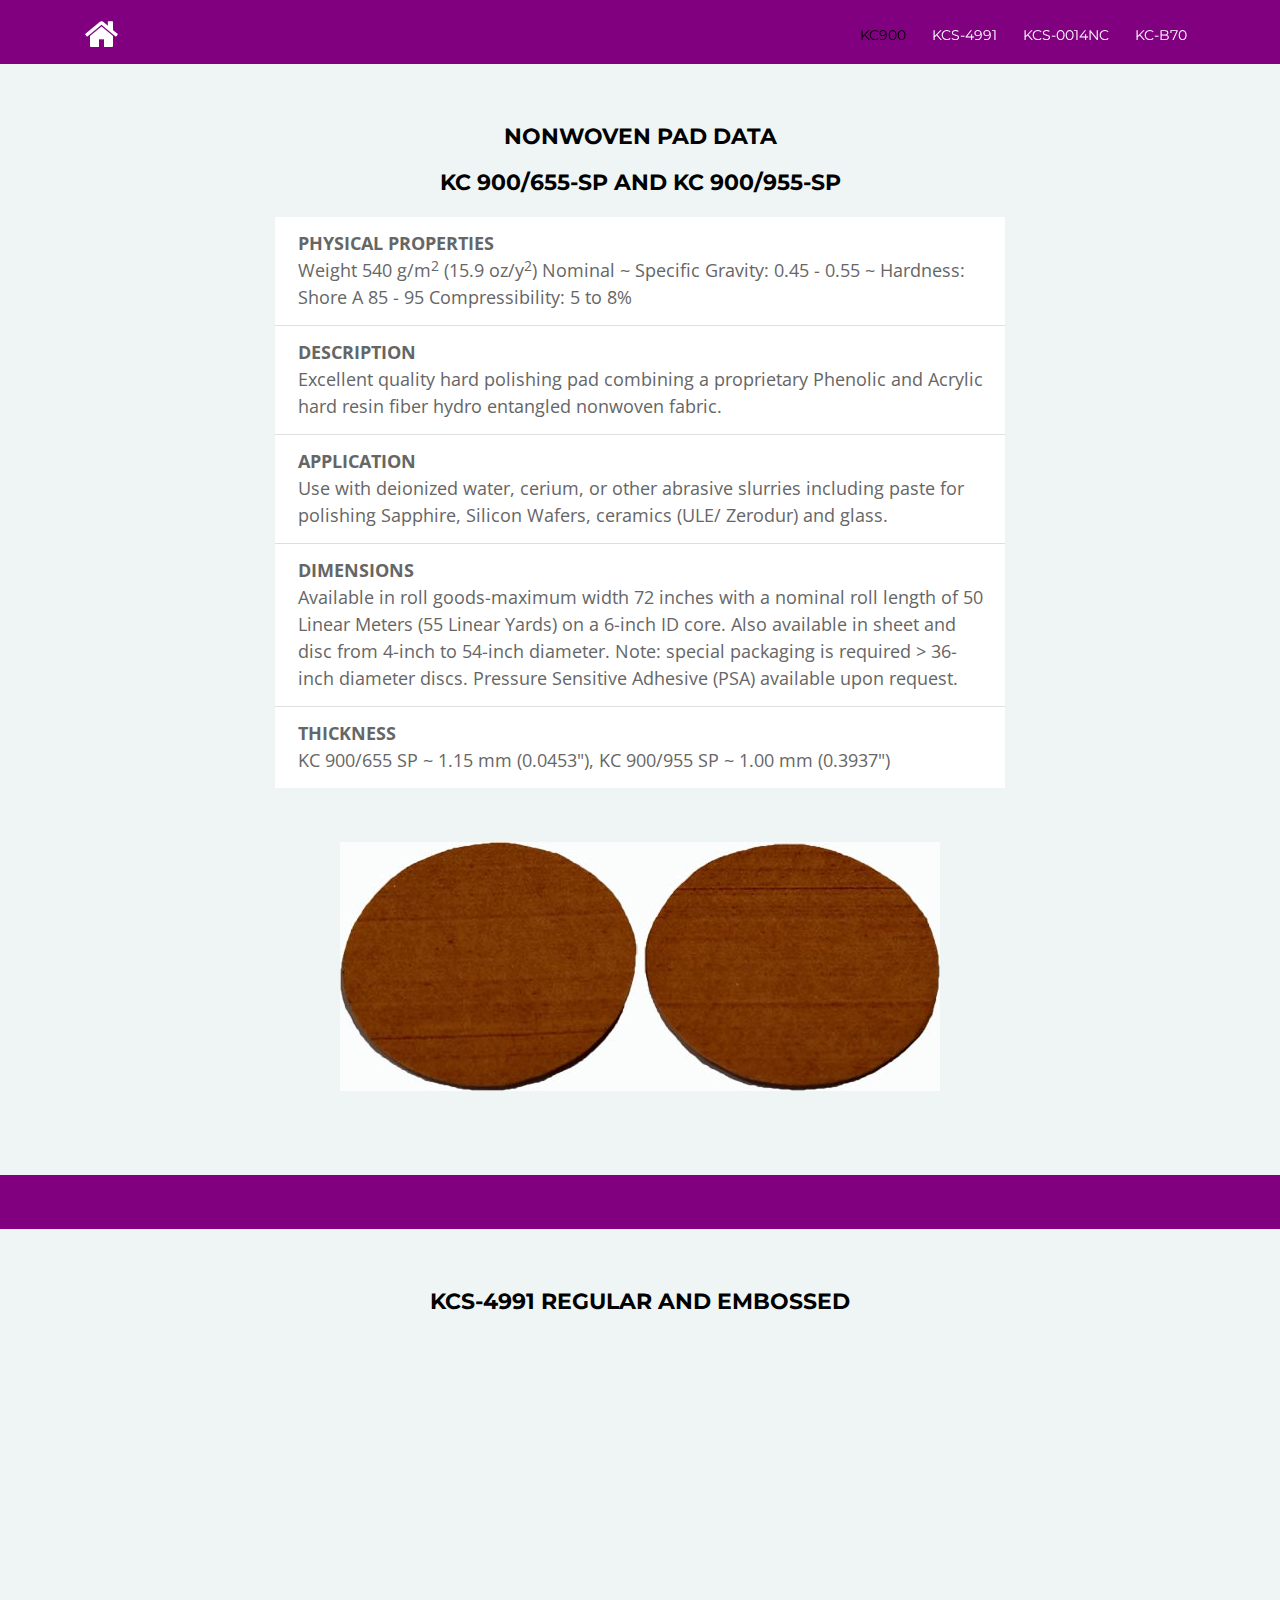
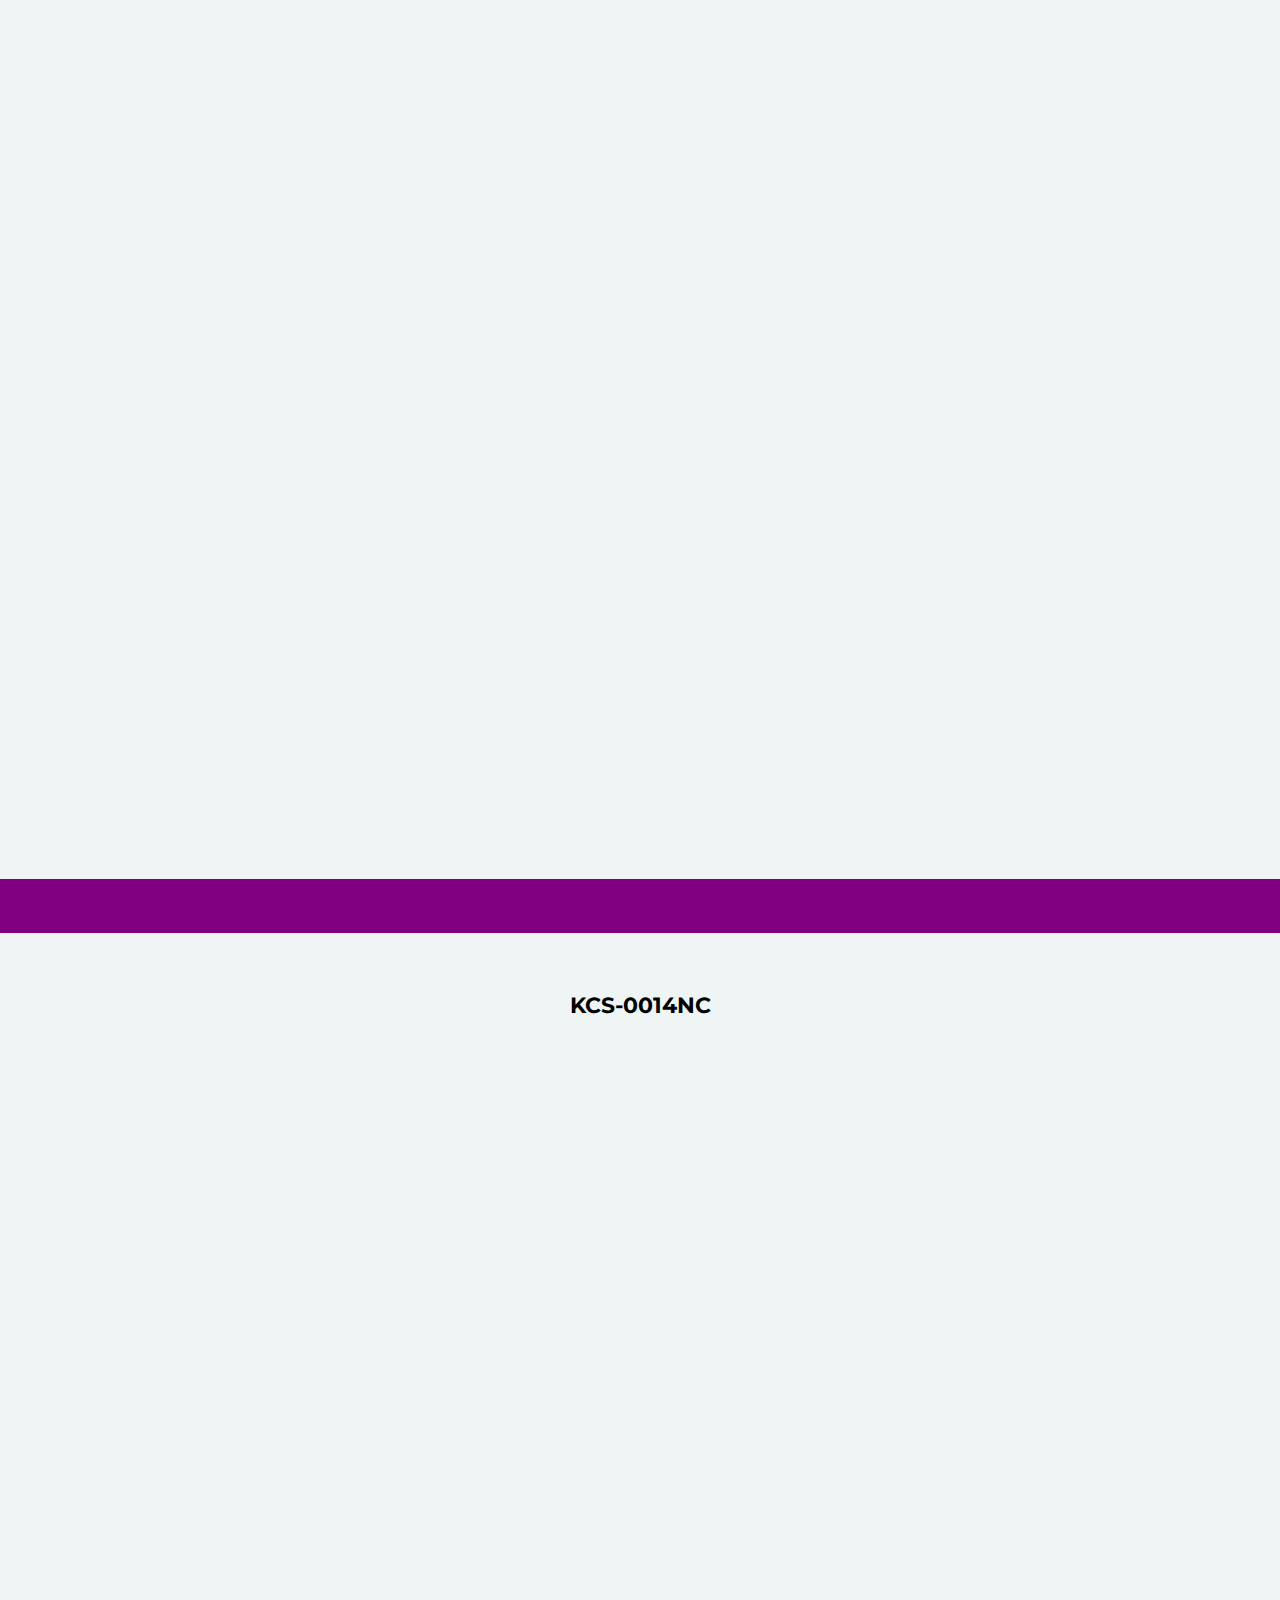
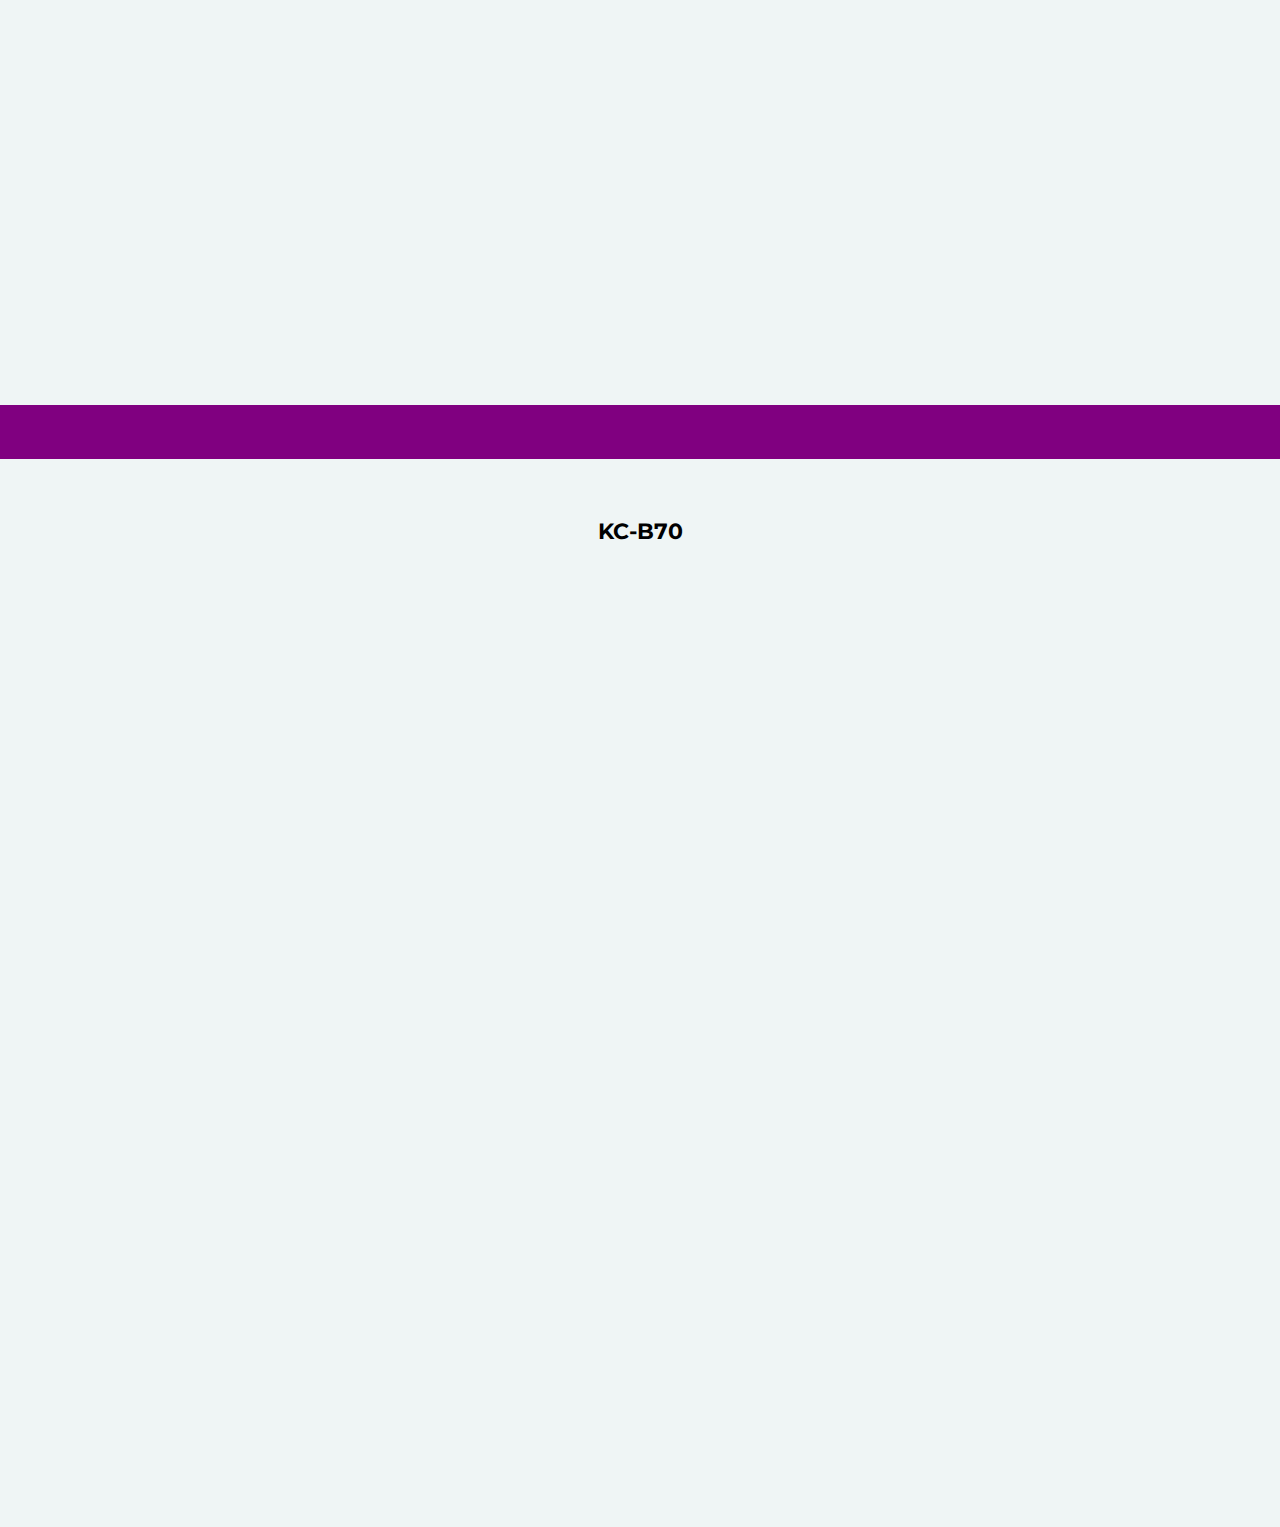
<file: contents/nonwovenPadData.html>
<!DOCTYPE html>
<html lang="en">

<head>
    <meta charset="utf-8">
    <title>KellerCo Optik & Electronik</title>
    <meta content="width=device-width, initial-scale=1.0" name="viewport">
    <meta name="description"
        content="MOVING FORWARD IN SURFACING TECHNOLOGY: We provide our customers with the best materials at the best value.">

    <!-- Favicons -->
    <link href="../img/kellerco-favicon.png" rel="icon">
    <link href="../img/apple-touch-kellerco_icon.png" rel="apple-touch-icon">

    <!-- Google Fonts -->
    <link
        href="https://fonts.googleapis.com/css?family=Montserrat:300,400,500,700|Open+Sans:300,300i,400,400i,700,700i|Open+Sans+Condensed:300,300i,700"
        rel="stylesheet">

    <!-- Bootstrap CSS File -->
    <link href="../lib/bootstrap/css/bootstrap.min.css" rel="stylesheet">

    <!-- Libraries CSS Files -->
    <link href="../lib/animate/animate.min.css" rel="stylesheet">
    <link href="../lib/font-awesome/css/font-awesome.min.css" rel="stylesheet">
    <link href="../lib/ionicons/css/ionicons.min.css" rel="stylesheet">

    <!-- Main Stylesheet File -->
    <link href="../css/style.css" rel="stylesheet">
</head>

<body class="paddingForMenu">

    <!--==========================
    Header
  ============================-->
    <header id="header">
        <div class="container">
            <div id="home-icon" class="pull-left">
                <h1><a href="../index.html#tableOfContents" class="scrollto"><i class="fa fa-home"></i></a></h1>
            </div>
            <nav id="nav-menu-container">
                <ul class="nav-menu">
                    <li class="menu-active"><a href="#KC900">KC900</a></li>
                    <li><a href="#KCS-4991">KCS-4991</a></li>
                    <li><a href="#KCS-0014NC">KCS-0014NC</a></li>
                    <li><a href="#KC-B70">KC-B70</a></li>
                </ul>
            </nav>
        </div>
    </header>

    <section id="KC900" class="products mt-5">
        <div class="features-row section-bg">
            <div class="container">
                <div class="row justify-content-center">
                    <div class="col-md-8">
                        <h2 class="text-center">NONWOVEN PAD DATA</h2>
                        <h2 class="text-center">KC 900/655-SP AND KC 900/955-SP</h2>
                        <div class="wow fadeInLeft">
                            <ul class="list-group list-group-flush">
                                <li class="list-group-item"><strong>PHYSICAL PROPERTIES</strong><br>Weight 540 g/m<sup>2</sup> (15.9 oz/y<sup>2</sup>) Nominal ~ Specific Gravity: 0.45 - 0.55 ~ Hardness: Shore A 85 - 95 Compressibility: 5 to 8%</li>
                                <li class="list-group-item"><strong>DESCRIPTION</strong> <br>Excellent quality hard polishing pad combining a proprietary Phenolic and Acrylic hard resin fiber hydro entangled nonwoven fabric.</li>
                                <li class="list-group-item"><strong>APPLICATION</strong><br>Use with deionized water, cerium, or other abrasive slurries including paste for polishing Sapphire, Silicon Wafers, ceramics (ULE/ Zerodur) and glass.</li>
                                <li class="list-group-item"><strong>DIMENSIONS</strong><br>Available in roll goods-maximum width 72 inches with a nominal roll length of 50 Linear Meters (55 Linear Yards) on a 6-inch ID core. Also available in sheet and disc from 4-inch to 54-inch diameter. Note: special packaging is required &#62; 36-inch diameter discs. Pressure Sensitive Adhesive (PSA) available upon request.</li>
                                <li class="list-group-item"><strong>THICKNESS</strong><br>KC 900/655 SP ~ 1.15 mm (0.0453"), KC 900/955 SP ~ 1.00 mm (0.3937")</li>
                            </ul>
                        </div>
                        <div class="wow fadeInRight text-center my-5">
                            <img src="../img/nonwovenPads.jpg" alt="nonwoven pads" class="img-fluid">
                        </div>
                    </div>
                </div>
            </div>
        </div>
    </section>

    <section id="KCS-4991" class="products mt-5">
        <div class="features-row section-bg">
            <div class="container">
                <div class="row justify-content-center">
                    <div class="col-md-8">
                        <h2 class="text-center">KCS-4991 REGULAR AND EMBOSSED</h2>
                        <div class="wow fadeInLeft">
                            <ul class="list-group list-group-flush">
                                <li class="list-group-item"><strong>PHYSICAL PROPERTIES</strong><br>Specific Gravity: 0.3 - 0.4 ~ Hardness: Shore A 70 - 80 ~ Compression: 5 to 15% ~ Glass Transition Temperature: &#60; -15°C</li>
                                <li class="list-group-item"><strong>DESCRIPTION</strong> <br>A durable plain or embossed nonwoven polishing pad with fast removal but not limited to hard materials. The pad is composed of (1) a top layer of a nonwoven texture fabric imbedded with a thermoset urethane and (2)  adding a supporting layer of a proprietary adhesive. This combination of materials eliminates the need for a sub-pad thereby allowing optimum performance using most common types of slurries ranging from low acidic to high alkaline solutions.</li>
                                <li class="list-group-item"><strong>APPLICATION</strong><br>Excellent for bulk removal and polishing assorted substrates including ceramics, glass, and silicon wafers. The embossed version has been approved for polishing ZnS and ZnSe. The addition of the diamond shaped embossing pattern improves flatness and reduces edge roll-off.</li>
                                <li class="list-group-item"><strong>DIMENSIONS</strong><br>Currently available in disc sizes from 4 to 30 inches. Sizes outside of the stated range may be available upon request. Pressure Sensitive Adhesive (PSA) is available upon request.</li>
                                <li class="list-group-item"><strong>THICKNESS</strong><br>1.524 mm (0.060") Nominal.</li>
                            </ul>
                        </div>
                        <div class="wow fadeInRight text-center my-5">
                            <img src="../img/KCS-4991-REG-EMB.jpg" alt="KCS-4991" class="img-fluid">
                        </div>
                    </div>
                </div>
            </div>
        </div>
    </section>

    <section id="KCS-0014NC" class="products mt-5">
        <div class="features-row section-bg">
            <div class="container">
                <div class="row justify-content-center">
                    <div class="col-md-8">
                        <h2 class="text-center">KCS-0014NC</h2>
                        <div class="wow fadeInLeft">
                            <ul class="list-group list-group-flush">
                                <li class="list-group-item"><strong>PHYSICAL PROPERTIES</strong><br>Weight: 600g/m<sup>2</sup> ~  Specific Gravity: 0.25 - 0.40 ~ Hardness: Shore A -35 to 50 ~ Compressibility: 5 to 25%</li>
                                <li class="list-group-item"><strong>DESCRIPTION</strong> <br>Proprietary fibers bondeed to a high loft and highly porous polishing cloth using needle point technology. The material can be buffed on one side.</li>
                                <li class="list-group-item"><strong>APPLICATION</strong><br>Combined with a polishing slurry or paste to polish glass (including panels), ceramics, and metal.</li>
                                <li class="list-group-item"><strong>DIMENSIONS</strong><br>Rolls and sheets up to 63 inches wide and disc sizes from 4 to 54-inch diameter. Pressure Sensitive Adhesive (PSA) or Plain Backing is available upon request.</li>
                                <li class="list-group-item"><strong>EMBOSSING</strong><br>Yes, a competitor's pattern can be matched or the customer's own specification.</li>
                                <li class="list-group-item"><strong>THICKNESS</strong><br>2.6 mm (0.102"), 5 mm (0.197"), and 6 mm (0.236").</li>
                            </ul>
                        </div>
                        <div class="wow fadeInRight text-center my-5">
                            <img src="../img/KCS-0014NC.jpg" alt="KCS-0014NC" class="img-fluid">
                        </div>
                    </div>
                </div>
            </div>
        </div>
    </section>

    <section id="KC-B70" class="products mt-5">
        <div class="features-row section-bg">
            <div class="container">
                <div class="row justify-content-center">
                    <div class="col-md-8">
                        <h2 class="text-center">KC-B70</h2>
                        <div class="wow fadeInLeft">
                            <ul class="list-group list-group-flush">
                                <li class="list-group-item"><strong>PHYSICAL PROPERTIES</strong><br>Area Weight: 580 - 680 g/m<sup>2</sup> ~ Hardness: Durometer - Shore D 35 to 50 ~ Compression: 15 - 20% ~ Thickness: 1.8 mm (0.071") Nominal.</li>
                                <li class="list-group-item"><strong>DESCRIPTION</strong> <br>KC-B70 is a black, buffed fibrous polishing pad consisting of a proprietary hydro-entangled nonwoven material filled with a soft resin. The material can be laminated with PSA (Pressure Sensitive Adhesive), a hot melt adhesive, and die-cut to a final pad configuration. Both sides of the KC-B70 are uniform in structure. Therefore, no buffing is required.</li>
                                <li class="list-group-item"><strong>APPLICATION</strong><br>Suggested, but not limited to, fine and final polishing of Ophthalmic Lenses, MEMS devices, Precistion Optics, and various metal alloy surfaces where a highly planarization surface is required. KC-B70 can be used with deionized water, abrasive slurries, or paste.</li>
                                <li class="list-group-item"><strong>DIMENSIONS</strong><br>KC-B70 is available in rolls 54" (1,371 mm) wide and 50 linear yards in length. Discs and other sizes are available.</li>
                            </ul>
                        </div>
                        <div class="wow fadeInRight text-center my-5">
                            <img src="../img/KC-B70.jpg" alt="KC-B70" class="img-fluid">
                        </div>
                    </div>
                </div>
            </div>
        </div>
    </section>

    <a href="#" class="back-to-top"><i class="fa fa-chevron-up"></i></a>

    <!-- JavaScript Libraries -->
    <script src="../lib/jquery/jquery.min.js"></script>
    <script src="../lib/jquery/jquery-migrate.min.js"></script>
    <script src="../lib/bootstrap/js/bootstrap.bundle.min.js"></script>
    <script src="../lib/easing/easing.min.js"></script>
    <script src="../lib/wow/wow.min.js"></script>
    <script src="../lib/superfish/hoverIntent.js"></script>
    <script src="../lib/superfish/superfish.min.js"></script>

    <!-- Template Main Javascript File -->
    <script src="../js/main.js"></script>

</body>

</html>
</file>
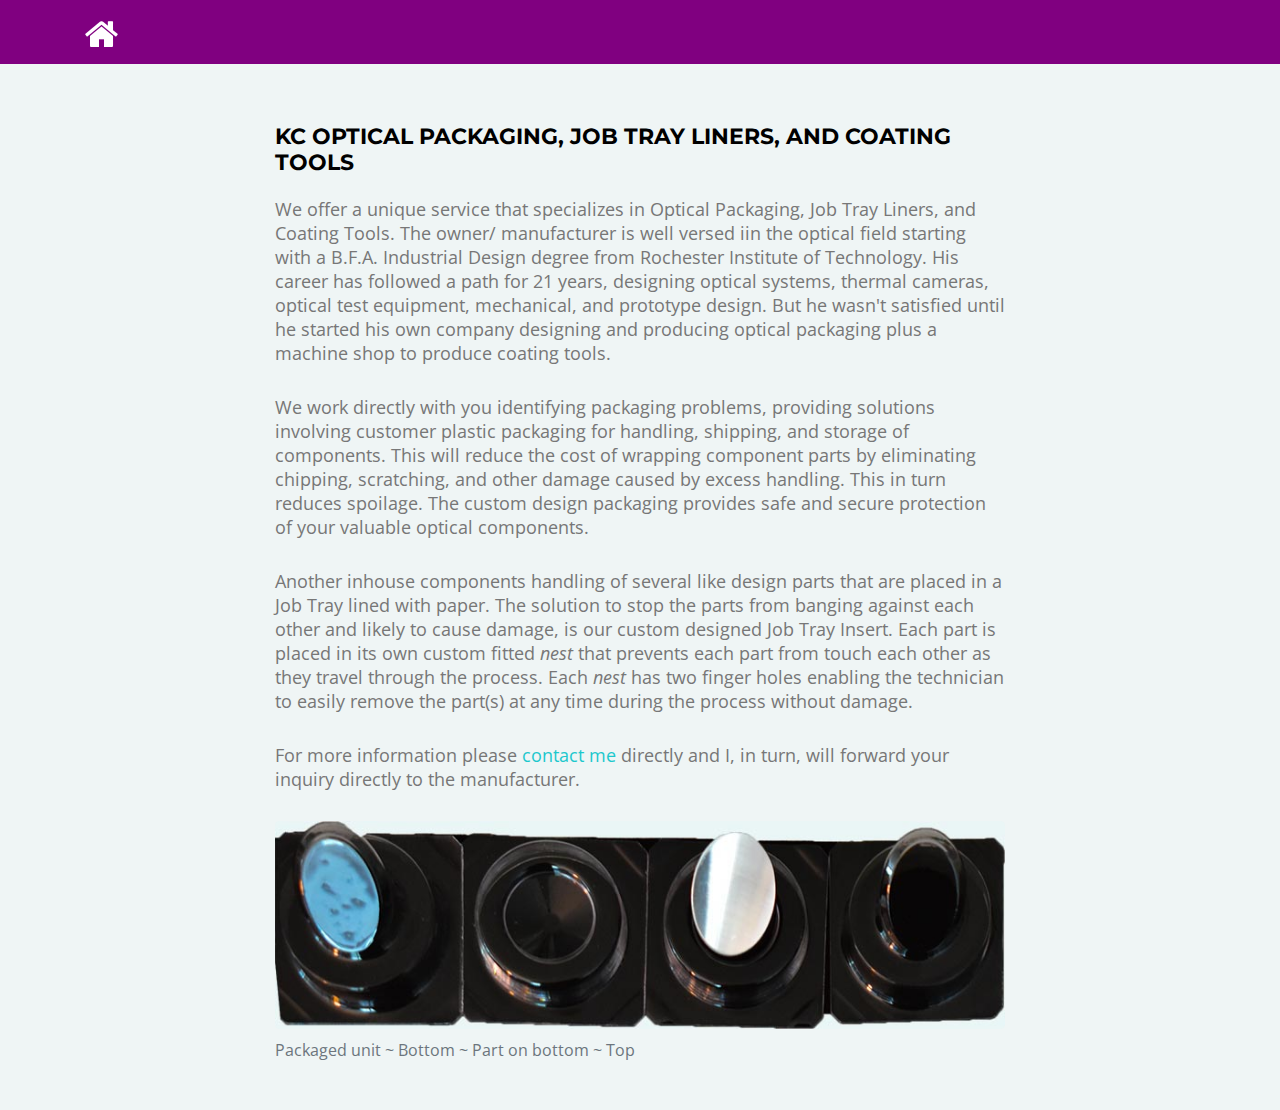
<file: contents/packaging.html>
<!DOCTYPE html>
<html lang="en">

<head>
    <meta charset="utf-8">
    <title>KellerCo Optik & Electronik</title>
    <meta content="width=device-width, initial-scale=1.0" name="viewport">
    <meta name="description"
        content="MOVING FORWARD IN SURFACING TECHNOLOGY: We provide our customers with the best materials at the best value.">

    <!-- Favicons -->
    <link href="../img/kellerco-favicon.png" rel="icon">
    <link href="../img/apple-touch-kellerco_icon.png" rel="apple-touch-icon">

    <!-- Google Fonts -->
    <link
        href="https://fonts.googleapis.com/css?family=Montserrat:300,400,500,700|Open+Sans:300,300i,400,400i,700,700i|Open+Sans+Condensed:300,300i,700"
        rel="stylesheet">

    <!-- Bootstrap CSS File -->
    <link href="../lib/bootstrap/css/bootstrap.min.css" rel="stylesheet">

    <!-- Libraries CSS Files -->
    <link href="../lib/animate/animate.min.css" rel="stylesheet">
    <link href="../lib/font-awesome/css/font-awesome.min.css" rel="stylesheet">
    <link href="../lib/ionicons/css/ionicons.min.css" rel="stylesheet">

    <!-- Main Stylesheet File -->
    <link href="../css/style.css" rel="stylesheet">
</head>

<body class="paddingForMenu">

    <!--==========================
    Header
  ============================-->

    <header id="header">
        <div class="container">
            <div id="home-icon" class="pull-left">
                <h1><a href="../index.html#tableOfContents" class="scrollto"><i class="fa fa-home"></i></a></h1>
            </div>
        </div>
    </header>

    <section class="products mt-5">
        <div class="features-row section-bg">
            <div class="container">
                <div class="row justify-content-center">
                    <div class="col-md-8">
                        <div class="wow fadeInLeft">

                            <h2>KC OPTICAL PACKAGING, JOB TRAY LINERS, AND COATING TOOLS</h2>

                            <p class="mt-3">We offer a unique service that specializes in Optical Packaging, Job Tray Liners, and Coating Tools. The owner/ manufacturer is well versed iin the optical field starting with a B.F.A. Industrial Design degree from Rochester Institute of Technology. His career has followed a path for 21 years, designing optical systems, thermal cameras, optical test equipment, mechanical, and prototype design. But he wasn't satisfied until he started his own company designing and producing optical packaging plus a machine shop to produce coating tools.</p>

                            <p>We work directly with you identifying packaging problems, providing solutions involving customer plastic packaging for handling, shipping, and storage of components.  This will reduce the cost of wrapping component parts by eliminating chipping, scratching, and other damage caused by excess handling. This in turn reduces spoilage. The custom design packaging provides safe and secure protection of your valuable optical components.</p>

                            <p>Another inhouse components handling of several like design parts that are placed in a Job Tray lined with paper. The solution to stop the parts from banging against each other and likely to cause damage, is our custom designed Job Tray Insert. Each part is placed in its own custom fitted <em>nest</em> that prevents each part from touch each other as they travel through the process. Each <em>nest</em> has two finger holes enabling the technician to easily remove the part(s) at any time during the process without damage.</p>

                            <p>For more information please <a href="../index.html#contact">contact me</a> directly and I, in turn, will forward your inquiry directly to the manufacturer.</p>

                            <figure class="figure">
                                <img src="../img/packaging.jpg" class="figure-img img-fluid rounded" alt="packaging">
                                <figcaption class="figure-caption">Packaged unit ~ Bottom ~ Part on bottom ~  Top</figcaption>
                            </figure>

                        </div>
                    </div>
                </div>
            </div>
        </div>

    </section>

    <a href="#" class="back-to-top"><i class="fa fa-chevron-up"></i></a>

    <!-- JavaScript Libraries -->
    <script src="../lib/jquery/jquery.min.js"></script>
    <script src="../lib/jquery/jquery-migrate.min.js"></script>
    <script src="../lib/bootstrap/js/bootstrap.bundle.min.js"></script>
    <script src="../lib/easing/easing.min.js"></script>
    <script src="../lib/wow/wow.min.js"></script>
    <script src="../lib/superfish/hoverIntent.js"></script>
    <script src="../lib/superfish/superfish.min.js"></script>

    <!-- Template Main Javascript File -->
    <script src="../js/main.js"></script>

</body>

</html>
</file>
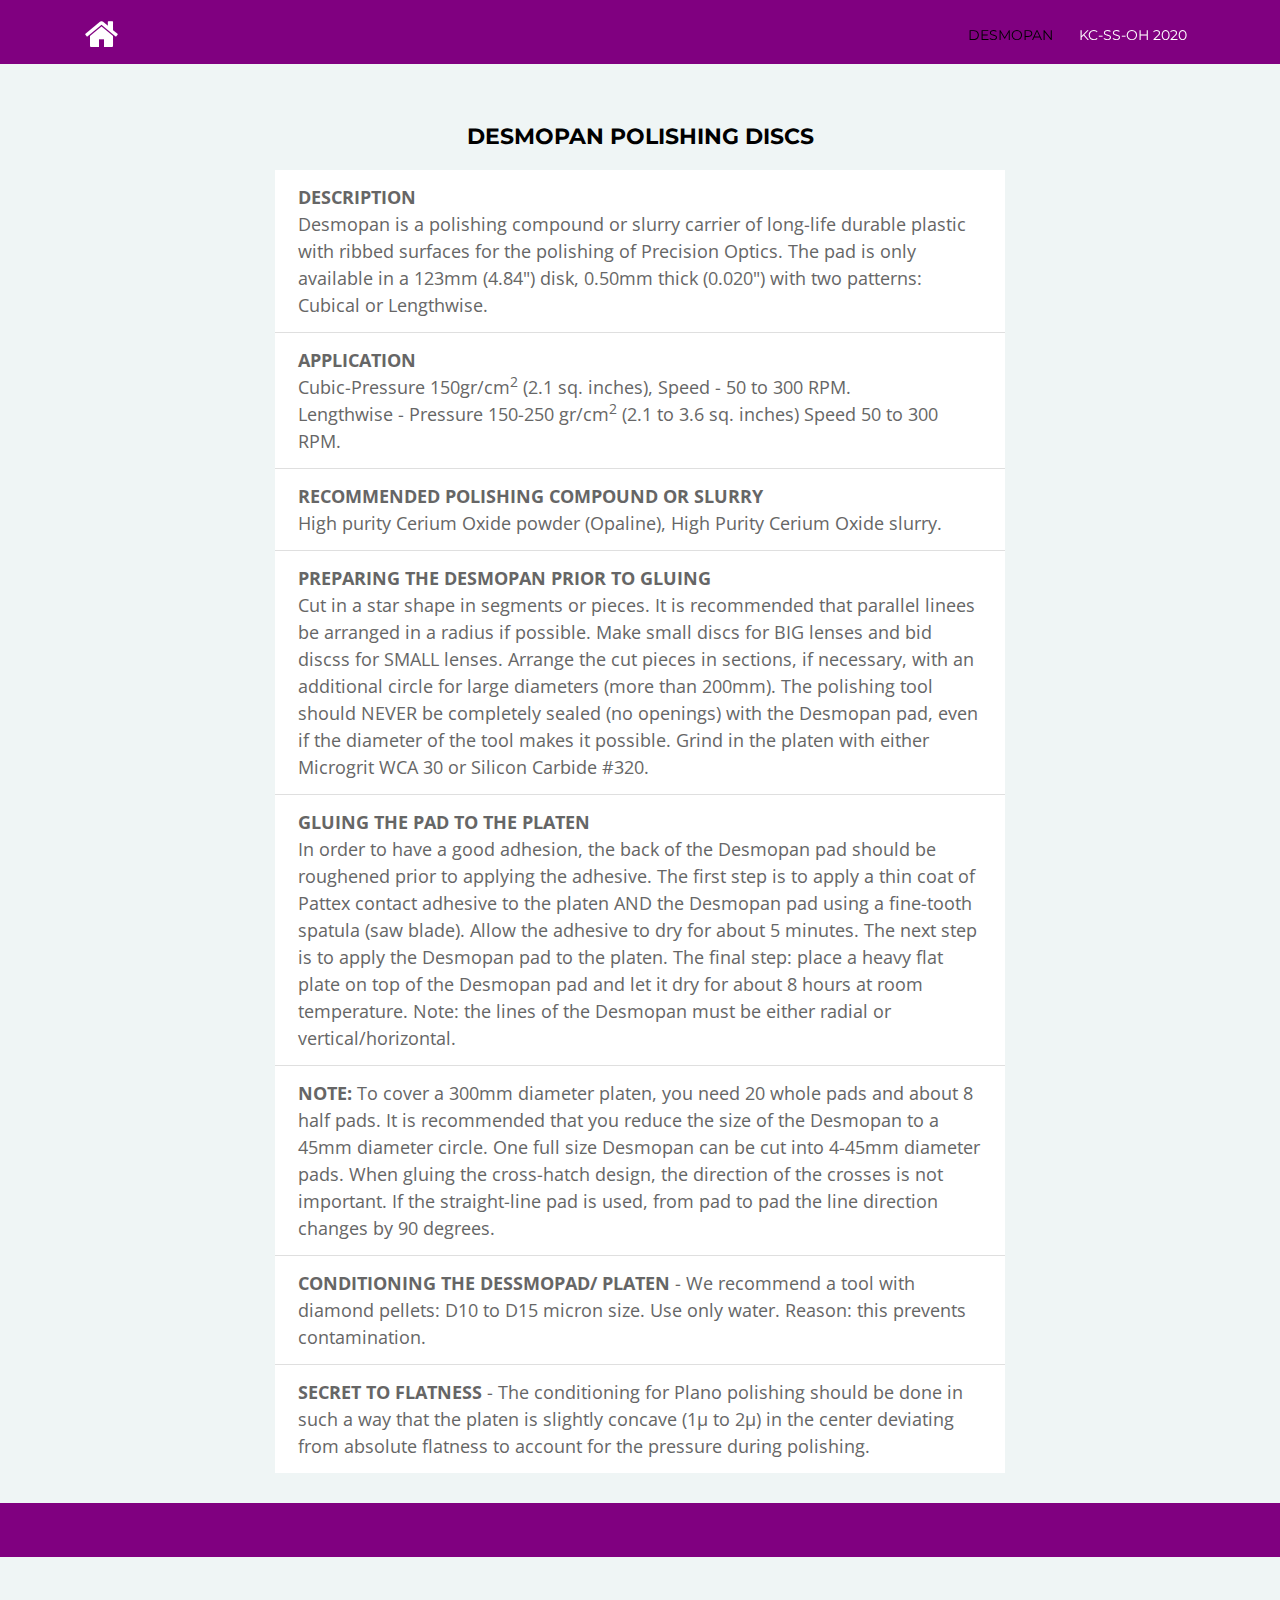
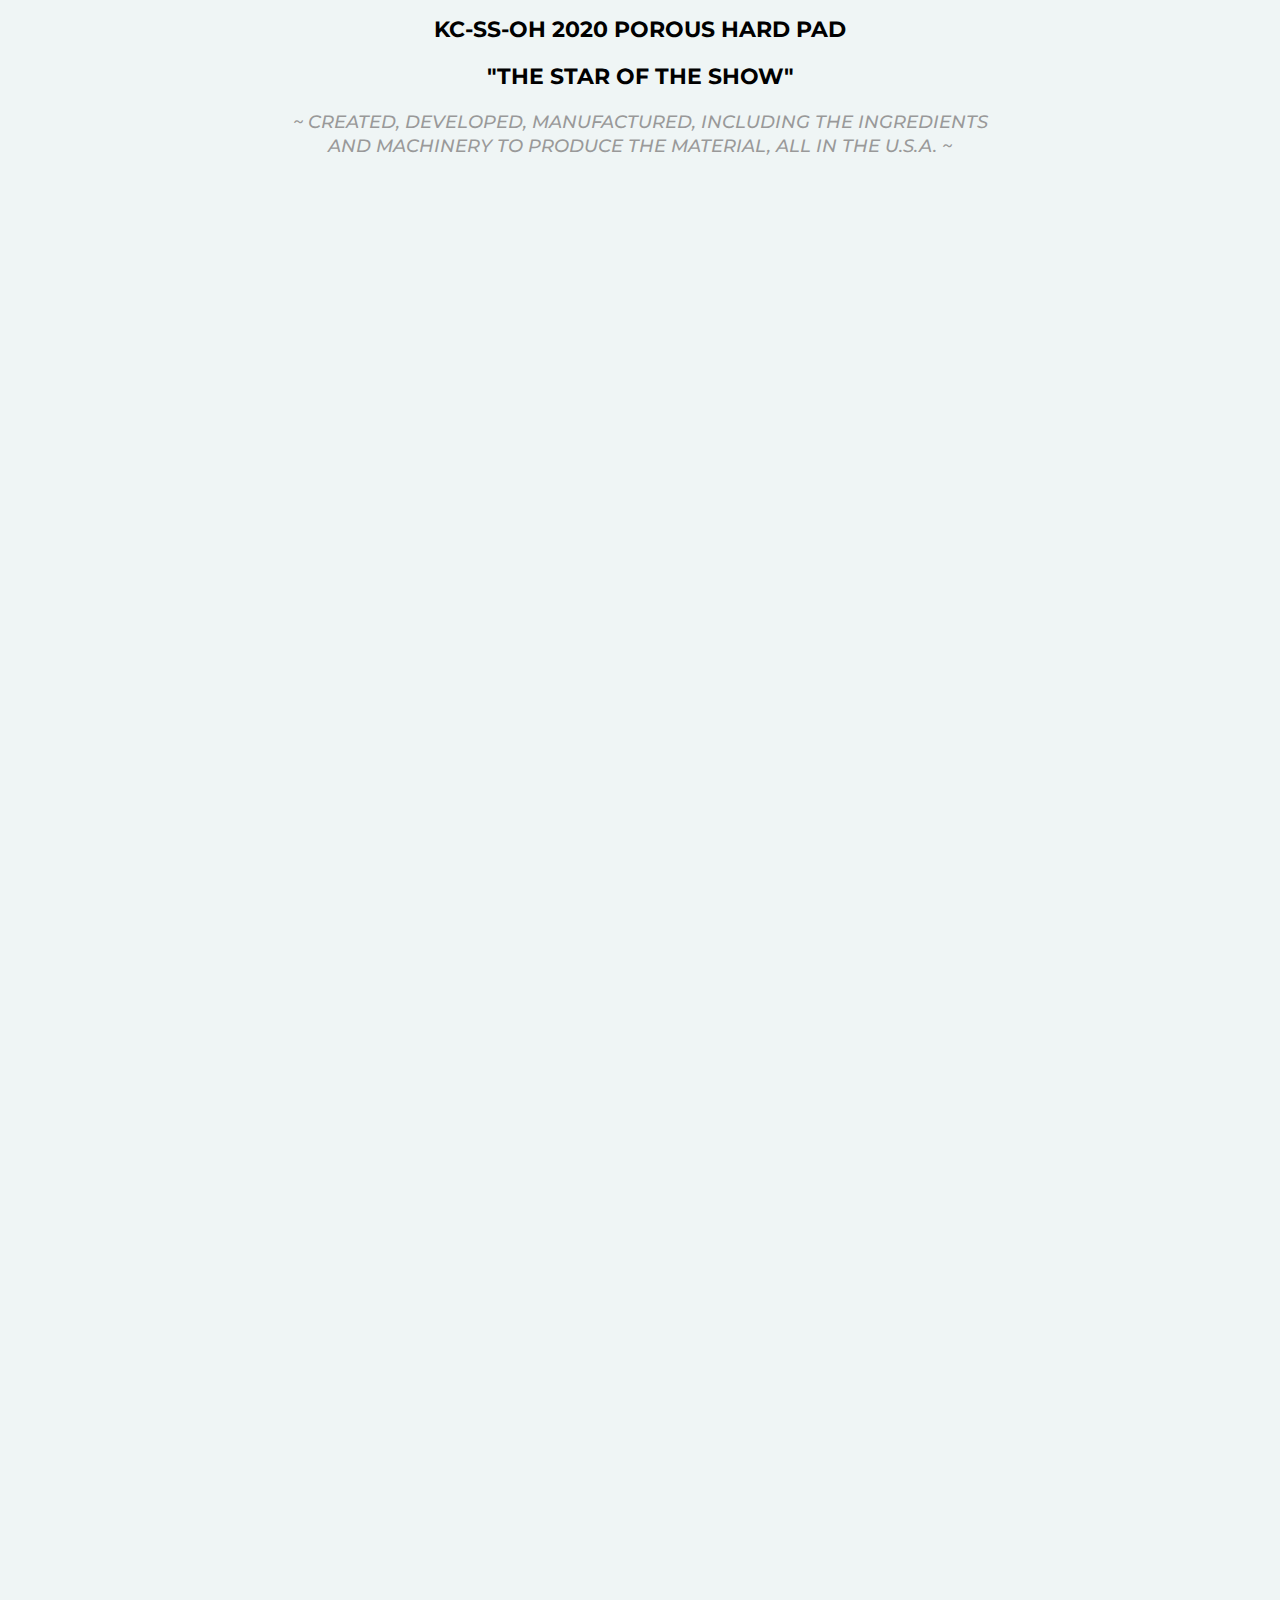
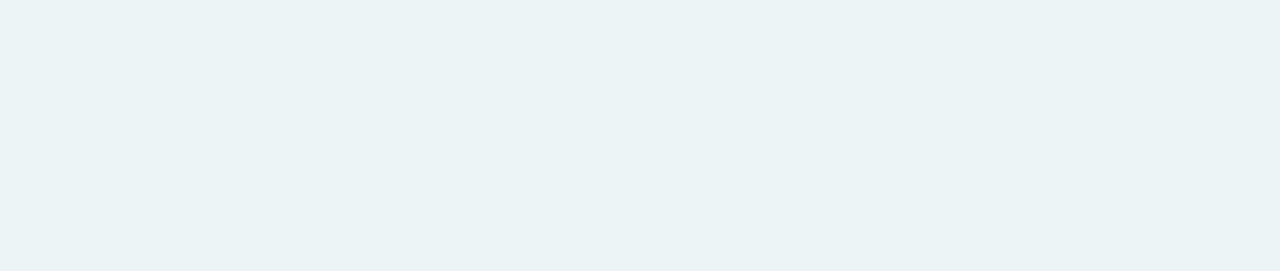
<file: contents/specialtyPads.html>
<!DOCTYPE html>
<html lang="en">

<head>
    <meta charset="utf-8">
    <title>KellerCo Optik & Electronik</title>
    <meta content="width=device-width, initial-scale=1.0" name="viewport">
    <meta name="description"
        content="MOVING FORWARD IN SURFACING TECHNOLOGY: We provide our customers with the best materials at the best value.">

    <!-- Favicons -->
    <link href="../img/kellerco-favicon.png" rel="icon">
    <link href="../img/apple-touch-kellerco_icon.png" rel="apple-touch-icon">

    <!-- Google Fonts -->
    <link
        href="https://fonts.googleapis.com/css?family=Montserrat:300,400,500,700|Open+Sans:300,300i,400,400i,700,700i|Open+Sans+Condensed:300,300i,700"
        rel="stylesheet">

    <!-- Bootstrap CSS File -->
    <link href="../lib/bootstrap/css/bootstrap.min.css" rel="stylesheet">

    <!-- Libraries CSS Files -->
    <link href="../lib/animate/animate.min.css" rel="stylesheet">
    <link href="../lib/font-awesome/css/font-awesome.min.css" rel="stylesheet">
    <link href="../lib/ionicons/css/ionicons.min.css" rel="stylesheet">

    <!-- Main Stylesheet File -->
    <link href="../css/style.css" rel="stylesheet">
</head>

<body class="paddingForMenu">

    <!--==========================
    Header
  ============================-->

    <header id="header">
        <div class="container">
            <div id="home-icon" class="pull-left">
                <h1><a href="../index.html#tableOfContents" class="scrollto"><i class="fa fa-home"></i></a></h1>
            </div>
            <nav id="nav-menu-container">
                <ul class="nav-menu">
                    <li class="menu-active"><a href="#desmopan">DESMOPAN</a></li>
                    <li><a href="#KC-SS-OH">KC-SS-OH 2020</a></li>
                </ul>
            </nav>
        </div>
    </header>

    <section id="desmopan" class="products mt-5">
        <div class="features-row section-bg">
            <div class="container">
                <div class="row justify-content-center">
                    <div class="col-md-8">
                        <h2 class="text-center">DESMOPAN POLISHING DISCS</h2>
                        <div class="wow fadeInLeft">
                            <ul class="list-group list-group-flush">
                                <li class="list-group-item"><strong>DESCRIPTION</strong><br>Desmopan is a polishing compound or slurry carrier of long-life durable plastic with ribbed surfaces for the polishing of Precision Optics. The pad is only available in a 123mm (4.84") disk, 0.50mm thick (0.020") with two patterns: Cubical or Lengthwise.</li>
                                <li class="list-group-item"><strong>APPLICATION</strong> <br>Cubic-Pressure 150gr/cm<sup>2</sup> (2.1 sq. inches), Speed - 50 to 300 RPM.<br> 
                                Lengthwise - Pressure 150-250 gr/cm<sup>2</sup> (2.1 to 3.6 sq. inches) Speed  50 to 300 RPM.</li>
                                <li class="list-group-item"><strong>RECOMMENDED POLISHING COMPOUND OR SLURRY</strong><br>High purity Cerium Oxide powder (Opaline), High Purity Cerium Oxide slurry.</li>
                                <li class="list-group-item"><strong>PREPARING THE DESMOPAN PRIOR TO GLUING</strong><br>Cut in a star shape in segments or pieces. It is recommended that parallel linees be arranged in a radius if possible. Make small discs for BIG lenses and bid discss for SMALL lenses. Arrange the cut pieces in sections, if necessary, with an additional circle for large diameters  (more than 200mm). The polishing tool should NEVER be completely sealed (no openings) with the Desmopan pad, even if the diameter of the tool makes it possible. Grind in the platen with either Microgrit WCA 30 or Silicon Carbide #320.</li>
                                <li class="list-group-item"><strong>GLUING THE PAD TO  THE PLATEN</strong><br>In order  to have a good adhesion, the back of the Desmopan pad should be roughened prior to  applying the adhesive. The first step is to apply a thin coat of Pattex contact adhesive to the platen AND the Desmopan pad using a fine-tooth spatula (saw blade). Allow the  adhesive to dry for about 5 minutes. The next step is to apply the Desmopan pad to the platen. The final step: place a heavy flat plate on top of the Desmopan pad and let it dry  for about 8 hours at room temperature. Note: the lines of the Desmopan must be either radial or vertical/horizontal.</li>
                                <li class="list-group-item"><strong>NOTE:</strong> To cover a 300mm diameter platen, you need 20 whole pads and about 8 half pads. It is recommended that you reduce the size of the Desmopan to a 45mm diameter circle. One  full size Desmopan can be cut into 4-45mm diameter pads. When gluing the cross-hatch design, the direction of the crosses is not important. If the straight-line pad is used, from pad to pad the line direction changes by 90 degrees.</li>
                                <li class="list-group-item"><strong>CONDITIONING THE DESSMOPAD/ PLATEN</strong> - We recommend a tool with diamond pellets: D10 to D15 micron size.  Use only water. Reason: this prevents contamination.</li>
                                <li class="list-group-item"><strong>SECRET TO FLATNESS</strong> - The conditioning for Plano polishing should be done in such a way that the platen is slightly concave (1µ to 2µ) in the center deviating from absolute flatness to account for the pressure during polishing.</li>
                            </ul>
                        </div>
                    </div>
                </div>
            </div>
        </div>
    </section>

    <section id="KC-SS-OH" class="products mt-5">
        <div class="features-row section-bg">
            <div class="container">
                <div class="row justify-content-center">
                    <div class="col-md-8">
                        <h2 class="text-center">KC-SS-OH 2020 POROUS HARD PAD</h2>
                        <h2 class="text-center">"THE STAR OF THE SHOW"</h2>
                        <h3 class="text-center">~ CREATED, DEVELOPED, MANUFACTURED, INCLUDING THE INGREDIENTS AND MACHINERY
                            TO
                            PRODUCE THE MATERIAL, ALL IN THE U.S.A. ~</h3>
                        <div class="wow fadeInRight">
                            <ul class="list-group list-group-flush">
                                <li class="list-group-item"><strong>DESCRIPTION</strong><br> A hard, porous poromeric
                                    polyamide CMP (Chemical-Mechanical Planarization) pad for planarizing and polishing
                                    hard, rigid semiconductor and IC wafers, MEME and various hard material substrates,
                                    including Aluminum, Copper, ILD, Polysilicon, Silicon Oxide, and Tungsten.</li>
                                <li class="list-group-item"><strong>MATERIALS OF CONSTRUCTION</strong><br>The KC-SS-OH 2020
                                    pad consists of 2 layers.
                                    <ul class="list-group list-group-flush">
                                        <li class="list-group-item">1. &nbsp;A hard, porous, Polyamide TOP layer for
                                            planarization and polishing. The TOP layer is comprised of discrete repeatiing
                                            units of the same configuratiion and structural properties and a proprietary
                                            design of uniform pore size and shape distributed evenly within the layer.</li>
                                        <li class="list-group-item">2. &nbsp; A hard, solid, non-porous Polyamide BOTTOM
                                            layer formed in continuum with the TOP layer. The BOTTOM layer is comprised of a
                                            continuous sheet support for the TOP layer.</li>
                                        <li class="list-group-item">3. &nbsp; Both the TOP and BOTTOM layers are formed in
                                            one manufacturing operation.</li>
                                        <li class="list-group-item">4. &nbsp; A sub-pad comprised of a compressible material
                                            such as a nonwoven fabric or urethane/ PL foam may be added to the BOTTOM layer
                                            upon request.</li>
                                        <li class="list-group-item">5. &nbsp; All finished pads are fitted with a specialty
                                            Pressure Sensitive Adhesive (PSA) to the BOTTOM layer for adhering the pad to
                                            the polishing tool during planarization and polishing.</li>
                                        <li class="list-group-item">6. &nbsp; The KC-SS-OH 2020 accepts both Basic and
                                            Acidic slurries.</li>
                                    </ul>
                                </li>
                                <li class="list-group-item"><strong>SURFACE FEATURES</strong><br> Upon request, the
                                    polishing surface of the TOP layer can be textured to a specific roughness (Ra) and may
                                    be further grooved or perforated to enhance planarization and polishing.</li>
                                <li class="list-group-item"><strong>PRODUCT SIZE</strong><br> 20" X 20" square or 20"
                                    diameter discs.</li>
                                <li class="list-group-item"><strong>TYPICAL PHYSICAL PROPERTIES</strong><br>
                                    <ul class="list-group list-group-flush">
                                        <li class="list-group-item">Specific Gravity: ca. 0.93 g/cm<sup>3</sup> (58lb/
                                            ft<sup>3</sup> EOS method)</li>
                                        <li class="list-group-item">Hardness: ca. 75 Durometer Shore D (ASTM D2240)</li>
                                        <li class="list-group-item">Compressibility: &#60; -1.5%</li>
                                        <li class="list-group-item">Thickness: TOP layer ca. 70 mil. ~ BOTTOM layer ca. 50
                                            mil.</li>
                                        <li class="list-group-item">Flexural Modulus: ca. 1500 MPa (EN ISO 178): 217 ksi
                                            (ASTM D790)</li>
                                        <li class="list-group-item">Vicat Softening Temperature B/50: ca. 163°C (EN ISO
                                            306): 325°F (ASTM D1525)</li>
                                    </ul>
                                </li>
                                <li class="list-group-item"><strong>CERTIFICATE OF ANALYSIS</strong><br> To be included in
                                    every production campaign lot and shipment.</li>
                                <li class="list-group-item"><strong>NOTE</strong><br> The physical propertiies given above
                                    are not to be taken as part of the product specifications.</li>
                            </ul>
    
                        </div>
                    </div>
                </div>
            </div>
        </div>
    
    </section>

    <a href="#" class="back-to-top"><i class="fa fa-chevron-up"></i></a>

    <!-- JavaScript Libraries -->
    <script src="../lib/jquery/jquery.min.js"></script>
    <script src="../lib/jquery/jquery-migrate.min.js"></script>
    <script src="../lib/bootstrap/js/bootstrap.bundle.min.js"></script>
    <script src="../lib/easing/easing.min.js"></script>
    <script src="../lib/wow/wow.min.js"></script>
    <script src="../lib/superfish/hoverIntent.js"></script>
    <script src="../lib/superfish/superfish.min.js"></script>

    <!-- Template Main Javascript File -->
    <script src="../js/main.js"></script>

</body>

</html>
</file>
<file: css/style.css>
/*--------------------------------------------------------------
# General
--------------------------------------------------------------*/
html {
  font-size: 18px;
}

body {
  background: #fff;
  color: #666666;
  font-family: "Open Sans", sans-serif;
  overflow-x: hidden;
}

a {
  color: #1dc8cd;
  transition: 0.5s;
}

a:hover,
a:active,
a:focus {
  color: #1dc9ce;
  outline: none;
  text-decoration: none;
}

p {
  padding: 0;
  margin: 0 0 30px 0;
}

h1,
h2,
h3,
h4,
h5,
h6 {
  font-family: "Montserrat", sans-serif;
  font-weight: 400;
  margin: 0 0 20px 0;
  padding: 0;
}

/* Back to top button */

.back-to-top {
  position: fixed;
  display: none;
  background: linear-gradient(45deg, #1de099, #1dc8cd);
  color: #fff;
  padding: 2px 20px 8px 20px;
  font-size: 16px;
  border-radius: 4px 4px 0 0;
  right: 15px;
  bottom: 0;
  transition: none;
}

.back-to-top:focus {
  background: linear-gradient(45deg, #1de099, #1dc8cd);
  color: #fff;
  outline: none;
}

.back-to-top:hover {
  background: #1dc8cd;
  color: #fff;
}

/*--------------------------------------------------------------
# Header
--------------------------------------------------------------*/

#header {
  padding: 20px 0;
  height: 92px;
  position: fixed;
  left: 0;
  top: 0;
  right: 0;
  transition: all 0.5s;
  z-index: 997;
}

#header #logo {
  float: left;
  position: fixed;
  display: none;
}

#header #home-icon h1 {
  font-size: 36px;
  margin: -4px 0 0 0;
  line-height: 1;
}

#header #home-icon h1 a,
#header #home-icon h1 a:hover {
  color: #fff;
}

#header #logo img {
  padding: 0;
  margin: 0;
}

#header.header-fixed {
  background: linear-gradient(45deg, #1de099, #1dc8cd);
  padding: 20px 0;
  height: 72px;
  transition: all 0.5s;
}

/*--------------------------------------------------------------
# Intro Section
--------------------------------------------------------------*/

#intro {
  width: 100%;
  height: 100vh;
  background: linear-gradient(45deg, rgba(91, 133, 117, 0.6), rgba(29, 200, 205, 0.6)), url("../img/intro-bg.jpg") center top no-repeat;
  background-size: cover;
  position: relative;
}

#intro .intro-text {
  position: absolute;
  left: 0;
  top: 60px;
  right: 0;
  height: calc(50% - 60px);
  display: -webkit-box;
  display: -webkit-flex;
  display: -ms-flexbox;
  display: flex;
  -webkit-box-align: center;
  -webkit-align-items: center;
  -ms-flex-align: center;
  align-items: center;
  -webkit-box-pack: center;
  -webkit-justify-content: center;
  -ms-flex-pack: center;
  justify-content: center;
  text-align: center;
  -webkit-box-orient: vertical;
  -webkit-box-direction: normal;
  -webkit-flex-direction: column;
  -ms-flex-direction: column;
  flex-direction: column;
}

#intro h2 {
  margin: 30px 0 10px 0;
  padding: 0 15px;
  font-size: 48px;
  font-weight: 400;
  line-height: 56px;
  color: #fff;
}

#intro p {
  color: #fff;
  margin-bottom: 20px;
  padding: 0 15px;
  font-size: 24px;
}

#intro .btn-get-started {
  font-family: "Montserrat", sans-serif;
  font-weight: 400;
  font-size: 16px;
  letter-spacing: 1px;
  display: inline-block;
  padding: 8px 28px;
  border-radius: 50px;
  transition: 0.5s;
  margin: 10px;
  border: 2px solid #fff;
  color: #fff;
}

#intro .btn-get-started:hover {
  color: #1dc8cd;
  background: #fff;
}

#intro .intro-screens {
  position: absolute;
  left: 0;
  right: 0;
  bottom: 0;
  overflow: hidden;
  text-align: center;
  width: 100%;
  height: 50%;
}

#intro .intro-screens img {
  box-shadow: 0px -2px 19px 4px rgba(0, 0, 0, 0.29);
}

#intro .intro-screens .intro-screen-1 {
  position: absolute;
  z-index: 30;
  left: calc(50% + 54px);
  bottom: 0;
  top: 30px;
}

#intro .intro-screens .intro-screen-2 {
  position: absolute;
  z-index: 20;
  left: calc(50% - 154px);
  bottom: 0;
  top: 90px;
}

#intro .intro-screens .intro-screen-3 {
  position: absolute;
  z-index: 10;
  left: calc(50% - 374px);
  bottom: 0;
  top: 150px;
}

/*--------------------------------------------------------------
# Navigation Menu
--------------------------------------------------------------*/

/* Nav Menu Essentials */

.nav-menu,
.nav-menu * {
  margin: 0;
  padding: 0;
  list-style: none;
}

.nav-menu ul {
  position: absolute;
  display: none;
  top: 100%;
  left: 0;
  z-index: 99;
}

.nav-menu li {
  position: relative;
  white-space: nowrap;
}

.nav-menu > li {
  float: left;
}

.nav-menu li:hover > ul,
.nav-menu li.sfHover > ul {
  display: block;
}

.nav-menu ul ul {
  top: 0;
  left: 100%;
}

.nav-menu ul li {
  min-width: 180px;
}

/* Nav Menu Arrows */

.sf-arrows .sf-with-ul {
  padding-left: 30px;
}

.sf-arrows .sf-with-ul:after {
  content: "\f107";
  position: absolute;
  left: 15px;
  font-family: FontAwesome;
  font-style: normal;
  font-weight: normal;
}

.sf-arrows ul .sf-with-ul:after {
  content: "\f104";
}

/* Nav Meu Container */

#nav-menu-container {
  float: right;
  margin: 0;
}

/* Nav Meu Styling */

.nav-menu a {
  padding: 0 8px 10px 8px;
  text-decoration: none;
  display: inline-block;
  color: #fff;
  font-family: "Montserrat", sans-serif;
  font-weight: 400;
  font-size: 14px;
  outline: none;
}

.nav-menu > li {
  margin-left: 10px;
}

.nav-menu ul {
  margin: 4px 0 0 0;
  padding: 10px;
  box-shadow: 0px 0px 30px rgba(127, 137, 161, 0.25);
  background: #fff;
}

.nav-menu ul li {
  transition: 0.3s;
}

.nav-menu ul li a {
  padding: 10px;
  color: #333;
  transition: 0.3s;
  display: block;
  font-size: 13px;
  text-transform: none;
}

.nav-menu ul li:hover > a {
  color: #1dc8cd;
}

.nav-menu .menu-active a {
  color: #000000;
}

.nav-menu ul ul {
  margin: 0;
}

/* Mobile Nav Toggle */

#mobile-nav-toggle {
  position: fixed;
  right: 0;
  top: 0;
  z-index: 999;
  margin: 20px 20px 0 0;
  border: 0;
  background: none;
  font-size: 24px;
  display: none;
  transition: all 0.4s;
  outline: none;
  cursor: pointer;
}

#mobile-nav-toggle i {
  color: #fff;
}

/* Mobile Nav Styling */

#mobile-nav {
  position: fixed;
  top: 0;
  padding-top: 18px;
  bottom: 0;
  z-index: 998;
  background: rgba(52, 59, 64, 0.9);
  left: -260px;
  width: 260px;
  overflow-y: auto;
  transition: 0.4s;
}

#mobile-nav ul {
  padding: 0;
  margin: 0;
  list-style: none;
}

#mobile-nav ul li {
  position: relative;
}

#mobile-nav ul li a {
  color: #fff;
  font-size: 16px;
  overflow: hidden;
  padding: 10px 22px 10px 15px;
  position: relative;
  text-decoration: none;
  width: 100%;
  display: block;
  outline: none;
}

#mobile-nav ul li a:hover {
  color: #fff;
}

#mobile-nav ul li li {
  padding-left: 30px;
}

#mobile-nav ul .menu-has-children i {
  position: absolute;
  right: 0;
  z-index: 99;
  padding: 15px;
  cursor: pointer;
  color: #fff;
}

#mobile-nav ul .menu-has-children i.fa-chevron-up {
  color: #1dc8cd;
}

#mobile-nav ul .menu-item-active {
  color: #1dc8cd;
}

#mobile-body-overly {
  width: 100%;
  height: 100%;
  z-index: 997;
  top: 0;
  left: 0;
  position: fixed;
  background: rgba(52, 59, 64, 0.9);
  display: none;
}

/* Mobile Nav body classes */

body.mobile-nav-active {
  overflow: hidden;
}

body.mobile-nav-active #mobile-nav {
  left: 0;
}

body.mobile-nav-active #mobile-nav-toggle {
  color: #fff;
}

/*--------------------------------------------------------------
# Sections
--------------------------------------------------------------*/

/* Sections Header
--------------------------------*/

.section-header .section-title {
  color: #111;
  text-align: center;
  font-weight: 400;
}

.section-header .section-description {
  text-align: center;
  padding-bottom: 40px;
  color: #777;
  font-style: italic;
}

.section-header .section-divider {
  display: block;
  width: 60px;
  height: 3px;
  background: #1dc8cd;
  background: linear-gradient(0deg, #1dc8cd 0%, #55fabe 100%);
  margin: 0 auto;
  margin-bottom: 20px;
}

/* Section with background
--------------------------------*/

.section-bg {
  background: #eff5f5;
}

/* tableOfContents Section
--------------------------------*/
#tableOfContents {
  padding: 60px 0;
}

#tableOfContents a.dropdown-item {
  color: #1dc8cd;
}

#tableOfContents a.dropdown-item:hover {
  color: purple;
}

#horiba-anchor:hover {
  text-decoration: underline;
}

/* About Us Section
--------------------------------*/

#about {
  padding: 60px 0;
  overflow: hidden;
}

#about .about-img {
  height: 510px;
  overflow: hidden;
}

#about .about-img img {
  margin-left: -15px;
  max-width: 100%;
}

#about .content .h2 {
  color: #333;
  font-weight: 300;
  font-size: 24px;
}

#about .content h3 {
  color: #777;
  font-weight: 300;
  font-size: 18px;
  line-height: 26px;
  font-style: italic;
}

#about .content p {
  line-height: 26px;
}

#about .content p:last-child {
  margin-bottom: 0;
}

#about .content i {
  font-size: 20px;
  padding-right: 4px;
  color: #1dc8cd;
}

#about .content ul {
  list-style: none;
  padding: 0;
}

#about .content ul li {
  padding-bottom: 10px;
}


/* Products and Features styling
--------------------------------*/

.products {
  overflow: hidden;
}

.products .features-row {
  padding: 60px 0 30px 0;
}

.products h2 {
  font-size: 22px;
  font-weight: 700;
  color: #000;
}

.products h3 {
  font-size: 18px;
  line-height: 24px;
  font-weight: 500;
  font-style: italic;
  color: #999;
}

.products p {
  line-height: 24px;
  color: #777;
  margin-bottom: 30px;
}

.products i {
  color: #666666;
  font-size: 64px;
  transition: 0.5s;
  float: left;
  padding: 0 15px 0px 0;
  line-height: 1;
}

.products i:before {
  background: #1dc8cd;
  background: linear-gradient(45deg, #1dc8cd 0%, #55fabe 100%);
  background-clip: border-box;
  -webkit-background-clip: text;
  -webkit-text-fill-color: transparent;
}

.products .advanced-feature-img-right {
  max-width: 100%;
  float: right;
  padding: 0 0 30px 30px;
}

.products .advanced-feature-img-left {
  max-width: 100%;
  float: left;
  padding: 0 30px 30px 0;
}

/* Call To Action Section
--------------------------------*/

#call-to-action {
  overflow: hidden;
  background: linear-gradient(rgba(29, 200, 205, 0.65), rgba(29, 205, 89, 0.2)), url(../img/call-to-action-bg.jpg) fixed center center;
  background-size: cover;
  padding: 80px 0;
}

@media (max-width: 1025px) {
    #call-to-action:before {
    content: "";
    display: block;
    position: fixed;
    left: 0;
    top: 60px;
    width: 100%;
    height: 100%;
    z-index: -10;
    background: linear-gradient(rgba(191, 55, 1, 0.3), rgba(191, 55, 1, 0.3)), url("../img/call-to-action-bg.jpg") no-repeat center center;
    -webkit-background-size: cover;
    -moz-background-size: cover;
    -o-background-size: cover;
    background-size: cover;
  }
  #call-to-action {
    background: none;
  }
  #contact {
    background: #fff;
  }
}

#call-to-action .cta-title {
  color: #fff;
  font-size: 28px;
  font-weight: 700;
}

#call-to-action .cta-text {
  color: #fff;
}

#call-to-action .cta-btn {
  font-family: "Montserrat", sans-serif;
  font-weight: 500;
  font-size: 16px;
  letter-spacing: 1px;
  display: inline-block;
  padding: 8px 30px;
  border-radius: 25px;
  transition: background 0.5s;
  margin: 10px;
  border: 2px solid #fff;
  color: #fff;
}

#call-to-action .cta-btn:hover {
  background: #1dc8cd;
  border: 2px solid #1dc8cd;
}


/* Contact Section
--------------------------------*/

#contact {
  box-shadow: 0px 0px 12px 0px rgba(0, 0, 0, 0.1);
  padding: 60px 0;
  overflow: hidden;
}

#contact .contact-about h3 {
  margin: 0 0 10px 0;
  padding: 0;
  line-height: 1;
  font-family: "Montserrat", sans-serif;
  font-weight: 300;
  letter-spacing: 1px;
  text-transform: uppercase;
  color: #1dc8cd;
}

#contact .contact-about p {
  font-size: 14px;
  line-height: 24px;
  font-family: "Montserrat", sans-serif;
  color: #888;
}

#contact .social-links {
  padding-bottom: 20px;
}

#contact .social-links a {
  font-size: 18px;
  display: inline-block;
  background: #fff;
  color: #1dc8cd;
  line-height: 1;
  padding: 8px 0;
  margin-right: 4px;
  border-radius: 50%;
  text-align: center;
  width: 36px;
  height: 36px;
  transition: 0.3s;
  border: 1px solid #1dc8cd;
}

#contact .social-links a:hover {
  background: #1dc8cd;
  color: #fff;
}

#contact .info {
  color: #333333;
}

#contact .info i {
  font-size: 32px;
  color: #1dc8cd;
  float: left;
  line-height: 1;
}

#contact .info p {
  padding: 0 0 10px 42px;
  line-height: 28px;
  font-size: 14px;
}

#contact .form #sendmessage {
  color: #1dc8cd;
  border: 1px solid #1dc8cd;
  display: none;
  text-align: center;
  padding: 15px;
  font-weight: 600;
  margin-bottom: 15px;
}

#contact .form #errormessage {
  color: red;
  display: none;
  border: 1px solid red;
  text-align: center;
  padding: 15px;
  font-weight: 600;
  margin-bottom: 15px;
}

#contact .form #sendmessage.show,
#contact .form #errormessage.show,
#contact .form .show {
  display: block;
}

#contact .form .validation {
  color: red;
  display: none;
  margin: 0 0 20px;
  font-weight: 400;
  font-size: 13px;
}

#contact .form input,
#contact .form textarea {
  border-radius: 0;
  box-shadow: none;
  font-size: 14px;
}

#contact .form button[type="submit"] {
  background: linear-gradient(45deg, #1de099, #1dc8cd);
  border: 0;
  border-radius: 20px;
  padding: 8px 30px;
  color: #fff;
}

#contact .form button[type="submit"]:hover {
  cursor: pointer;
}

/*--------------------------------------------------------------
# Footer
--------------------------------------------------------------*/

#footer {
  background: #fff;
  box-shadow: 0px 0px 12px 0px rgba(0, 0, 0, 0.1);
  padding: 30px 0;
  color: #333;
  font-size: 14px;
}

#footer .credits {
  font-size: 13px;
  color: #888;
}

@media (min-width: 769px) {
  #call-to-action .cta-btn-container {
    display: -webkit-box;
    display: -webkit-flex;
    display: -ms-flexbox;
    display: flex;
    -webkit-box-align: center;
    -webkit-align-items: center;
    -ms-flex-align: center;
    align-items: center;
    -webkit-box-pack: end;
    -webkit-justify-content: flex-end;
    -ms-flex-pack: end;
    justify-content: flex-end;
  }
}

@media (min-width: 1025px) {
  #intro {
    background-attachment: fixed;
  }
}

@media (max-width: 992px) {
  #nav-menu-container {
      display: none;
    }
  
    #mobile-nav-toggle {
      display: inline;
    }
}

@media (max-width: 768px) {
  #header #logo h1 {
    font-size: 28px;
    margin-top: 0;
  }

  #header #logo img {
    max-height: 40px;
  }

  #intro h2 {
    font-size: 28px;
    line-height: 36px;
  }

  #intro p {
    font-size: 18px;
    line-height: 24px;
    margin-bottom: 20px;
  }

  /* #nav-menu-container {
    display: none;
  }

  #mobile-nav-toggle {
    display: inline;
  } */

  #about .about-img {
    height: auto;
  }

  #about .about-img img {
    margin-left: 0;
    padding-bottom: 30px;
  }

  .products .advanced-feature-img-right,
  .products .advanced-feature-img-left {
    max-width: 50%;
  }
}

@media (max-width: 767px) {
  #intro .intro-screens .intro-screen-1 {
    position: static;
    padding-top: 30px;
  }

  #intro .intro-screens .intro-screen-2,
  #intro .intro-screens .intro-screen-3 {
    display: none;
  }

  .products .advanced-feature-img-right,
  .products .advanced-feature-img-left {
    max-width: 100%;
    float: none;
    padding: 0 0 30px 0;
  }

}


/*--------------------------------------------------------------
# diamondProducts.html
--------------------------------------------------------------*/
.paddingForMenu {
  padding-top: 10px;
  background-color: purple;
}
</file>
